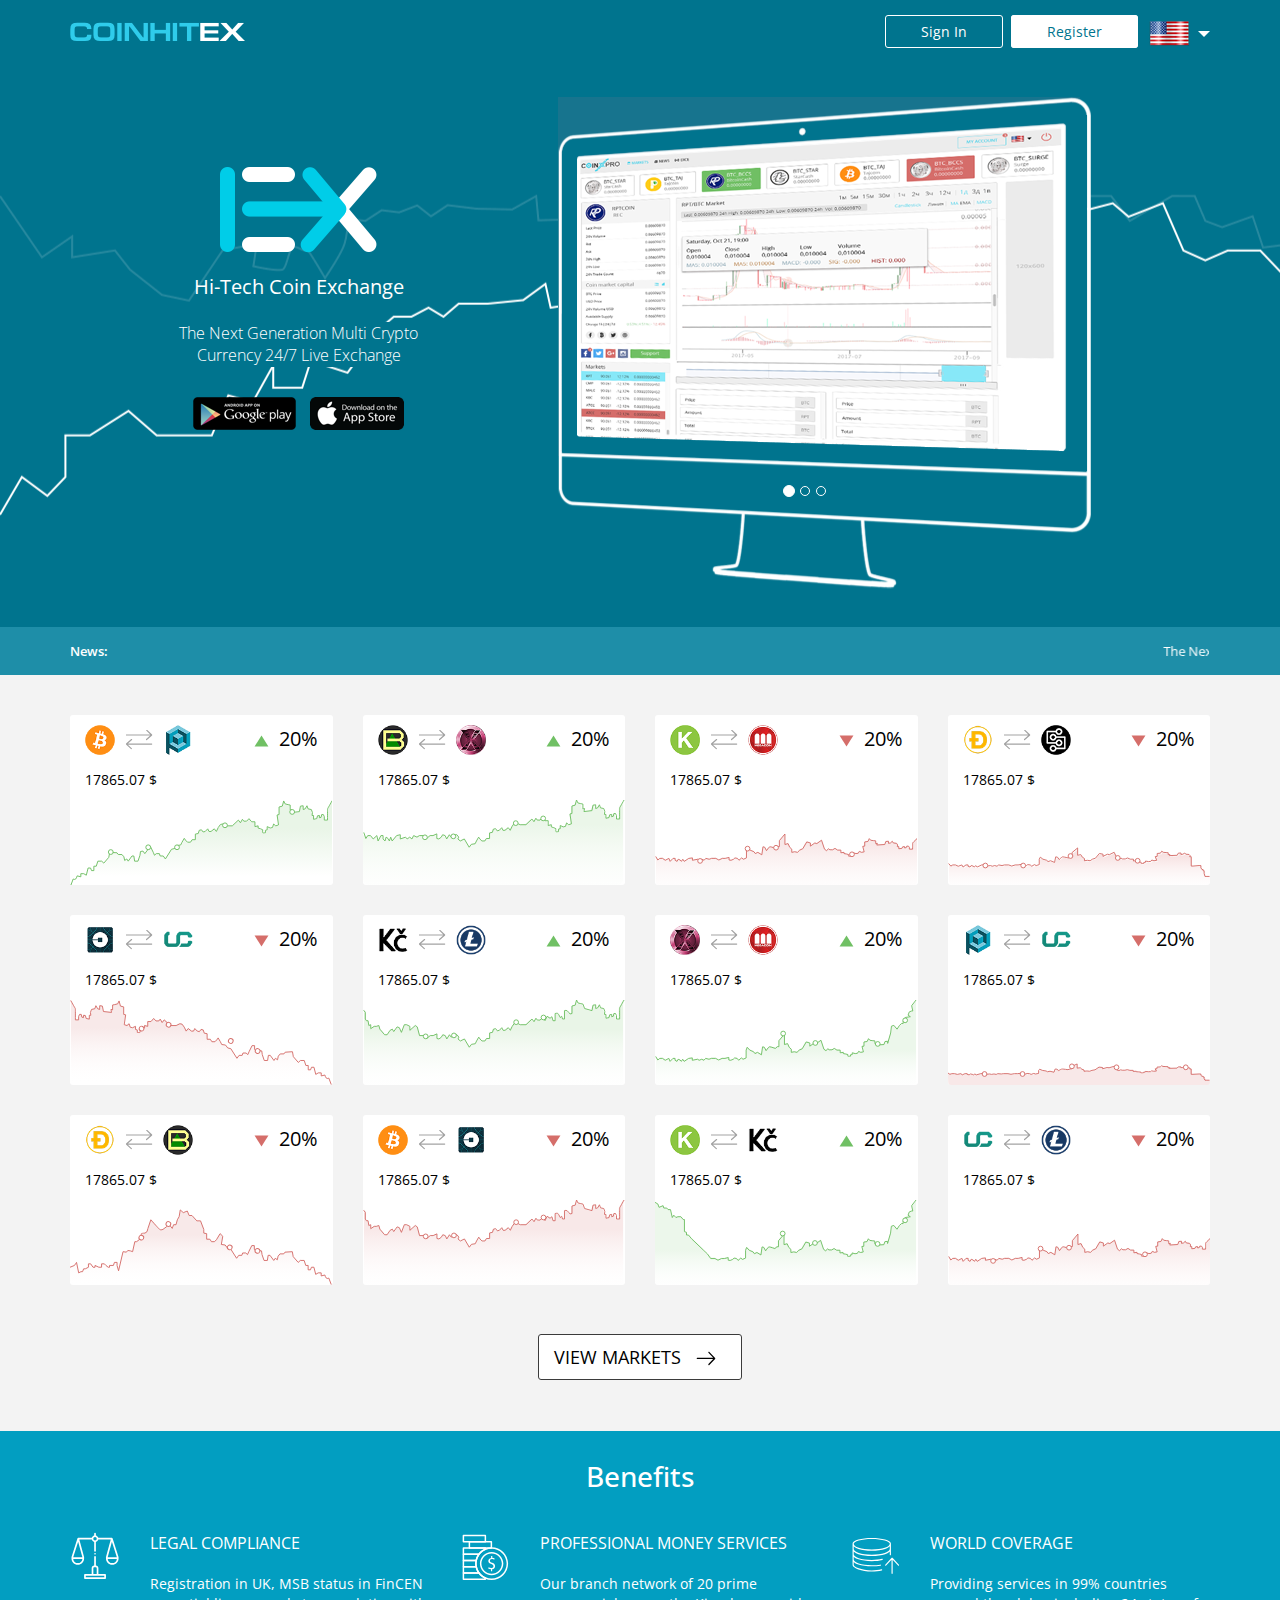
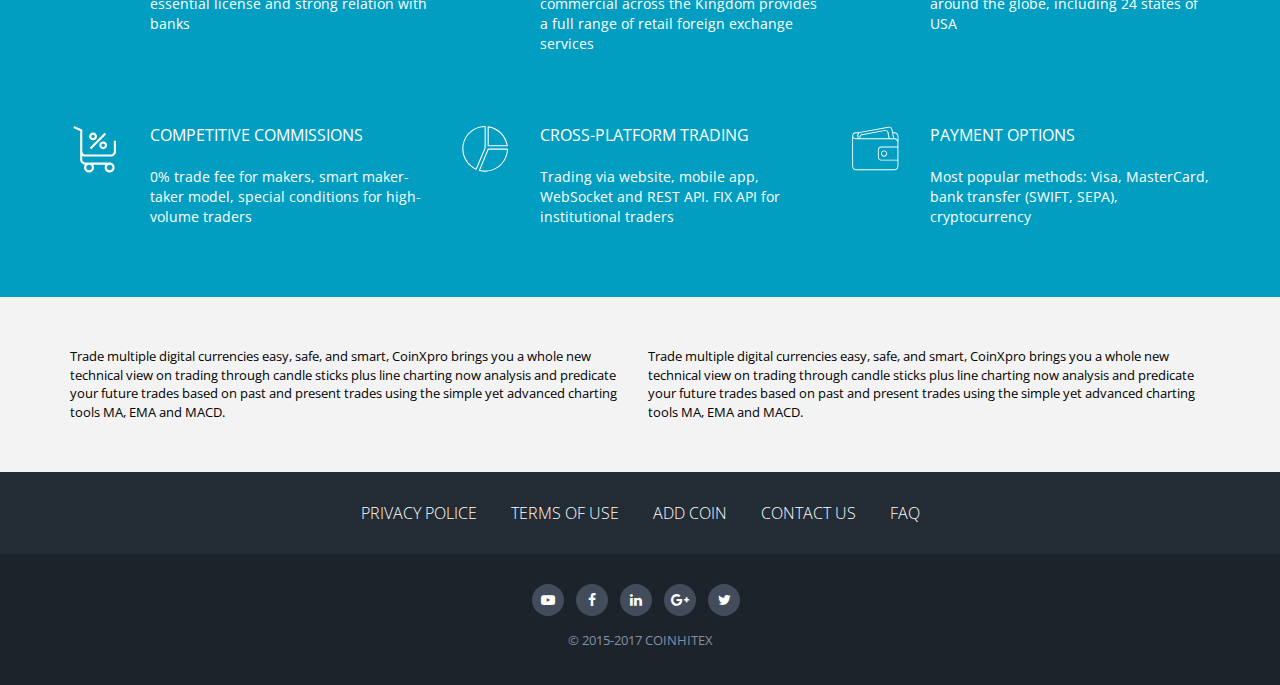
<file: index.html>
<!DOCTYPE html>
<html lang="en">
<head>
    <meta charset="utf-8">
    <meta http-equiv="X-UA-Compatible" content="IE=edge">
    <meta name="viewport" content="width=device-width, initial-scale=1">
    <title>Homepage</title>
    <link rel="stylesheet" href="css/vendor.css">
    <link rel="stylesheet" href="css/main.css">
    <link rel="stylesheet" href="https://cdnjs.cloudflare.com/ajax/libs/font-awesome/4.5.0/css/font-awesome.min.css" integrity="sha384-XdYbMnZ/QjLh6iI4ogqCTaIjrFk87ip+ekIjefZch0Y+PvJ8CDYtEs1ipDmPorQ+" crossorigin="anonymous">
    <link href="https://fonts.googleapis.com/css?family=Open+Sans:300,400,600,700,800" rel="stylesheet"> 
</head>
<body class="main">
<div class="section--header header--bg1">
    <div class="container">
        <div class="row">
            <div class="col-xs-5 col-sm-5 col-md-5">
                <div class="logo__bar">
                    <img src="assets/img/coinhitex_logo_1.png" alt="CoinHitex">
                </div>
            </div>
            <div class="col-xs-7 col-sm-7 col-md-7">
                <div class="menu__nav pull-right">
                    <a href="#" class="signin-lnk">Sign in</a>
                    <a href="#" class="signup-lnk">Register</a>
                    <a href="#lang-us" class="dropdown-toggle select-lng" data-toggle="dropdown" role="button" aria-haspopup="true" aria-expanded="false"><img
                            src="assets/img/lng-us-en.png" alt="U.S. Language"> <span class="caret caret-select"></span></a>
                    <ul class="dropdown-menu">
                        <li><a href="#lang-ru">Ru</a></li>
                    </ul>
                </div>
            </div>
        </div>
        <div class="row">
            <div class="col-sm-5 col-md-5">
                <div class="left--header--section">
                    <div class="slider__logo">
                        <img src="assets/img/main-logo-slider.png" alt="Coin Hitex">
                        <p>hi-tech coin exchange</p>
                    </div>
                    <div class="slider__text">
                        <p>the next generation multi crypto</p>
                        <p>currency 24/7 live exchange</p>
                    </div>
                    <div class="slider__mobile-stores">
                        <img src="assets/img/android-app-store-logoandroid-app-on-google-play-3hx3nu86.png" alt="Play Market">
                        <img src="assets/img/itunes-app-store-logo.png" alt="iTunes">
                    </div>
                </div>
            </div>
            <div class="col-sm-7 col-md-7 slider--container">
                <!-- Slider -->
                <div id="carousel-example-generic" class="carousel fade coin--slider" data-ride="carousel" style="background: none;">
                	<img src="assets/img/slider__border.png" style="position:  absolute; z-index:  8;">

                    <ol class="carousel-indicators coin--slider--indicators">
                        <li data-target="#carousel-example-generic" data-slide-to="0" class="active"></li>
                        <li data-target="#carousel-example-generic" data-slide-to="1"></li>
                        <li data-target="#carousel-example-generic" data-slide-to="2"></li>
                    </ol>
                    <!-- Обгортка для слайдів -->
                    <div class="carousel-inner coin--slider--inner" role="listbox">
                        <div class="item active coin__item">
                            <img src="assets/img/slider_img_new.svg" alt="COINHITEX">
                        </div>
                        <div class="item coin__item">
                            <img src="assets/img/slider_img_new.svg" alt="COINHITEX">
                        </div>
                        <div class="item coin__item">
                            <img src="assets/img/slider_img_new.svg" alt="COINHITEX">
                        </div>
                    </div>
                </div>
                <!-- //End Slider -->
            </div>
        </div>
    </div>
</div>
<div class="section--news">
    <div class="container">
        <div class="row">
            <div class="col-sm-12 col-md-12">
                <div class="header--news--box">
                    <span class="news__title pull-left">news:</span>
                    <span class="news__body">
                        <marquee width="96%" behaivor="alternative" direction="left" scrolldelay="1" class="news__marquee">
                            <a href="#" class="news--links">the next generation multi crypto currency 24/7 live exchange.</a><a href="#" class="news--links">the next generation multi crypto currency 24/7 live exchange.</a><a href="#" class="news--links">the next generation multi crypto currency 24/7 live exchange.</a>
                        </marquee>
                    </span>
                </div>
            </div>
        </div>
    </div>
</div>
<div class="section--currency">
    <div class="container">
        <div class="row">
            <div class="col-sm-4 col-ms-6 col-md-3">
                <div class="currency--container">
                    <ul class="currency__head">
                        <li>
                            <img src="assets/img/4.png" class="currency__coins__img" alt="bitcoin">
                            <img src="assets/img/hp-currency-arows.svg" class="currency__change__img" alt="change">
                            <img src="assets/img/2.png" class="currency__coins__img" alt="postcoin">
                        </li>
                        <li>
                            <img src="assets/img/hp-graph-arrup.svg" class="currency__rate__img" alt="down"><span>20%</span>
                        </li>
                    </ul>
                    <div class="currency__price">
                        <span>17865.07 $</span>
                    </div>
                    <div class="currency__chart">
                        <img src="assets/img/hp-graph-up-1.svg" alt="Up">
                    </div>
                </div>
            </div>
            <div class="col-sm-4 col-ms-6 col-md-3">
                <div class="currency--container">
                    <ul class="currency__head">
                        <li>
                            <img src="assets/img/5.png" class="currency__coins__img" alt="bitcoin">
                            <img src="assets/img/hp-currency-arows.svg" class="currency__change__img" alt="change">
                            <img src="assets/img/8.png" class="currency__coins__img" alt="postcoin">
                        </li>
                        <li>
                            <img src="assets/img/hp-graph-arrup.svg" class="currency__rate__img" alt="down"><span>20%</span>
                        </li>
                    </ul>
                    <div class="currency__price">
                        <span>17865.07 $</span>
                    </div>
                    <div class="currency__chart">
                        <img src="assets/img/hp-graph-up-2.svg" alt="Up">
                    </div>
                </div>
            </div>
            <div class="col-sm-4 col-ms-6 col-md-3">
                <div class="currency--container">
                    <ul class="currency__head">
                        <li>
                            <img src="assets/img/10.png" class="currency__coins__img" alt="bitcoin">
                            <img src="assets/img/hp-currency-arows.svg" class="currency__change__img" alt="change">
                            <img src="assets/img/3.png" class="currency__coins__img" alt="postcoin">
                        </li>
                        <li>
                            <img src="assets/img/hp-graph-arrdown.svg" class="currency__rate__img" alt="down"><span>20%</span>
                        </li>
                    </ul>
                    <div class="currency__price">
                        <span>17865.07 $</span>
                    </div>
                    <div class="currency__chart">
                        <img src="assets/img/hp-graph-down-1.svg" alt="Up">
                    </div>
                </div>
            </div>
            <div class="col-sm-4 col-ms-6 col-md-3">
                <div class="currency--container">
                    <ul class="currency__head">
                        <li>
                            <img src="assets/img/7.png" class="currency__coins__img" alt="bitcoin">
                            <img src="assets/img/hp-currency-arows.svg" class="currency__change__img" alt="change">
                            <img src="assets/img/9.png" class="currency__coins__img" alt="postcoin">
                        </li>
                        <li>
                            <img src="assets/img/hp-graph-arrdown.svg" class="currency__rate__img" alt="down"><span>20%</span>
                        </li>
                    </ul>
                    <div class="currency__price">
                        <span>17865.07 $</span>
                    </div>
                    <div class="currency__chart">
                        <img src="assets/img/hp-graph-down-2.svg" alt="Up">
                    </div>
                </div>
            </div>

            <div class="col-sm-4 col-ms-6 col-md-3">
                <div class="currency--container">
                    <ul class="currency__head">
                        <li>
                            <img src="assets/img/1.png" class="currency__coins__img" alt="bitcoin">
                            <img src="assets/img/hp-currency-arows.svg" class="currency__change__img" alt="change">
                            <img src="assets/img/6.png" class="currency__coins__img" alt="postcoin">
                        </li>
                        <li>
                            <img src="assets/img/hp-graph-arrdown.svg" class="currency__rate__img" alt="down"><span>20%</span>
                        </li>
                    </ul>
                    <div class="currency__price">
                        <span>17865.07 $</span>
                    </div>
                    <div class="currency__chart">
                        <img src="assets/img/hp-graph-down-3.svg" alt="Up">
                    </div>
                </div>
            </div>
            <div class="col-sm-4 col-ms-6 col-md-3">
                <div class="currency--container">
                    <ul class="currency__head">
                        <li>
                            <img src="assets/img/13.png" class="currency__coins__img" alt="bitcoin">
                            <img src="assets/img/hp-currency-arows.svg" class="currency__change__img" alt="change">
                            <img src="assets/img/12.png" class="currency__coins__img" alt="postcoin">
                        </li>
                        <li>
                            <img src="assets/img/hp-graph-arrup.svg" class="currency__rate__img" alt="down"><span>20%</span>
                        </li>
                    </ul>
                    <div class="currency__price">
                        <span>17865.07 $</span>
                    </div>
                    <div class="currency__chart">
                        <img src="assets/img/hp-graph-up-3.svg" alt="Up">
                    </div>
                </div>
            </div>
            <div class="col-sm-4 col-ms-6 col-md-3">
                <div class="currency--container">
                    <ul class="currency__head">
                        <li>
                            <img src="assets/img/8.png" class="currency__coins__img" alt="bitcoin">
                            <img src="assets/img/hp-currency-arows.svg" class="currency__change__img" alt="change">
                            <img src="assets/img/3.png" class="currency__coins__img" alt="postcoin">
                        </li>
                        <li>
                            <img src="assets/img/hp-graph-arrup.svg" class="currency__rate__img" alt="down"><span>20%</span>
                        </li>
                    </ul>
                    <div class="currency__price">
                        <span>17865.07 $</span>
                    </div>
                    <div class="currency__chart">
                        <img src="assets/img/hp-graph-up-4.svg" alt="Up">
                    </div>
                </div>
            </div>
            <div class="col-sm-4 col-ms-6 col-md-3">
                <div class="currency--container">
                    <ul class="currency__head">
                        <li>
                            <img src="assets/img/2.png" class="currency__coins__img" alt="bitcoin">
                            <img src="assets/img/hp-currency-arows.svg" class="currency__change__img" alt="change">
                            <img src="assets/img/6.png" class="currency__coins__img" alt="postcoin">
                        </li>
                        <li>
                            <img src="assets/img/hp-graph-arrdown.svg" class="currency__rate__img" alt="down"><span>20%</span>
                        </li>
                    </ul>
                    <div class="currency__price">
                        <span>17865.07 $</span>
                    </div>
                    <div class="currency__chart">
                        <img src="assets/img/hp-graph-down-4.svg" alt="Up">
                    </div>
                </div>
            </div>

            <div class="col-sm-4 col-ms-6 col-md-3">
                <div class="currency--container">
                    <ul class="currency__head">
                        <li>
                            <img src="assets/img/7.png" class="currency__coins__img" alt="bitcoin">
                            <img src="assets/img/hp-currency-arows.svg" class="currency__change__img" alt="change">
                            <img src="assets/img/5.png" class="currency__coins__img" alt="postcoin">
                        </li>
                        <li>
                            <img src="assets/img/hp-graph-arrdown.svg" class="currency__rate__img" alt="down"><span>20%</span>
                        </li>
                    </ul>
                    <div class="currency__price">
                        <span>17865.07 $</span>
                    </div>
                    <div class="currency__chart">
                        <img src="assets/img/hp-graph-down-5.svg" alt="Up">
                    </div>
                </div>
            </div>
            <div class="col-sm-4 col-ms-6 col-md-3">
                <div class="currency--container">
                    <ul class="currency__head">
                        <li>
                            <img src="assets/img/4.png" class="currency__coins__img" alt="bitcoin">
                            <img src="assets/img/hp-currency-arows.svg" class="currency__change__img" alt="change">
                            <img src="assets/img/1.png" class="currency__coins__img" alt="postcoin">
                        </li>
                        <li>
                            <img src="assets/img/hp-graph-arrdown.svg" class="currency__rate__img" alt="down"><span>20%</span>
                        </li>
                    </ul>
                    <div class="currency__price">
                        <span>17865.07 $</span>
                    </div>
                    <div class="currency__chart">
                        <img src="assets/img/hp-graph-down-6.svg" alt="Up">
                    </div>
                </div>
            </div>
            <div class="col-sm-4 col-ms-6 col-md-3">
                <div class="currency--container">
                    <ul class="currency__head">
                        <li>
                            <img src="assets/img/10.png" class="currency__coins__img" alt="bitcoin">
                            <img src="assets/img/hp-currency-arows.svg" class="currency__change__img" alt="change">
                            <img src="assets/img/13.png" class="currency__coins__img" alt="postcoin">
                        </li>
                        <li>
                            <img src="assets/img/hp-graph-arrup.svg" class="currency__rate__img" alt="down"><span>20%</span>
                        </li>
                    </ul>
                    <div class="currency__price">
                        <span>17865.07 $</span>
                    </div>
                    <div class="currency__chart">
                        <img src="assets/img/hp-graph-up-5.svg" alt="Up">
                    </div>
                </div>
            </div>
            <div class="col-sm-4 col-ms-6 col-md-3">
                <div class="currency--container">
                    <ul class="currency__head">
                        <li>
                            <img src="assets/img/6.png" class="currency__coins__img" alt="bitcoin">
                            <img src="assets/img/hp-currency-arows.svg" class="currency__change__img" alt="change">
                            <img src="assets/img/12.png" class="currency__coins__img" alt="postcoin">
                        </li>
                        <li>
                            <img src="assets/img/hp-graph-arrdown.svg" class="currency__rate__img" alt="down"><span>20%</span>
                        </li>
                    </ul>
                    <div class="currency__price">
                        <span>17865.07 $</span>
                    </div>
                    <div class="currency__chart">
                        <img src="assets/img/hp-graph-down-1.svg" alt="Up">
                    </div>
                </div>
            </div>
        </div>
        <div class="row">
            <div class="col-sm-4 col-md-4 col-sm-offset-4 col-md-offset-4">
                <div class="currency--link__btn">
                    <a href="#" class="link__btn">view markets <img src="assets/img/homepage-link-arrow.svg" height="20" width="40" alt="view markets"></a>
                </div>
            </div>
        </div>
    </div>
</div>
<div class="section--benefits">
    <div class="container">
        <div class="row">
            <div class="benefits--title">
                <h3 class="benefits__h3">benefits</h3>
            </div>
        </div>
        <div class="row">
            <ul class="benefits--list--top col-sm-12 col-md-12">
                <li class="col-sm-4 col-md-4">
                    <div class="list__title">legal compliance</div>
                    <div class="list__body">
                        Registration in UK, MSB status  in FinCEN essential license and strong relation with banks
                    </div>
                </li>
                <li class="col-sm-4 col-md-4">
                    <div class="list__title">professional money services</div>
                    <div class="list__body">
                        Our branch network of 20 prime commercial across the Kingdom provides a full range of retail foreign exchange services
                    </div>
                </li>
                <li class="col-sm-4 col-md-4">
                    <div class="list__title">world coverage</div>
                    <div class="list__body">
                        Providing services in 99% countries around the globe, including 24 states of USA
                    </div>
                </li>
            </ul>
        </div>
        <div class="row">
            <ul class="benefits--list--bottom">
                <li class="col-sm-4 col-md-4">
                    <div class="list__title">competitive commissions</div>
                    <div class="list__body">
                        0% trade fee for makers, smart maker-taker model, special conditions for high-volume traders
                    </div>
                </li>
                <li class="col-sm-4 col-md-4">
                    <div class="list__title">cross-platform trading</div>
                    <div class="list__body">
                        Trading via website, mobile app, WebSocket and REST API. FIX API for institutional traders
                    </div>
                </li>
                <li class="col-sm-4 col-md-4">
                    <div class="list__title">payment options</div>
                    <div class="list__body">
                        Most popular methods: Visa, MasterCard, bank transfer (SWIFT, SEPA), cryptocurrency
                    </div>
                </li>
            </ul>
        </div>
    </div>
</div>
<div class="section--legend">
    <div class="container">
        <div class="row">
            <ul class="legend--box col-sm-12 col-md-12">
                <li class="col-sm-6 col-md-6">
                    Trade multiple digital currencies easy, safe, and smart, CoinXpro brings you a whole new technical view on trading through candle sticks plus line charting now analysis and predicate your future trades based on past and present trades using the simple yet advanced charting tools MA, EMA and MACD.
                </li>
                <li class="col-sm-6 col-md-6">
                    Trade multiple digital currencies easy, safe, and smart, CoinXpro brings you a whole new technical view on trading through candle sticks plus line charting now analysis and predicate your future trades based on past and present trades using the simple yet advanced charting tools MA, EMA and MACD.
                </li>
            </ul>
        </div>
    </div>
</div>
<div class="section--footer--links">
    <div class="container">
        <div class="row">
            <div class="col-sm-12 col-md-12">
                <div class="footer__links__box">
                    <a href="#" class="footer__lnk">privacy police</a>
                    <a href="#" class="footer__lnk">terms of use</a>
                    <a href="#" class="footer__lnk">add coin</a>
                    <a href="#" class="footer__lnk">contact us</a>
                    <a href="#" class="footer__lnk">faq</a>
                </div>
            </div>
        </div>
    </div>
</div>
<div class="footer--main">
    <div class="container">
        <div class="row">
            <div class="footer__social">
                <span class="social__box" data-target="youtube.com">
                    <i class="fa fa-youtube-play"></i>
                </span>
                <span class="social__box">
                    <i class="fa fa-facebook"></i>
                </span>
                <span class="social__box">
                    <i class="fa fa-linkedin"></i>
                </span>
                <span class="social__box">
                    <i class="fa fa-google-plus"></i>
                </span>
                <span class="social__box">
                    <i class="fa fa-twitter"></i>
                </span>
            </div>
        </div>
        <div class="row">
            <div class="footer__copyrights">
                &copy 2015-2017 coinhitex
            </div>
        </div>
    </div>
</div>
<script src="js/vendor.js"></script>
<script src="js/jqs-1.2.1.js"></script>
<script src="js/jqpl-1.2.6.js"></script>
<script src="js/jq-tabs.js"></script>
<script src="js/main.js"></script>  
<script src="js/custom.js"></script>
</body>
</html>
</file>
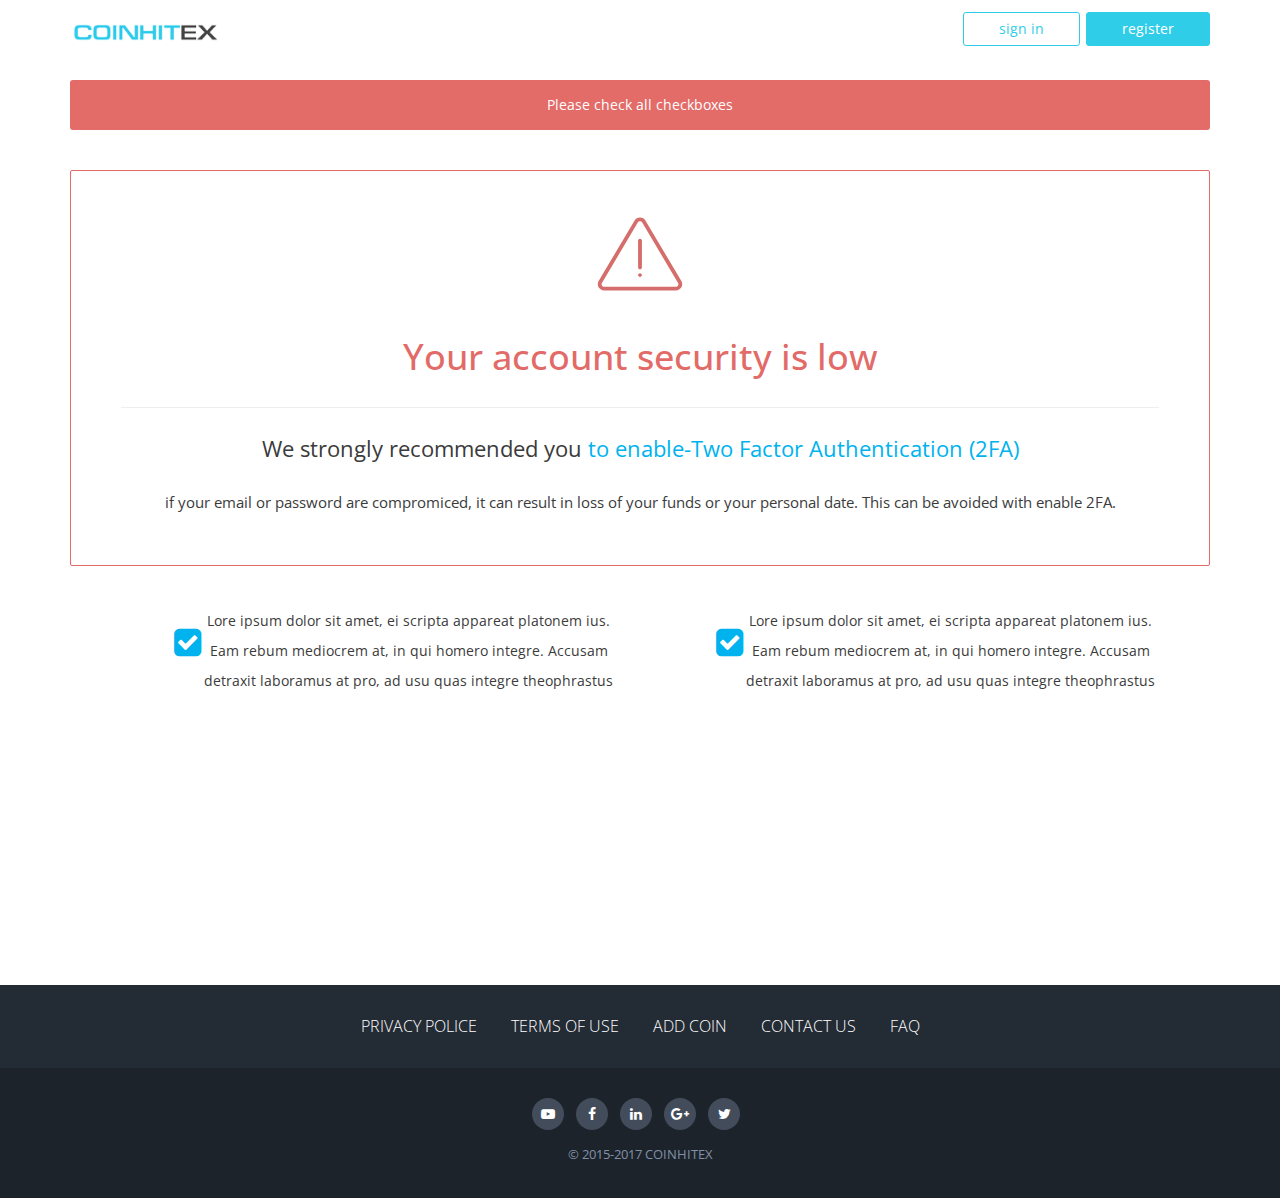
<file: acc-security-lbox.html>
<!DOCTYPE html>
<html lang="en">
<head>
    <meta charset="utf-8">
    <meta http-equiv="X-UA-Compatible" content="IE=edge">
    <meta name="viewport" content="width=device-width, initial-scale=1">
    <title>Account security :: Modal window</title>
    <link rel="stylesheet" href="css/vendor.css">
    <link rel="stylesheet" href="css/main.css">
    <link rel="stylesheet" href="https://cdnjs.cloudflare.com/ajax/libs/font-awesome/4.5.0/css/font-awesome.min.css" integrity="sha384-XdYbMnZ/QjLh6iI4ogqCTaIjrFk87ip+ekIjefZch0Y+PvJ8CDYtEs1ipDmPorQ+" crossorigin="anonymous">
    <link href="https://fonts.googleapis.com/css?family=Open+Sans:300,400,600,700,800" rel="stylesheet"> 
</head>
<body class="main">
<header class="header">
    <nav class="navbar navbar-default navbar-static-top">
        <div class="container">
            <div class="navbar-header" style="font-family: 'Open Sans', sans-serif">
                <button type="button" class="navbar-toggle collapsed" data-toggle="collapse" data-target="#navbar" aria-expanded="false" aria-controls="navbar">
                    <span class="sr-only">Toggle navigation</span>
                    <span class="icon-bar"></span>
                    <span class="icon-bar"></span>
                    <span class="icon-bar"></span>
                </button>
                <img src="assets/img/Logo.png" class="img-logo" alt="CoinHITEX">
            </div>
            <div id="navbar" class="navbar-collapse collapse">
                <div class="signin-buttons">
                    <ul class="nav navbar-nav navbar-right header-buttons">
                        <li><a href="signin.html" class="active">sign in</a></li>
                        <li><a href="signup.html" class="default">register</a></li>
                    </ul>
                </div>
            </div><!--/.nav-collapse -->
        </div>
    </nav>
</header>
<main>
    <div class="wrapper">
        <section class="acc-security">
            <div class="container">
                <div class="row">
                    <div class="col-xs-12 col-md-12">
                        <div class="acc-error-msg">
                            Please check all checkboxes
                        </div>
                    </div>
                </div>
                <div class="row">
                    <div class="col-xs-12 col-md-12">
                        <div class="acc-error-info">
                            <div class="acc-error_img">
                                <img src="assets/img/acc-error-img.svg" width="120" alt="Alert!">
                            </div>
                            <div class="acc-error_text">
                                Your account security is low
                            </div>
                            <hr>
                            <div class="acc-error_info">
                                <p><span>We strongly recommended you <a href="#2fa">to enable-Two Factor Authentication (2FA)</a></span></p>
                                <p>if your email or password are compromiced, it can result in loss of your funds or your personal date. This can be avoided with enable 2FA.</p>
                            </div>
                        </div>
                    </div>
                </div>
                <div class="row">
                    <div class="col-xs-12 col-md-12">
                        <div class="acc-error-checkboxes">
                            <!--
                                <div class="col-ms-6 col-sm-6 col-md-6">
                                    <input type="checkbox" id="chose1" name="chose1[]" checked style="margin-bottom: 10px;">
                                    
                                        <p>Lore ipsum dolor sit amet, ei scripta appareat platonem ius.</p>
                                        <p>Eam rebum mediocrem at, in qui homero integre. Accusam</p>
                                        <p>detraxit laboramus at pro, ad usu quas integre theophrastus</p>
                                    
                                </div>
                                <div class="col-ms-6 col-sm-6 col-md-6">
                                    <input type="checkbox" id="chose2" name="chose1[]" checked style="margin-bottom: 10px;">
                                    
                                        <p>Lore ipsum dolor sit amet, ei scripta appareat platonem ius.</p>
                                        <p>Eam rebum mediocrem at, in qui homero integre. Accusam</p>
                                        <p>detraxit laboramus at pro, ad usu quas integre theophrastus</p>
                                    
                                </div>
                            -->
                            <ul class="list-style">
                                <li></li>
                                <li>
                                    <input type="checkbox" id="chose1" name="chose1[]" checked>
                                    <label for="chose1">
                                        <p>Lore ipsum dolor sit amet, ei scripta appareat platonem ius.</p>
                                        <p>Eam rebum mediocrem at, in qui homero integre. Accusam</p>
                                        <p>detraxit laboramus at pro, ad usu quas integre theophrastus</p>
                                    </label>
                                </li>
                                <li></li>
                                <li>
                                    <input type="checkbox" id="chose2" name="chose1[]" checked>
                                    <label for="chose2">
                                        <p>Lore ipsum dolor sit amet, ei scripta appareat platonem ius.</p>
                                        <p>Eam rebum mediocrem at, in qui homero integre. Accusam</p>
                                        <p>detraxit laboramus at pro, ad usu quas integre theophrastus</p>
                                    </label>
                                </li>

                        </div>
                    </div>
                </div>
            </div>
        </section>
    </div><!--end wrapper-->
</main>
<div class="section--footer--links">
    <div class="container">
        <div class="row">
            <div class="col-sm-12 col-md-12">
                <div class="footer__links__box">
                    <a href="#" class="footer__lnk">privacy police</a>
                    <a href="#" class="footer__lnk">terms of use</a>
                    <a href="#" class="footer__lnk">add coin</a>
                    <a href="#" class="footer__lnk">contact us</a>
                    <a href="#" class="footer__lnk">faq</a>
                </div>
            </div>
        </div>
    </div>
</div>
<div class="footer--main">
    <div class="container">
        <div class="row">
            <div class="footer__social">
                <span class="social__box" data-target="youtube.com">
                    <i class="fa fa-youtube-play"></i>
                </span>
                <span class="social__box">
                    <i class="fa fa-facebook"></i>
                </span>
                <span class="social__box">
                    <i class="fa fa-linkedin"></i>
                </span>
                <span class="social__box">
                    <i class="fa fa-google-plus"></i>
                </span>
                <span class="social__box">
                    <i class="fa fa-twitter"></i>
                </span>
            </div>
        </div>
        <div class="row">
            <div class="footer__copyrights">
                &copy 2015-2017 coinhitex
            </div>
        </div>
    </div>
</div>

<div id="myModal-tfa" class="modal fade">
    <div class="modal-dialog">
        <div class="modal-content">
            <div class="modal-body">
                <div class="row">
                    <div class="col-xs-12 col-md-12">
                        <div class="modal-title-sec">Security</div>
                    </div>
                </div>
                <div class="row">
                    <div class="col-xs-12 col-md-12">
                        <img src="assets/img/modal_acc-sec-img.svg" width="120" alt="Modal">
                    </div>
                </div>
                <div class="row">
                    <div class="col-xs-12 col-md-12">
                        <div class="modal-sec_title">
                            Two-Factor Authentication is disabled
                        </div>
                        <div class="modal-sec_text">
                            <p>If your email or password are compromiced, it can result in loss of your funds or your personal data.</p>
                            <p>This can be avoided with enable 2FA</p>
                        </div>
                    </div>
                </div>
            </div>
            <div class="modal-footer">
                <a href="#" data-dismiss="modal">I'd like to proceed anyway</a>
            </div>
        </div>
    </div>
</div>
<script src="js/vendor.js"></script>
<script src="js/jqs-1.2.1.js"></script>
<script src="js/jqpl-1.2.6.js"></script>
<script src="js/jq-tabs.js"></script>
<script src="js/main.js"></script>
<script src="js/custom.js"></script>  
</body>
</html>
</file>
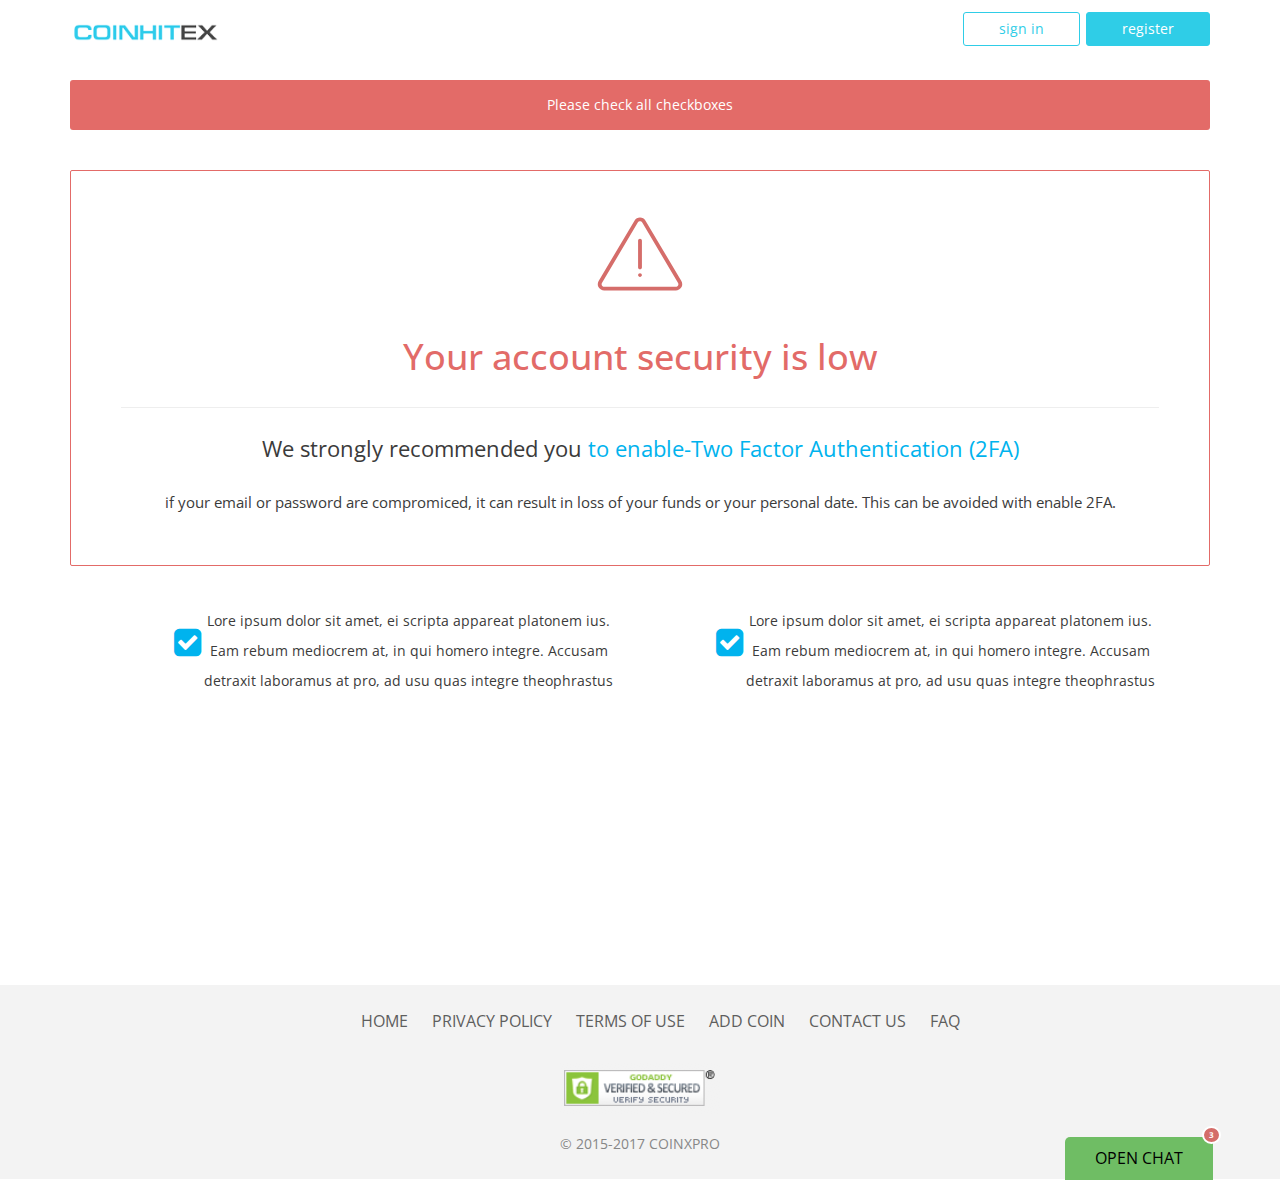
<file: acc-security.html>
<!DOCTYPE html>
<html lang="en">
<head>
    <meta charset="utf-8">
    <meta http-equiv="X-UA-Compatible" content="IE=edge">
    <meta name="viewport" content="width=device-width, initial-scale=1">
    <title>Account security</title>
    <link rel="stylesheet" href="css/vendor.css">
    <link rel="stylesheet" href="css/main.css">
    <link rel="stylesheet" href="https://cdnjs.cloudflare.com/ajax/libs/font-awesome/4.5.0/css/font-awesome.min.css" integrity="sha384-XdYbMnZ/QjLh6iI4ogqCTaIjrFk87ip+ekIjefZch0Y+PvJ8CDYtEs1ipDmPorQ+" crossorigin="anonymous">
    <link href="https://fonts.googleapis.com/css?family=Open+Sans:300,400,600,700,800" rel="stylesheet"> 
</head>
<body class="main">
<header class="header">
    <nav class="navbar navbar-default navbar-static-top">
        <div class="container">
            <div class="navbar-header" style="font-family: 'Open Sans', sans-serif">
                <button type="button" class="navbar-toggle collapsed" data-toggle="collapse" data-target="#navbar" aria-expanded="false" aria-controls="navbar">
                    <span class="sr-only">Toggle navigation</span>
                    <span class="icon-bar"></span>
                    <span class="icon-bar"></span>
                    <span class="icon-bar"></span>
                </button>
                <img src="assets/img/Logo.png" class="img-logo" alt="CoinHITEX">
            </div>
            <div id="navbar" class="navbar-collapse collapse">
                <div class="signin-buttons">
                    <ul class="nav navbar-nav navbar-right header-buttons">
                        <li><a href="signin.html" class="active">sign in</a></li>
                        <li><a href="signup.html" class="default">register</a></li>
                    </ul>
                </div>
            </div><!--/.nav-collapse -->
        </div>
    </nav>
</header>
<main>
    <div class="wrapper">
        <section class="acc-security">
            <div class="container">
                <div class="row">
                    <div class="col-xs-12 col-md-12">
                        <div class="acc-error-msg">
                            Please check all checkboxes
                        </div>
                    </div>
                </div>
                <div class="row">
                    <div class="col-xs-12 col-md-12">
                        <div class="acc-error-info">
                            <div class="acc-error_img">
                                <img src="assets/img/acc-error-img.svg" width="120" alt="Alert!">
                            </div>
                            <div class="acc-error_text">
                                Your account security is low
                            </div>
                            <hr>
                            <div class="acc-error_info">
                                <p><span>We strongly recommended you <a href="#2fa">to enable-Two Factor Authentication (2FA)</a></span></p>
                                <p>if your email or password are compromiced, it can result in loss of your funds or your personal date. This can be avoided with enable 2FA.</p>
                            </div>
                        </div>
                    </div>
                </div>
                <div class="row">
                    <div class="col-xs-12 col-md-12">
                        <div class="acc-error-checkboxes">
                            <ul class="list-style">
                                <li></li>
                                <li>
                                    <input type="checkbox" id="chose1" name="chose1[]" checked>
                                    <label for="chose1">
                                        <p>Lore ipsum dolor sit amet, ei scripta appareat platonem ius.</p>
                                        <p>Eam rebum mediocrem at, in qui homero integre. Accusam</p>
                                        <p>detraxit laboramus at pro, ad usu quas integre theophrastus</p>
                                    </label>
                                </li>
                                <li></li>
                                <li>
                                    <input type="checkbox" id="chose2" name="chose1[]" checked>
                                    <label for="chose2">
                                        <p>Lore ipsum dolor sit amet, ei scripta appareat platonem ius.</p>
                                        <p>Eam rebum mediocrem at, in qui homero integre. Accusam</p>
                                        <p>detraxit laboramus at pro, ad usu quas integre theophrastus</p>
                                    </label>
                                </li>
                            </ul>
                        </div>
                    </div>
                </div>
            </div>
        </section>
    </div><!--end wrapper-->
</main>
<footer class="footer">
    <div class="container">
        <div class="row">
            <div class="col-xs-12 col-md-12">
                <ul>
                    <li><a href="#">home</a></li>
                    <li><a href="#">privacy policy</a></li>
                    <li><a href="#">terms of use</a></li>
                    <li><a href="#">add coin</a></li>
                    <li><a href="#">contact us</a></li>
                    <li><a href="#">faq</a></li>
                </ul>
            </div>
        </div>
        <div class="row">
            <div class="col-xs-12 col-md-12">
                <div class="foot-banner-sm">
                    <img src="assets/img/footer-baner_small.png" alt="COIN X PRO">
                </div>
            </div>
        </div>
        <div class="row">
            <div class="col-xs-12 col-md-12">
                <span class="foot-copyrights">&copy; 2015-2017 coinxpro</span>
                <div class="chat-modal">
                    open chat <span class="badge">3</span>
                </div>
            </div>
        </div>
    </div>
</footer>
<script src="js/vendor.js"></script>
<script src="js/jqs-1.2.1.js"></script>
<script src="js/jqpl-1.2.6.js"></script>
<script src="js/jq-tabs.js"></script>
<script src="js/main.js"></script>
<script src="js/custom.js"></script>  
</body>
</html>
</file>
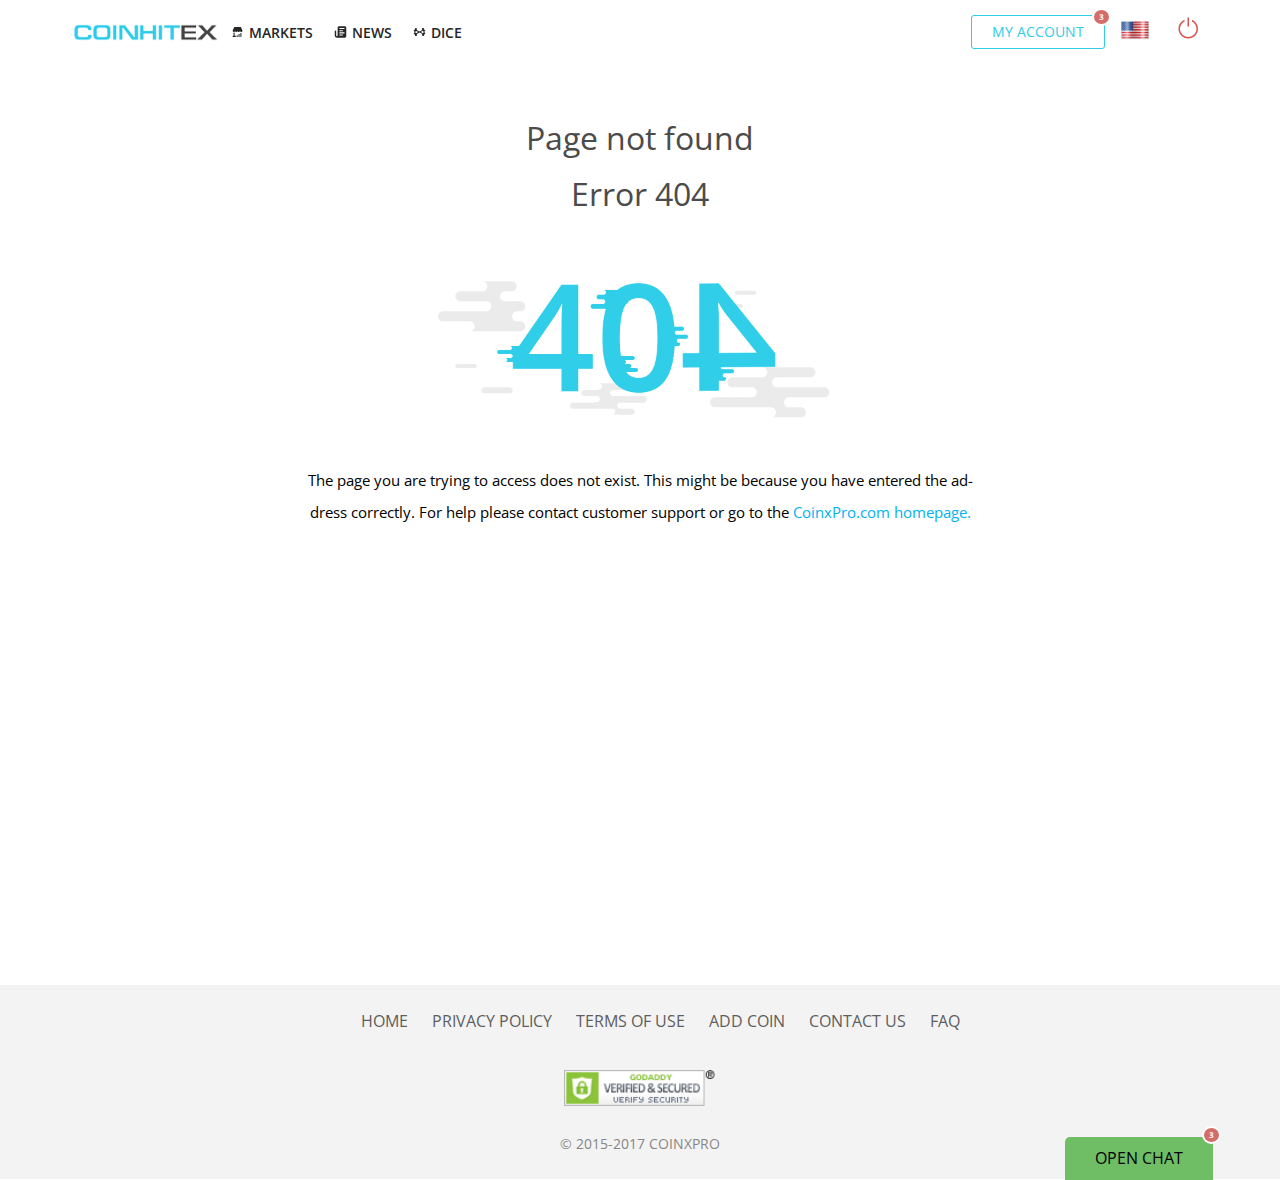
<file: error404.html>
<!DOCTYPE html>
<html lang="en">
<head>
    <meta charset="utf-8">
    <meta http-equiv="X-UA-Compatible" content="IE=edge">
    <meta name="viewport" content="width=device-width, initial-scale=1">
    <title>Error 404</title>
    <link rel="stylesheet" href="css/vendor.css">
    <link rel="stylesheet" href="css/main.css">
    <link rel="stylesheet" href="https://cdnjs.cloudflare.com/ajax/libs/font-awesome/4.5.0/css/font-awesome.min.css" integrity="sha384-XdYbMnZ/QjLh6iI4ogqCTaIjrFk87ip+ekIjefZch0Y+PvJ8CDYtEs1ipDmPorQ+" crossorigin="anonymous">
    <link href="https://fonts.googleapis.com/css?family=Open+Sans:300,400,600,700,800" rel="stylesheet"> 
</head>
<body class="main">
<header class="header">
    <nav class="navbar navbar-default navbar-static-top">
        <div class="container">
            <div class="navbar-header" style="font-family: 'Open Sans', sans-serif">
                <button type="button" class="navbar-toggle collapsed" data-toggle="collapse" data-target="#navbar" aria-expanded="false" aria-controls="navbar">
                    <span class="sr-only">Toggle navigation</span>
                    <span class="icon-bar"></span>
                    <span class="icon-bar"></span>
                    <span class="icon-bar"></span>
                </button>
                <img src="assets/img/Logo.png" class="img-logo" alt="CoinHITEX">
            </div>
            <div id="navbar" class="navbar-collapse collapse">
                <div class="left-nav-menu">
                    <ul class="nav navbar-nav navbar-left menu-main">
                        <li><a href="#markets"><img src="assets/img/img-market.svg" alt="Market"> markets</a></li>
                        <li><a href="#news"><img src="assets/img/img-list.svg" alt="News"> news</a></li>
                        <li><a href="#dice"><img src="assets/img/img-bone.svg" alt="Dice"> dice</a></li>
                    </ul>
                </div>
                <div class="signin-buttons">
                    <ul class="nav navbar-nav navbar-right acc-links">
                        <li class="my-acc"><a href="#myaccount">my account<span class="badge">3</span></a></li>
                        <li class="dropdown">
                            <a href="#lang-us" class="dropdown-toggle" data-toggle="dropdown" role="button" aria-haspopup="true" aria-expanded="false"><img
                                    src="assets/img/lang-us.png" width="30" alt="U.S. Language"> <span class="caret"></span></a>
                            <ul class="dropdown-menu">
                                <li><a href="#lang-ru">Ru</a></li>
                            </ul>
                        </li>
                        <li>
                            <form action="#" method="POST" name="logout-form">
                                <a href="#logout"><img src="assets/img/logout-btn.svg" width="45" alt="Logout"></a>
                            </form>
                        </li>
                    </ul>
                </div>
            </div><!--/.nav-collapse -->
        </div>
    </nav>
</header>
<main>
    <div class="wrapper">
        <section class="error-page">
            <div class="container">
                <div class="row">
                    <div class="404-page">
                        <div class="error-title">
                            <p>Page not found</p>
                            <p>Error 404</p>
                        </div>
                        <div class="error-img">
                            <img src="assets/img/error-page-404-logo.png" align="center" alt="Error 404">
                        </div>
                        <div class="error-msg">
                            <p>The page you are trying to access does not exist. This might be because you have entered the ad-</p>
                            <p>dress correctly. For help please contact customer support or go to the <a href="#">CoinxPro.com homepage.</a></p>
                        </div>
                    </div>
                </div>
            </div>
        </section>
    </div><!--end wrapper-->
</main>
<footer class="footer">
    <div class="container">
        <div class="row">
            <div class="col-xs-12 col-md-12">
                <ul>
                    <li><a href="#">home</a></li>
                    <li><a href="#">privacy policy</a></li>
                    <li><a href="#">terms of use</a></li>
                    <li><a href="#">add coin</a></li>
                    <li><a href="#">contact us</a></li>
                    <li><a href="#">faq</a></li>
                </ul>
            </div>
        </div>
        <div class="row">
            <div class="col-xs-12 col-md-12">
                <div class="foot-banner-sm">
                    <img src="assets/img/footer-baner_small.png" alt="COIN X PRO">
                </div>
            </div>
        </div>
        <div class="row">
            <div class="col-xs-12 col-md-12">
                <span class="foot-copyrights">&copy; 2015-2017 coinxpro</span>
                <div class="chat-modal">
                    open chat <span class="badge">3</span>
                </div>
            </div>
        </div>
    </div>
</footer>
<script src="js/vendor.js"></script>
<script src="js/jqs-1.2.1.js"></script>
<script src="js/jqpl-1.2.6.js"></script>
<script src="js/jq-tabs.js"></script>
<script src="js/main.js"></script>
<script src="js/custom.js"></script>  
</body>
</html>
</file>
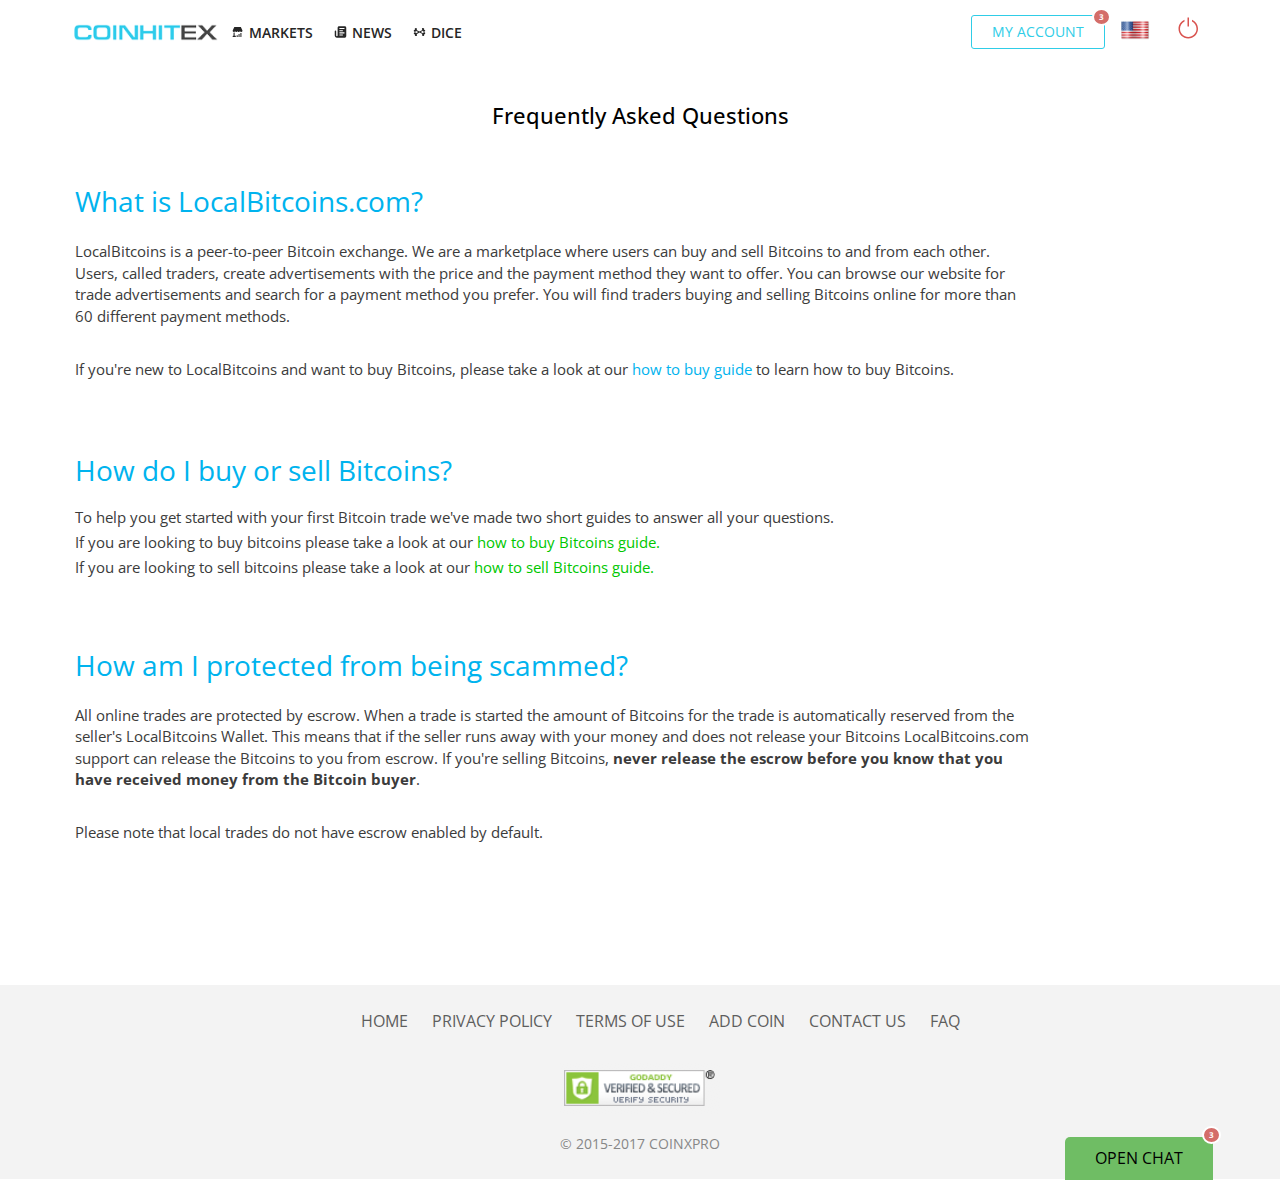
<file: faq.html>
<!DOCTYPE html>
<html lang="en">
<head>
    <meta charset="utf-8">
    <meta http-equiv="X-UA-Compatible" content="IE=edge">
    <meta name="viewport" content="width=device-width, initial-scale=1">
    <title>F.A.Q</title>
    <link rel="stylesheet" href="css/vendor.css">
    <link rel="stylesheet" href="css/main.css">
    <link rel="stylesheet" href="https://cdnjs.cloudflare.com/ajax/libs/font-awesome/4.5.0/css/font-awesome.min.css" integrity="sha384-XdYbMnZ/QjLh6iI4ogqCTaIjrFk87ip+ekIjefZch0Y+PvJ8CDYtEs1ipDmPorQ+" crossorigin="anonymous">
    <link href="https://fonts.googleapis.com/css?family=Open+Sans:300,400,600,700,800" rel="stylesheet"> 
</head>
<body class="main">
<header class="header">
    <nav class="navbar navbar-default navbar-static-top">
        <div class="container">
            <div class="navbar-header" style="font-family: 'Open Sans', sans-serif">
                <button type="button" class="navbar-toggle collapsed" data-toggle="collapse" data-target="#navbar" aria-expanded="false" aria-controls="navbar">
                    <span class="sr-only">Toggle navigation</span>
                    <span class="icon-bar"></span>
                    <span class="icon-bar"></span>
                    <span class="icon-bar"></span>
                </button>
                <img src="assets/img/Logo.png" class="img-logo" alt="CoinHITEX">
            </div>
            <div id="navbar" class="navbar-collapse collapse">
                <div class="left-nav-menu">
                    <ul class="nav navbar-nav navbar-left menu-main">
                        <li><a href="#markets"><img src="assets/img/img-market.svg" alt="Market"> markets</a></li>
                        <li><a href="#news"><img src="assets/img/img-list.svg" alt="News"> news</a></li>
                        <li><a href="#dice"><img src="assets/img/img-bone.svg" alt="Dice"> dice</a></li>
                    </ul>
                </div>
                <div class="signin-buttons">
                    <ul class="nav navbar-nav navbar-right acc-links">
                        <li class="my-acc"><a href="#myaccount">my account<span class="badge">3</span></a></li>
                        <li class="dropdown">
                            <a href="#lang-us" class="dropdown-toggle" data-toggle="dropdown" role="button" aria-haspopup="true" aria-expanded="false"><img
                                    src="assets/img/lang-us.png" width="30" alt="U.S. Language"> <span class="caret"></span></a>
                            <ul class="dropdown-menu">
                                <li><a href="#lang-ru">Ru</a></li>
                            </ul>
                        </li>
                        <li>
                            <form action="#" method="POST" name="logout-form">
                                <a href="#logout"><img src="assets/img/logout-btn.svg" width="45" alt="Logout"></a>
                            </form>
                        </li>
                    </ul>
                </div>
            </div><!--/.nav-collapse -->
        </div>
    </nav>
</header>
<main>
    <div class="wrapper">
        <section class="faq-content">
            <div class="container">
                <div class="row">
                    <div class="p-desc-title">
                        <span>Frequently Asked Questions</span>
                    </div>
                    <div class="main-box">
                        <div class="p-first">
                            <div class="p-title">
                                What is LocalBitcoins.com?
                            </div>
                            <div class="p-text">
                                <p>LocalBitcoins is a peer-to-peer Bitcoin exchange. We are a marketplace where users can buy and sell Bitcoins to and from each other. Users, called traders, create advertisements with the price and the payment method they want to offer. You can browse our website for trade advertisements and search for a payment method you prefer. You will find traders buying and selling Bitcoins online for more than 60 different payment methods.</p><br />
                               <p>If you're new to LocalBitcoins and want to buy Bitcoins, please take a look at our <a
                                       href="#buy-guide">how to buy guide</a> to learn how to buy Bitcoins.</p>
                            </div>
                        </div>
                        <div class="p-second">
                            <div class="p-title">
                                How do I buy or sell Bitcoins?
                            </div>
                            <div class="p-text center-text">
                                <p>To help you get started with your first Bitcoin trade we've made two short guides to answer all your questions.</p>
                                <p>If you are looking to buy bitcoins please take a look at our <span>how to buy Bitcoins guide.</span></p>
                                <p>If you are looking to sell bitcoins please take a look at our <span>how to sell Bitcoins guide.</span></p>
                            </div>
                        </div>
                        <div class="p-third">
                            <div class="p-title">
                                How am I protected from being scammed?
                            </div>
                            <div class="p-text">
                                <p>All online trades are protected by escrow. When a trade is started the amount of Bitcoins for the trade is automatically reserved from the seller's LocalBitcoins Wallet. This means that if the seller runs away with your money and does not release your Bitcoins LocalBitcoins.com support can release the Bitcoins to you from escrow. If you're selling Bitcoins, <b>never release the escrow before you know that you have received money from the Bitcoin buyer</b>.</p><br />
                                <p>Please note that local trades do not have escrow enabled by default.</p>
                            </div>
                        </div>
                    </div>
                </div>
            </div>
        </section>
    </div><!--end wrapper-->
</main>
<footer class="footer">
    <div class="container">
        <div class="row">
            <div class="col-xs-12 col-md-12">
                <ul>
                    <li><a href="#">home</a></li>
                    <li><a href="#">privacy policy</a></li>
                    <li><a href="#">terms of use</a></li>
                    <li><a href="#">add coin</a></li>
                    <li><a href="#">contact us</a></li>
                    <li><a href="#">faq</a></li>
                </ul>
            </div>
        </div>
        <div class="row">
            <div class="col-xs-12 col-md-12">
                <div class="foot-banner-sm">
                    <img src="assets/img/footer-baner_small.png" alt="COIN X PRO">
                </div>
            </div>
        </div>
        <div class="row">
            <div class="col-xs-12 col-md-12">
                <span class="foot-copyrights">&copy; 2015-2017 coinxpro</span>
                <div class="chat-modal">
                    open chat <span class="badge">3</span>
                </div>
            </div>
        </div>
    </div>
</footer>
<script src="js/jqs-1.2.1.js"></script>
<script src="js/jqpl-1.2.6.js"></script>
<script src="js/jq-tabs.js"></script>
<script src="js/main.js"></script>
<script src="js/custom.js"></script>  
</body>
</html>
</file>
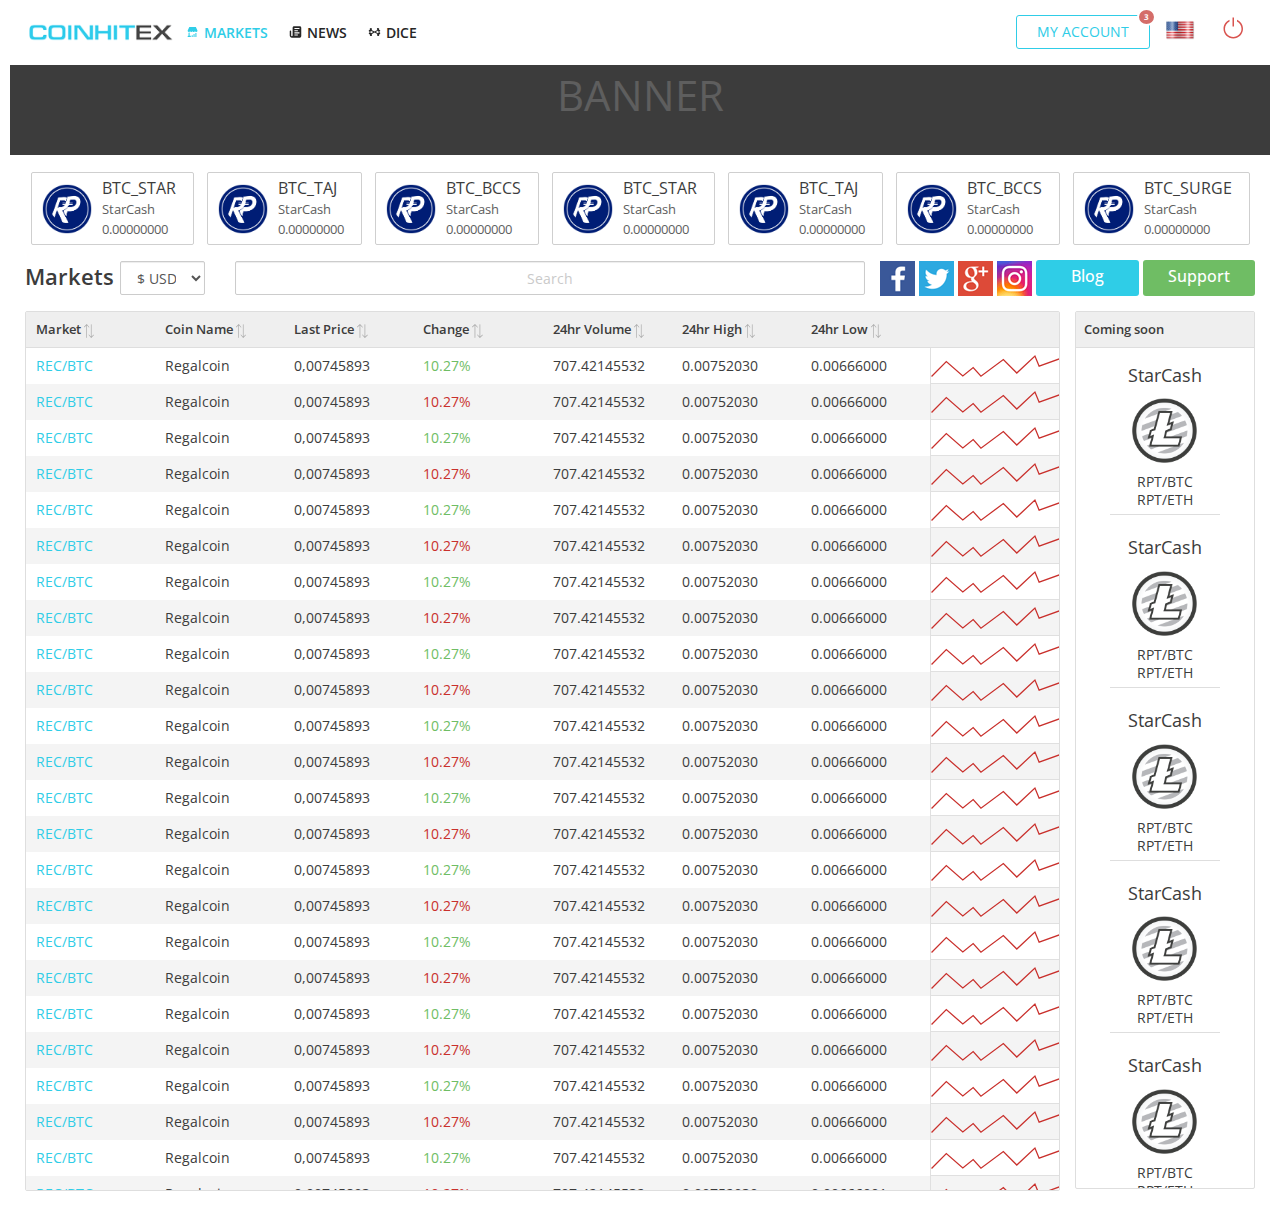
<file: market.html>
<!DOCTYPE html>
<html lang="en">
<head>
    <meta charset="utf-8">
    <meta http-equiv="X-UA-Compatible" content="IE=edge">
    <!--<meta name="viewport" content="width=device-width, initial-scale=1">-->
    <title>Market</title>
    <link rel="stylesheet" href="css/vendor.css">
    <link rel="stylesheet" href="css/main.css">
    <link rel="stylesheet" href="https://cdnjs.cloudflare.com/ajax/libs/font-awesome/4.5.0/css/font-awesome.min.css" integrity="sha384-XdYbMnZ/QjLh6iI4ogqCTaIjrFk87ip+ekIjefZch0Y+PvJ8CDYtEs1ipDmPorQ+" crossorigin="anonymous">
    <link href="https://fonts.googleapis.com/css?family=Open+Sans:300,400,600,700,800" rel="stylesheet"> 
    <style>
        html, body {
            width: 1260px;
            margin: 0 auto;
        }
    </style>
</head>
<body class="main">
<header class="header">
<nav class="navbar navbar-default navbar-static-top">
    <div class="container dash-navbar">
        <div class="navbar-header">
            <button type="button" class="navbar-toggle collapsed" data-toggle="collapse" data-target="#navbar" aria-expanded="false" aria-controls="navbar">
                <span class="sr-only">Toggle navigation</span>
                <span class="icon-bar"></span>
                <span class="icon-bar"></span>
                <span class="icon-bar"></span>
            </button>
            <img src="assets/img/Logo.png" class="img-logo" alt="CoinHITEX">
        </div>
        <div id="navbar" class="navbar-collapse collapse">
            <div class="left-nav-menu">
                <ul class="nav navbar-nav navbar-left menu-main">
                    <li><a href="#markets" class="active"><img src="assets/img/img-markets-on.svg" alt="Market"> markets</a></li>
                    <li><a href="#news"><img src="assets/img/img-list.svg" alt="News"> news</a></li>
                    <li><a href="#dice"><img src="assets/img/img-bone.svg" alt="Dice"> dice</a></li>
                </ul>
            </div>
            <div class="signin-buttons">
                <ul class="nav navbar-nav navbar-right acc-links">
                    <li class="my-acc"><a href="#myaccount">my account<span class="badge">3</span></a></li>
                    <li class="dropdown">
                        <a href="#lang-us" class="dropdown-toggle" data-toggle="dropdown" role="button" aria-haspopup="true" aria-expanded="false"><img
                                src="assets/img/lang-us.png" width="30" alt="U.S. Language"> <span class="caret"></span></a>
                        <ul class="dropdown-menu">
                            <li><a href="#lang-ru">Ru</a></li>
                        </ul>
                    </li>
                    <li>
                        <form action="#" method="POST" name="logout-form">
                            <a href="#logout"><img src="assets/img/logout-btn.svg" width="45" alt="Logout"></a>
                        </form>
                    </li>
                </ul>
            </div>
        </div><!--/.nav-collapse -->
    </div>
</nav>
</header>
<main>
<div class="wrapper">
    <div class="tophead-banner-section">
        Banner
    </div>
    <div class="market-content">
        <div class="container market-row">
            <div class="row">
                <!-- Top head coin-boxes -->
                <div class="market-top-coin-boxes">
                    <div class="m-coin-box">
                        <div class="m-coin-box-left">
                            <img src="assets/img/coin-box-img4.png" width="50" alt="Currency">
                        </div>
                        <div class="m-coin-box-right">
                            <p><span>BTC_STAR</span></p>
                            <p>StarCash</p>
                            <p>0.00000000</p>
                        </div>
                    </div>
                    <div class="m-coin-box">
                        <div class="m-coin-box-left">
                            <img src="assets/img/coin-box-img4.png" width="50" alt="Currency">
                        </div>
                        <div class="m-coin-box-right">
                            <p><span>BTC_TAJ</span></p>
                            <p>StarCash</p>
                            <p>0.00000000</p>
                        </div>
                    </div>
                    <div class="m-coin-box">
                        <div class="m-coin-box-left">
                            <img src="assets/img/coin-box-img4.png" width="50" alt="Currency">
                        </div>
                        <div class="m-coin-box-right">
                            <p><span>BTC_BCCS</span></p>
                            <p>StarCash</p>
                            <p>0.00000000</p>
                        </div>
                    </div>
                    <div class="m-coin-box">
                        <div class="m-coin-box-left">
                            <img src="assets/img/coin-box-img4.png" width="50" alt="Currency">
                        </div>
                        <div class="m-coin-box-right">
                            <p><span>BTC_STAR</span></p>
                            <p>StarCash</p>
                            <p>0.00000000</p>
                        </div>
                    </div>
                    <div class="m-coin-box">
                        <div class="m-coin-box-left">
                            <img src="assets/img/coin-box-img4.png" width="50" alt="Currency">
                        </div>
                        <div class="m-coin-box-right">
                            <p><span>BTC_TAJ</span></p>
                            <p>StarCash</p>
                            <p>0.00000000</p>
                        </div>
                    </div>
                    <div class="m-coin-box">
                        <div class="m-coin-box-left">
                            <img src="assets/img/coin-box-img4.png" width="50" alt="Currency">
                        </div>
                        <div class="m-coin-box-right">
                            <p><span>BTC_BCCS</span></p>
                            <p>StarCash</p>
                            <p>0.00000000</p>
                        </div>
                    </div>

                    <div class="m-coin-box">
                        <div class="m-coin-box-left">
                            <img src="assets/img/coin-box-img4.png" width="50" alt="Currency">
                        </div>
                        <div class="m-coin-box-right">
                            <p><span>BTC_SURGE</span></p>
                            <p>StarCash</p>
                            <p>0.00000000</p>
                        </div>
                    </div>
                </div>
                <!-- //End -->
            </div>
            <div class="row">
                <div class="col-xs-2 col-sm-2 col-md-2">
                    <!-- Currency select -->
                    <div class="market-inputs-row">
                        <span>Markets</span><select name="select-currency" id="sel-curr" class="form-control pull-right">
                        <option value="1">$ USD</option>
                        <option value="2">&euro; EUR</option>
                    </select>
                    </div>
                    <!-- //End -->
                </div>
                <div class="col-xs-6 col-sm-6 col-md-6">
                    <!-- Market search -->
                    <div class="market-inputs-row">
                        <form action="#" method="GET"><input type="text" class="form-control" placeholder="Search"></form>
                    </div>
                    <!-- //End-->
                </div>
                <div class="col-xs-4 col-sm-4 col-md-4">
                    <!-- Markets social btn, blog -->
                    <div class="market-inputs-row pull-right">
                        <div class="market-social-icons">
                            <a href="#"><img src="assets/img/icon-facebook.png" alt="COINHITEX"></a>
                            <a href="#"><img src="assets/img/icon-twitter.png" alt="COINHITEX"></a>
                            <a href="#"><img src="assets/img/icon-gplus.png" alt="COINHITEX"></a>
                            <a href="#"><img src="assets/img/Icon-inst.png" alt="COINHITEX"></a>
                        </div>
                        <div class="market-link-btns">
                            <a href="#" class="lnk-blog">Blog</a>
                            <a href="#" class="lnk-support">Support</a>
                        </div>
                    </div>
                    <!-- //End-->
                </div>
            </div>
            <div class="row">
                <!-- Main market-content -->
                <div class="col-xs-10 col-sm-10 col-md-10">
                    <div class="market-main-content">
                        <!-- Market table -->
                        <table>
                            <thead>
                            <tr>
                                <th>Market <img src="assets/img/two-arrows-m.svg" height="14" alt="arrows"></th>
                                <th>Coin Name <img src="assets/img/two-arrows-m.svg" height="14" alt="arrows"></th>
                                <th>Last Price <img src="assets/img/two-arrows-m.svg" height="14" alt="arrows"></th>
                                <th>Change <img src="assets/img/two-arrows-m.svg" height="14" alt="arrows"></th>
                                <th>24hr Volume <img src="assets/img/two-arrows-m.svg" height="14" alt="arrows"></th>
                                <th>24hr High <img src="assets/img/two-arrows-m.svg" height="14" alt="arrows"></th>
                                <th>24hr Low <img src="assets/img/two-arrows-m.svg" height="14" alt="arrows"></th>
                                <th></th>
                            </tr>
                            </thead>
                            <tbody>
                            <tr>
                                <td>REC/BTC</td>
                                <td>Regalcoin</td>
                                <td>0,00745893</td>
                                <td>10.27%</td>
                                <td>707.42145532</td>
                                <td>0.00752030</td>
                                <td>0.00666000</td>
                                <td style="padding: 0"><img src="assets/img/market-chart-simg.svg" width="140" height="36" alt="Coins Graphic" style="border-left: 1px solid #e0e0e0; border-bottom: 1px solid #e0e0e0;"></td>
                            </tr>
                            <tr class="active">
                                <td>REC/BTC</td>
                                <td>Regalcoin</td>
                                <td>0,00745893</td>
                                <td>10.27%</td>
                                <td>707.42145532</td>
                                <td>0.00752030</td>
                                <td>0.00666000</td>
                                <td style="padding: 0"><img src="assets/img/market-chart-simg.svg" width="140" height="36" alt="Coins Graphic" style="border-left: 1px solid #e0e0e0; border-bottom: 1px solid #e0e0e0;"></td>
                            </tr>
                            <tr>
                                <td>REC/BTC</td>
                                <td>Regalcoin</td>
                                <td>0,00745893</td>
                                <td>10.27%</td>
                                <td>707.42145532</td>
                                <td>0.00752030</td>
                                <td>0.00666000</td>
                                <td style="padding: 0"><img src="assets/img/market-chart-simg.svg" width="140" height="36" alt="Coins Graphic" style="border-left: 1px solid #e0e0e0; border-bottom: 1px solid #e0e0e0;"></td>
                            </tr>
                            <tr class="active">
                                <td>REC/BTC</td>
                                <td>Regalcoin</td>
                                <td>0,00745893</td>
                                <td>10.27%</td>
                                <td>707.42145532</td>
                                <td>0.00752030</td>
                                <td>0.00666000</td>
                                <td style="padding: 0"><img src="assets/img/market-chart-simg.svg" width="140" height="36" alt="Coins Graphic" style="border-left: 1px solid #e0e0e0; border-bottom: 1px solid #e0e0e0;"></td>
                            </tr>
                            <tr>
                                <td>REC/BTC</td>
                                <td>Regalcoin</td>
                                <td>0,00745893</td>
                                <td>10.27%</td>
                                <td>707.42145532</td>
                                <td>0.00752030</td>
                                <td>0.00666000</td>
                                <td style="padding: 0"><img src="assets/img/market-chart-simg.svg" width="140" height="36" alt="Coins Graphic" style="border-left: 1px solid #e0e0e0; border-bottom: 1px solid #e0e0e0;"></td>
                            </tr>
                            <tr class="active">
                                <td>REC/BTC</td>
                                <td>Regalcoin</td>
                                <td>0,00745893</td>
                                <td>10.27%</td>
                                <td>707.42145532</td>
                                <td>0.00752030</td>
                                <td>0.00666000</td>
                                <td style="padding: 0"><img src="assets/img/market-chart-simg.svg" width="140" height="36" alt="Coins Graphic" style="border-left: 1px solid #e0e0e0; border-bottom: 1px solid #e0e0e0;"></td>
                            </tr>
                            <tr>
                                <td>REC/BTC</td>
                                <td>Regalcoin</td>
                                <td>0,00745893</td>
                                <td>10.27%</td>
                                <td>707.42145532</td>
                                <td>0.00752030</td>
                                <td>0.00666000</td>
                                <td style="padding: 0"><img src="assets/img/market-chart-simg.svg" width="140" height="36" alt="Coins Graphic" style="border-left: 1px solid #e0e0e0; border-bottom: 1px solid #e0e0e0;"></td>
                            </tr>
                            <tr class="active">
                                <td>REC/BTC</td>
                                <td>Regalcoin</td>
                                <td>0,00745893</td>
                                <td>10.27%</td>
                                <td>707.42145532</td>
                                <td>0.00752030</td>
                                <td>0.00666000</td>
                                <td style="padding: 0"><img src="assets/img/market-chart-simg.svg" width="140" height="36" alt="Coins Graphic" style="border-left: 1px solid #e0e0e0; border-bottom: 1px solid #e0e0e0;"></td>
                            </tr>
                            <tr>
                                <td>REC/BTC</td>
                                <td>Regalcoin</td>
                                <td>0,00745893</td>
                                <td>10.27%</td>
                                <td>707.42145532</td>
                                <td>0.00752030</td>
                                <td>0.00666000</td>
                                <td style="padding: 0"><img src="assets/img/market-chart-simg.svg" width="140" height="36" alt="Coins Graphic" style="border-left: 1px solid #e0e0e0; border-bottom: 1px solid #e0e0e0;"></td>
                            </tr>
                            <tr class="active">
                                <td>REC/BTC</td>
                                <td>Regalcoin</td>
                                <td>0,00745893</td>
                                <td>10.27%</td>
                                <td>707.42145532</td>
                                <td>0.00752030</td>
                                <td>0.00666000</td>
                                <td style="padding: 0"><img src="assets/img/market-chart-simg.svg" width="140" height="36" alt="Coins Graphic" style="border-left: 1px solid #e0e0e0; border-bottom: 1px solid #e0e0e0;"></td>
                            </tr>
                            <tr>
                                <td>REC/BTC</td>
                                <td>Regalcoin</td>
                                <td>0,00745893</td>
                                <td>10.27%</td>
                                <td>707.42145532</td>
                                <td>0.00752030</td>
                                <td>0.00666000</td>
                                <td style="padding: 0"><img src="assets/img/market-chart-simg.svg" width="140" height="36" alt="Coins Graphic" style="border-left: 1px solid #e0e0e0; border-bottom: 1px solid #e0e0e0;"></td>
                            </tr>
                            <tr class="active">
                                <td>REC/BTC</td>
                                <td>Regalcoin</td>
                                <td>0,00745893</td>
                                <td>10.27%</td>
                                <td>707.42145532</td>
                                <td>0.00752030</td>
                                <td>0.00666000</td>
                                <td style="padding: 0"><img src="assets/img/market-chart-simg.svg" width="140" height="36" alt="Coins Graphic" style="border-left: 1px solid #e0e0e0; border-bottom: 1px solid #e0e0e0;"></td>
                            </tr>
                            <tr>
                                <td>REC/BTC</td>
                                <td>Regalcoin</td>
                                <td>0,00745893</td>
                                <td>10.27%</td>
                                <td>707.42145532</td>
                                <td>0.00752030</td>
                                <td>0.00666000</td>
                                <td style="padding: 0"><img src="assets/img/market-chart-simg.svg" width="140" height="36" alt="Coins Graphic" style="border-left: 1px solid #e0e0e0; border-bottom: 1px solid #e0e0e0;"></td>
                            </tr>
                            <tr class="active">
                                <td>REC/BTC</td>
                                <td>Regalcoin</td>
                                <td>0,00745893</td>
                                <td>10.27%</td>
                                <td>707.42145532</td>
                                <td>0.00752030</td>
                                <td>0.00666000</td>
                                <td style="padding: 0"><img src="assets/img/market-chart-simg.svg" width="140" height="36" alt="Coins Graphic" style="border-left: 1px solid #e0e0e0; border-bottom: 1px solid #e0e0e0;"></td>
                            </tr>
                            <tr>
                                <td>REC/BTC</td>
                                <td>Regalcoin</td>
                                <td>0,00745893</td>
                                <td>10.27%</td>
                                <td>707.42145532</td>
                                <td>0.00752030</td>
                                <td>0.00666000</td>
                                <td style="padding: 0"><img src="assets/img/market-chart-simg.svg" width="140" height="36" alt="Coins Graphic" style="border-left: 1px solid #e0e0e0; border-bottom: 1px solid #e0e0e0;"></td>
                            </tr>
                            <tr class="active">
                                <td>REC/BTC</td>
                                <td>Regalcoin</td>
                                <td>0,00745893</td>
                                <td>10.27%</td>
                                <td>707.42145532</td>
                                <td>0.00752030</td>
                                <td>0.00666000</td>
                                <td style="padding: 0"><img src="assets/img/market-chart-simg.svg" width="140" height="36" alt="Coins Graphic" style="border-left: 1px solid #e0e0e0; border-bottom: 1px solid #e0e0e0;"></td>
                            </tr>
                            <tr>
                                <td>REC/BTC</td>
                                <td>Regalcoin</td>
                                <td>0,00745893</td>
                                <td>10.27%</td>
                                <td>707.42145532</td>
                                <td>0.00752030</td>
                                <td>0.00666000</td>
                                <td style="padding: 0"><img src="assets/img/market-chart-simg.svg" width="140" height="36" alt="Coins Graphic" style="border-left: 1px solid #e0e0e0; border-bottom: 1px solid #e0e0e0;"></td>
                            </tr>
                            <tr class="active">
                                <td>REC/BTC</td>
                                <td>Regalcoin</td>
                                <td>0,00745893</td>
                                <td>10.27%</td>
                                <td>707.42145532</td>
                                <td>0.00752030</td>
                                <td>0.00666000</td>
                                <td style="padding: 0"><img src="assets/img/market-chart-simg.svg" width="140" height="36" alt="Coins Graphic" style="border-left: 1px solid #e0e0e0; border-bottom: 1px solid #e0e0e0;"></td>
                            </tr>
                            <tr>
                                <td>REC/BTC</td>
                                <td>Regalcoin</td>
                                <td>0,00745893</td>
                                <td>10.27%</td>
                                <td>707.42145532</td>
                                <td>0.00752030</td>
                                <td>0.00666000</td>
                                <td style="padding: 0"><img src="assets/img/market-chart-simg.svg" width="140" height="36" alt="Coins Graphic" style="border-left: 1px solid #e0e0e0; border-bottom: 1px solid #e0e0e0;"></td>
                            </tr>
                            <tr class="active">
                                <td>REC/BTC</td>
                                <td>Regalcoin</td>
                                <td>0,00745893</td>
                                <td>10.27%</td>
                                <td>707.42145532</td>
                                <td>0.00752030</td>
                                <td>0.00666000</td>
                                <td style="padding: 0"><img src="assets/img/market-chart-simg.svg" width="140" height="36" alt="Coins Graphic" style="border-left: 1px solid #e0e0e0; border-bottom: 1px solid #e0e0e0;"></td>
                            </tr>
                            <tr>
                                <td>REC/BTC</td>
                                <td>Regalcoin</td>
                                <td>0,00745893</td>
                                <td>10.27%</td>
                                <td>707.42145532</td>
                                <td>0.00752030</td>
                                <td>0.00666000</td>
                                <td style="padding: 0"><img src="assets/img/market-chart-simg.svg" width="140" height="36" alt="Coins Graphic" style="border-left: 1px solid #e0e0e0; border-bottom: 1px solid #e0e0e0;"></td>
                            </tr>
                            <tr class="active">
                                <td>REC/BTC</td>
                                <td>Regalcoin</td>
                                <td>0,00745893</td>
                                <td>10.27%</td>
                                <td>707.42145532</td>
                                <td>0.00752030</td>
                                <td>0.00666000</td>
                                <td style="padding: 0"><img src="assets/img/market-chart-simg.svg" width="140" height="36" alt="Coins Graphic" style="border-left: 1px solid #e0e0e0; border-bottom: 1px solid #e0e0e0;"></td>
                            </tr>
                            <tr>
                                <td>REC/BTC</td>
                                <td>Regalcoin</td>
                                <td>0,00745893</td>
                                <td>10.27%</td>
                                <td>707.42145532</td>
                                <td>0.00752030</td>
                                <td>0.00666000</td>
                                <td style="padding: 0"><img src="assets/img/market-chart-simg.svg" width="140" height="36" alt="Coins Graphic" style="border-left: 1px solid #e0e0e0; border-bottom: 1px solid #e0e0e0;"></td>
                            </tr>
                            <tr class="active">
                                <td>REC/BTC</td>
                                <td>Regalcoin</td>
                                <td>0,00745893</td>
                                <td>10.27%</td>
                                <td>707.42145532</td>
                                <td>0.00752030</td>
                                <td>0.00666001</td>
                                <td style="padding: 0"><img src="assets/img/market-chart-simg.svg" width="140" height="36" alt="Coins Graphic" style="border-left: 1px solid #e0e0e0; border-bottom: 1px solid #e0e0e0;"></td>
                            </tr>
                            <tr>
                                <td>REC/BTC</td>
                                <td>Regalcoin</td>
                                <td>0,00745893</td>
                                <td>10.27%</td>
                                <td>707.42145532</td>
                                <td>0.00752030</td>
                                <td>0.00666000</td>
                                <td style="padding: 0"><img src="assets/img/market-chart-simg.svg" width="140" height="36" alt="Coins Graphic" style="border-left: 1px solid #e0e0e0; border-bottom: 1px solid #e0e0e0;"></td>
                            </tr>
                            <tr class="active">
                                <td>REC/BTC</td>
                                <td>Regalcoin</td>
                                <td>0,00745893</td>
                                <td>10.27%</td>
                                <td>707.42145532</td>
                                <td>0.00752030</td>
                                <td>0.00666000</td>
                                <td style="padding: 0"><img src="assets/img/market-chart-simg.svg" width="140" height="36" alt="Coins Graphic" style="border-left: 1px solid #e0e0e0; border-bottom: 1px solid #e0e0e0;"></td>
                            </tr>
                            <tr>
                                <td>REC/BTC</td>
                                <td>Regalcoin</td>
                                <td>0,00745893</td>
                                <td>10.27%</td>
                                <td>707.42145532</td>
                                <td>0.00752030</td>
                                <td>0.00666000</td>
                                <td style="padding: 0"><img src="assets/img/market-chart-simg.svg" width="140" height="36" alt="Coins Graphic" style="border-left: 1px solid #e0e0e0; border-bottom: 1px solid #e0e0e0;"></td>
                            </tr>
                            <tr class="active">
                                <td>REC/BTC</td>
                                <td>Regalcoin</td>
                                <td>0,00745893</td>
                                <td>10.27%</td>
                                <td>707.42145532</td>
                                <td>0.00752030</td>
                                <td>0.00666000</td>
                                <td style="padding: 0"><img src="assets/img/market-chart-simg.svg" width="140" height="36" alt="Coins Graphic" style="border-left: 1px solid #e0e0e0; border-bottom: 1px solid #e0e0e0;"></td>
                            </tr>
                            <tr>
                                <td>REC/BTC</td>
                                <td>Regalcoin</td>
                                <td>0,00745893</td>
                                <td>10.27%</td>
                                <td>707.42145532</td>
                                <td>0.00752030</td>
                                <td>0.00666000</td>
                                <td style="padding: 0"><img src="assets/img/market-chart-simg.svg" width="140" height="36" alt="Coins Graphic" style="border-left: 1px solid #e0e0e0; border-bottom: 1px solid #e0e0e0;"></td>
                            </tr>
                            <tr class="active">
                                <td>REC/BTC</td>
                                <td>Regalcoin</td>
                                <td>0,00745893</td>
                                <td>10.27%</td>
                                <td>707.42145532</td>
                                <td>0.00752030</td>
                                <td>0.00666001</td>
                                <td style="padding: 0"><img src="assets/img/market-chart-simg.svg" width="140" height="36" alt="Coins Graphic" style="border-left: 1px solid #e0e0e0; border-bottom: 1px solid #e0e0e0;"></td>
                            </tr>
                        </table>
                            
                    </div>
                </div>
                <div class="col-xs-2 col-sm-2 col-md-2">
                    <div class="market-right-col">
                        <div class="market-right-main-box">
                            <div class="market-right-thead">
                                Coming soon
                            </div>
                            <div class="market-right-box">
                                <div class="coin-right-box">
                                    <div class="box-title">
                                        StarCash
                                    </div>
                                    <div class="box-img">
                                        <img src="assets/img/coin-box-img3.png" alt="Currency">
                                    </div>
                                    <div class="box-text">
                                        <p>RPT/BTC</p>
                                        <p>RPT/ETH</p>
                                    </div>
                                </div>
                                <div class="coin-right-box">
                                    <div class="box-title">
                                        StarCash
                                    </div>
                                    <div class="box-img">
                                        <img src="assets/img/coin-box-img3.png" alt="Currency">
                                    </div>
                                    <div class="box-text">
                                        <p>RPT/BTC</p>
                                        <p>RPT/ETH</p>
                                    </div>
                                </div>
                                <div class="coin-right-box">
                                    <div class="box-title">
                                        StarCash
                                    </div>
                                    <div class="box-img">
                                        <img src="assets/img/coin-box-img3.png" alt="Currency">
                                    </div>
                                    <div class="box-text">
                                        <p>RPT/BTC</p>
                                        <p>RPT/ETH</p>
                                    </div>
                                </div>
                                <div class="coin-right-box">
                                    <div class="box-title">
                                        StarCash
                                    </div>
                                    <div class="box-img">
                                        <img src="assets/img/coin-box-img3.png" alt="Currency">
                                    </div>
                                    <div class="box-text">
                                        <p>RPT/BTC</p>
                                        <p>RPT/ETH</p>
                                    </div>
                                </div>
                                <div class="coin-right-box">
                                    <div class="box-title">
                                        StarCash
                                    </div>
                                    <div class="box-img">
                                        <img src="assets/img/coin-box-img3.png" alt="Currency">
                                    </div>
                                    <div class="box-text">
                                        <p>RPT/BTC</p>
                                        <p>RPT/ETH</p>
                                    </div>
                                </div>
                                <div class="coin-right-box">
                                    <div class="box-title">
                                        StarCash
                                    </div>
                                    <div class="box-img">
                                        <img src="assets/img/coin-box-img3.png" alt="Currency">
                                    </div>
                                    <div class="box-text">
                                        <p>RPT/BTC</p>
                                        <p>RPT/ETH</p>
                                    </div>
                                </div>
                            </div>
                        </div>
                    </div>
                </div>
                <!-- //End-->
            </div>
        </div>
    </div>
</div><!--end wrapper-->
</main>

<script src="js/vendor.js"></script>
<script src="js/jqs-1.2.1.js"></script>
<script src="js/jqpl-1.2.6.js"></script>
<script src="js/jq-tabs.js"></script>
<script src="js/main.js"></script>
<script src="js/custom.js"></script>  
</body>
</html>
</file>
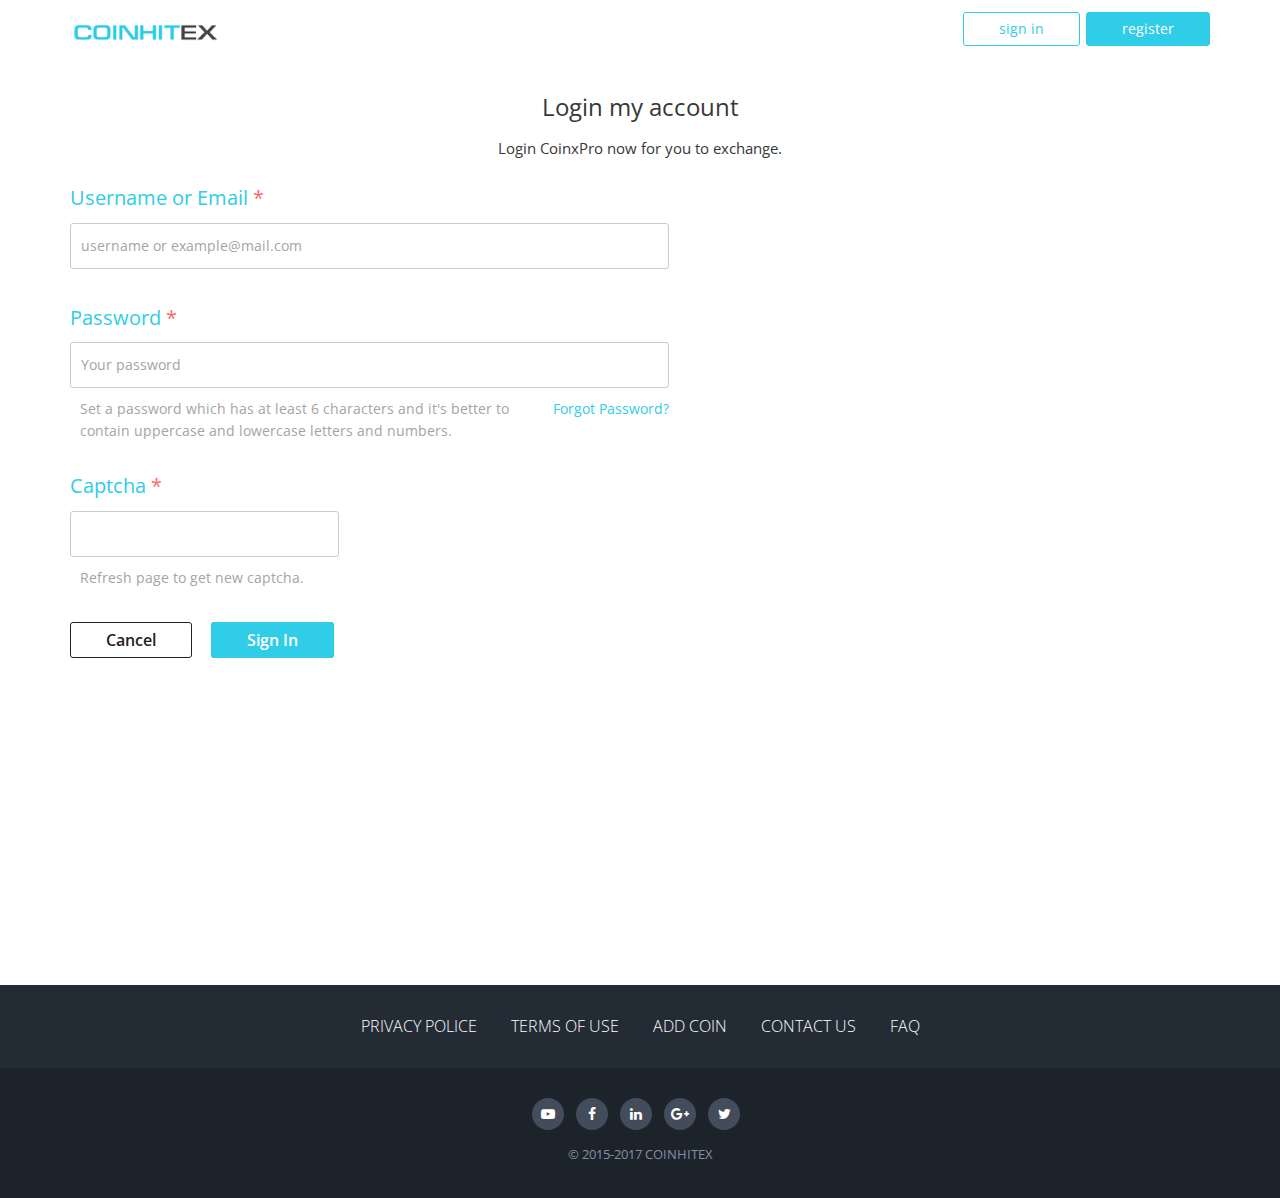
<file: signin.html>
<!DOCTYPE html>
<html lang="en">
<head>
    <meta charset="utf-8">
    <meta http-equiv="X-UA-Compatible" content="IE=edge">
    <meta name="viewport" content="width=device-width, initial-scale=1">
    <title>Sign in</title>
    <link rel="stylesheet" href="css/vendor.css">
    <link rel="stylesheet" href="css/main.css">
    <link rel="stylesheet" href="https://cdnjs.cloudflare.com/ajax/libs/font-awesome/4.5.0/css/font-awesome.min.css" integrity="sha384-XdYbMnZ/QjLh6iI4ogqCTaIjrFk87ip+ekIjefZch0Y+PvJ8CDYtEs1ipDmPorQ+" crossorigin="anonymous">
    <link href="https://fonts.googleapis.com/css?family=Open+Sans:300,400,600,700,800" rel="stylesheet"> 
</head>
<body class="main">
<header class="header">
    <nav class="navbar navbar-default navbar-static-top">
        <div class="container">
            <div class="navbar-header" style="font-family: 'Open Sans', sans-serif">
                <button type="button" class="navbar-toggle collapsed" data-toggle="collapse" data-target="#navbar" aria-expanded="false" aria-controls="navbar">
                    <span class="sr-only">Toggle navigation</span>
                    <span class="icon-bar"></span>
                    <span class="icon-bar"></span>
                    <span class="icon-bar"></span>
                </button>
                <img src="assets/img/Logo.png" class="img-logo" alt="CoinHITEX">
            </div>
            <div id="navbar" class="navbar-collapse collapse">
                <div class="signin-buttons">
                    <ul class="nav navbar-nav navbar-right header-buttons">
                        <li><a href="signin.html" class="active">sign in</a></li>
                        <li><a href="signup.html" class="default">register</a></li>
                    </ul>
                </div>
            </div><!--/.nav-collapse -->
        </div>
    </nav>
</header>
<main>
    <div class="wrapper">
        <section class="main-content">
            <div class="container">
                <div class="row">
                    <div class="col-xs-12 col-md-12">
                        <div class="content-title">
                            <p><span class="title-header">Login my account</span></p>
                            <p>Login CoinxPro now for you to exchange.</p>
                        </div>
                    </div>
                </div>
                <div class="row">
                    <div class="col-xs-12 col-md-12 pull-left">
                        <div class="content-form">
                            <form class="form-login" action="#" method="POST">
                                <div class="form-label">
                                    Username or Email <span>*</span>
                                </div>
                                <div class="form-inputs">
                                    <input type="text" placeholder="username or example@mail.com">
                                </div>
                                <div class="form-label">
                                    Password <span>*</span>
                                </div>
                                <div class="form-inputs">
                                    <input type="password" placeholder="Your password">
                                </div>
                                <div class="form-label-desc">
                                    <span class="hint-text">
                                        <p>Set a password which has at least 6 characters and it's better to</p>
                                        <p>contain uppercase and lowercase letters and numbers.</p>
                                    </span>
                                    <span class="forgot-pass pull-right">
                                        <a href="#">Forgot Password?</a>
                                    </span>
                                </div>
                                <div class="form-label">
                                    Captcha <span>*</span>
                                </div>
                                <div class="form-inputs captcha">
                                    <input type="text" placeholder="">
                                </div>
                                <div class="form-label-desc">
                                    <span class="hint-text">
                                        Refresh page to get new captcha.
                                    </span>
                                </div>
                                <div class="form-buttons">
                                    <a href="#" class="cancel">cancel</a> <a href="#" class="signin">sign in</a>
                                </div>
                            </form>
                        </div>
                    </div>
                </div>
            </div>
        </section>
    </div><!--end wrapper-->
</main>
<div class="section--footer--links">
    <div class="container">
        <div class="row">
            <div class="col-sm-12 col-md-12">
                <div class="footer__links__box">
                    <a href="#" class="footer__lnk">privacy police</a>
                    <a href="#" class="footer__lnk">terms of use</a>
                    <a href="#" class="footer__lnk">add coin</a>
                    <a href="#" class="footer__lnk">contact us</a>
                    <a href="#" class="footer__lnk">faq</a>
                </div>
            </div>
        </div>
    </div>
</div>
<div class="footer--main">
    <div class="container">
        <div class="row">
            <div class="footer__social">
                <span class="social__box" data-target="youtube.com">
                    <i class="fa fa-youtube-play"></i>
                </span>
                <span class="social__box">
                    <i class="fa fa-facebook"></i>
                </span>
                <span class="social__box">
                    <i class="fa fa-linkedin"></i>
                </span>
                <span class="social__box">
                    <i class="fa fa-google-plus"></i>
                </span>
                <span class="social__box">
                    <i class="fa fa-twitter"></i>
                </span>
            </div>
        </div>
        <div class="row">
            <div class="footer__copyrights">
                &copy 2015-2017 coinhitex
            </div>
        </div>
    </div>
</div>
<script src="js/vendor.js"></script>
<script src="js/jqs-1.2.1.js"></script>
<script src="js/jqpl-1.2.6.js"></script>
<script src="js/jq-tabs.js"></script>
<script src="js/main.js"></script>
<script src="js/custom.js"></script>  
</body>
</html>
</file>
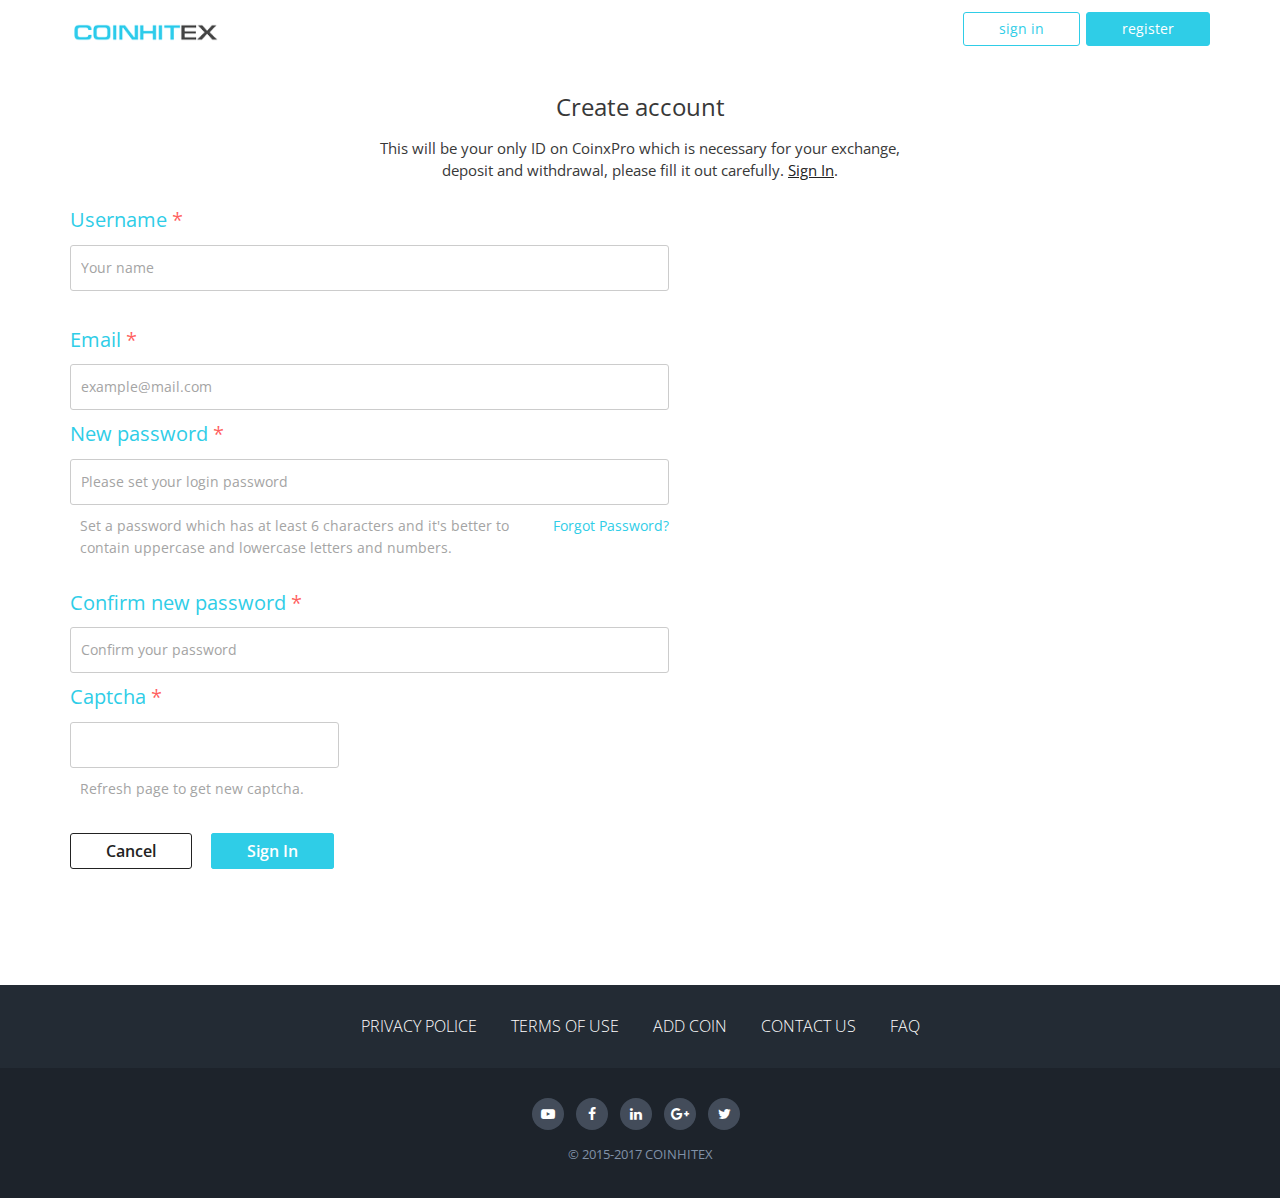
<file: signup.html>
<!DOCTYPE html>
<html lang="en">
<head>
    <meta charset="utf-8">
    <meta http-equiv="X-UA-Compatible" content="IE=edge">
    <meta name="viewport" content="width=device-width, initial-scale=1">
    <title>Sign Up</title>
    <link rel="stylesheet" href="css/vendor.css">
    <link rel="stylesheet" href="css/main.css">
    <link rel="stylesheet" href="https://cdnjs.cloudflare.com/ajax/libs/font-awesome/4.5.0/css/font-awesome.min.css" integrity="sha384-XdYbMnZ/QjLh6iI4ogqCTaIjrFk87ip+ekIjefZch0Y+PvJ8CDYtEs1ipDmPorQ+" crossorigin="anonymous">
    <link href="https://fonts.googleapis.com/css?family=Open+Sans:300,400,600,700,800" rel="stylesheet"> 
</head>
<body class="main">
<header class="header">
    <nav class="navbar navbar-default navbar-static-top">
        <div class="container">
            <div class="navbar-header" style="font-family: 'Open Sans', sans-serif">
                <button type="button" class="navbar-toggle collapsed" data-toggle="collapse" data-target="#navbar" aria-expanded="false" aria-controls="navbar">
                    <span class="sr-only">Toggle navigation</span>
                    <span class="icon-bar"></span>
                    <span class="icon-bar"></span>
                    <span class="icon-bar"></span>
                </button>
                <img src="assets/img/Logo.png" class="img-logo" alt="CoinHITEX">
            </div>
            <div id="navbar" class="navbar-collapse collapse">
                <div class="signin-buttons">
                    <ul class="nav navbar-nav navbar-right header-buttons">
                        <li><a href="signin.html" class="active">sign in</a></li>
                        <li><a href="signup.html" class="default">register</a></li>
                    </ul>
                </div>
            </div><!--/.nav-collapse -->
        </div>
    </nav>
</header>
<main>
    <div class="wrapper">
        <section class="main-content">
            <div class="container">
                <div class="row">
                    <div class="col-xs-12 col-md-12">
                        <div class="content-title">
                            <p><span class="title-header">Create account</span></p>
                            <p>This will be your only ID on CoinxPro which is necessary for your exchange,</p>
                            <p>deposit and withdrawal, please fill it out carefully. <a href="signin.html">Sign In</a>. </p>
                        </div>
                    </div>
                </div>
                <div class="row">
                    <div class="col-xs-12 col-md-12 pull-left">
                        <div class="content-form">
                            <form class="form-login" action="#" method="POST">
                                <div class="form-label">
                                    Username <span>*</span>
                                </div>
                                <div class="form-inputs">
                                    <input type="text" placeholder="Your name">
                                </div>
                                <div class="form-label">
                                    Email <span>*</span>
                                </div>
                                <div class="form-inputs">
                                    <input type="email" placeholder="example@mail.com">
                                </div>
                                <div class="form-label">
                                   New password <span>*</span>
                                </div>
                                <div class="form-inputs">
                                    <input type="password" placeholder="Please set your login password">
                                </div>
                                <div class="form-label-desc">
                                    <span class="hint-text">
                                        <p>Set a password which has at least 6 characters and it's better to</p>
                                        <p>contain uppercase and lowercase letters and numbers.</p>
                                    </span>
                                    <span class="forgot-pass pull-right">
                                        <a href="#">Forgot Password?</a>
                                    </span>
                                </div>
                                <div class="form-label">
                                    Confirm new password <span>*</span>
                                </div>
                                <div class="form-inputs">
                                    <input type="password" placeholder="Confirm your password">
                                </div>
                                <div class="form-label">
                                    Captcha <span>*</span>
                                </div>
                                <div class="form-inputs captcha">
                                    <input type="text" placeholder="">
                                </div>
                                <div class="form-label-desc">
                                    <span class="hint-text">
                                        Refresh page to get new captcha.
                                    </span>
                                </div>
                                <div class="form-buttons">
                                    <a href="#" class="cancel">cancel</a> <a href="#" class="signin">sign in</a>
                                </div>
                            </form>
                        </div>
                    </div>
                </div>
            </div>
        </section>
    </div><!--end wrapper-->
</main>
<div class="section--footer--links">
    <div class="container">
        <div class="row">
            <div class="col-sm-12 col-md-12">
                <div class="footer__links__box">
                    <a href="#" class="footer__lnk">privacy police</a>
                    <a href="#" class="footer__lnk">terms of use</a>
                    <a href="#" class="footer__lnk">add coin</a>
                    <a href="#" class="footer__lnk">contact us</a>
                    <a href="#" class="footer__lnk">faq</a>
                </div>
            </div>
        </div>
    </div>
</div>
<div class="footer--main">
    <div class="container">
        <div class="row">
            <div class="footer__social">
                <span class="social__box" data-target="youtube.com">
                    <i class="fa fa-youtube-play"></i>
                </span>
                <span class="social__box">
                    <i class="fa fa-facebook"></i>
                </span>
                <span class="social__box">
                    <i class="fa fa-linkedin"></i>
                </span>
                <span class="social__box">
                    <i class="fa fa-google-plus"></i>
                </span>
                <span class="social__box">
                    <i class="fa fa-twitter"></i>
                </span>
            </div>
        </div>
        <div class="row">
            <div class="footer__copyrights">
                &copy 2015-2017 coinhitex
            </div>
        </div>
    </div>
</div>
<script src="js/vendor.js"></script>
<script src="js/jqs-1.2.1.js"></script>
<script src="js/jqpl-1.2.6.js"></script>
<script src="js/jq-tabs.js"></script>
<script src="js/main.js"></script>
<script src="js/custom.js"></script>  
</body>
</html>
</file>
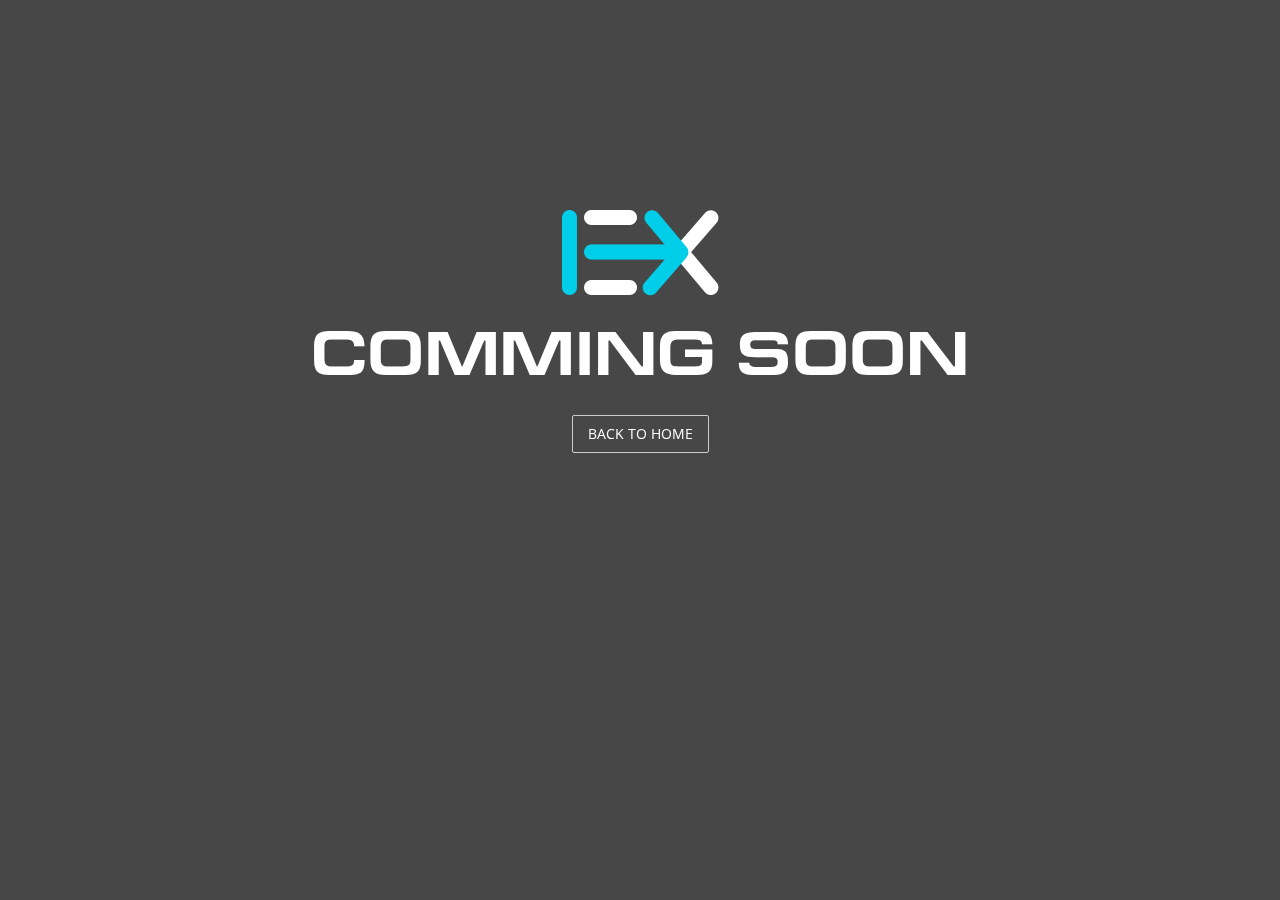
<file: soon.html>
<!DOCTYPE html>
<html lang="en">
<head>
    <meta charset="utf-8">
    <meta http-equiv="X-UA-Compatible" content="IE=edge">
    <meta name="viewport" content="width=device-width, initial-scale=1">
    <title>Comming soon</title>
    <link rel="stylesheet" href="css/vendor.css">
    <link rel="stylesheet" href="css/main.css">
    <link rel="stylesheet" href="https://cdnjs.cloudflare.com/ajax/libs/font-awesome/4.5.0/css/font-awesome.min.css" integrity="sha384-XdYbMnZ/QjLh6iI4ogqCTaIjrFk87ip+ekIjefZch0Y+PvJ8CDYtEs1ipDmPorQ+" crossorigin="anonymous">
    <link href="https://fonts.googleapis.com/css?family=Open+Sans:300,400,600,700,800" rel="stylesheet"> 
</head>
<body class="main">

<div id="csModal" class="modal coming--soon fade">
    <div class="modal-dialog">
        <div class="modal-content comming-soon">
            <div class="modal-body">
                <img src="assets/img/main-logo-slider.png" alt="Coin Hitex">
                <p class="cs-face">comming soon</p>
                <p>
                    <button type="button" class="btn btn-default link-home" data-dismiss="modal" aria-hidden="true">back to home</button>
                </p>
            </div>
        </div>
    </div>
</div>
<script src="js/vendor.js"></script>
<script src="js/jqs-1.2.1.js"></script>
<script src="js/jqpl-1.2.6.js"></script>
<script src="js/jq-tabs.js"></script>
<script src="js/main.js"></script>
<script src="js/custom.js"></script>  
</body>
</html>
</file>
<file: css/main.css>
@import "mobile_grid.css";

@font-face {
  font-family: 'Europe_mt';
  src: url('../assets/fonts/EuropeExtendedC-Bold.otf');
}

html {
  width: 100%;
  font-size: 16px; }

body {
  width: 100%;
  font-family: 'Open Sans', sans-serif;
  color: #000;
  background: #fff;
  overflow-x: hidden;
  min-height: 100vh !important; }

img {
  max-width: 100%; }

main {
  min-height: 100vh; }

.header .navbar-default {
  background: #fff !important;
  border-bottom: 0 !important; }
  .header .navbar-default .navbar-header, .header .navbar-default .img-logo {
    font-family: "Open Sans", sans-serif !important;
    height: 65px; }

.navbar-default .navbar-header, .navbar-default .img-logo {
  font-family: Verdana, "Open Sans", sans-serif !important; }

.navbar-default .header-buttons {
  position: relative;
  margin-top: 12px; }
  .navbar-default .header-buttons li {
    padding-left: 6px; }
  .navbar-default .header-buttons .active, .navbar-default .header-buttons .default, .navbar-default .header-buttons .default:hover {
    font-size: 14px;
    color: #2fcde7;
    padding: 6px 35px;
    border: 1px solid #2fcde7;
    border-radius: 3px;
    text-align: center; }
  .navbar-default .header-buttons .default, .navbar-default .header-buttons .active:hover {
    background: #2fcde7;
    color: #fff;
    border: 1px solid #2fcde7; }

.signin-buttons .navbar-right {
  margin-right: 0 !important; }

.main-content, .my-acc-resetpass {
  margin-bottom: 80px; }
  .main-content .content-title, .my-acc-resetpass .content-title {
    margin: 10px auto;
    text-align: center;
    color: #383838;
    font-size: 15px;
    font-family: 'Open Sans', sans-serif;
    line-height: 17px; }
    .main-content .content-title p:nth-child(1), .my-acc-resetpass .content-title p:nth-child(1) {
      line-height: 24px;
      padding-bottom: 10px; }
    .main-content .content-title p:nth-child(2), .main-content .content-title p:nth-child(3), .my-acc-resetpass .content-title p:nth-child(2), .my-acc-resetpass .content-title p:nth-child(3) {
      line-height: 12px; }
      .main-content .content-title p:nth-child(2) a, .main-content .content-title p:nth-child(2) a:link, .main-content .content-title p:nth-child(2) a:visited, .main-content .content-title p:nth-child(3) a, .main-content .content-title p:nth-child(3) a:link, .main-content .content-title p:nth-child(3) a:visited, .my-acc-resetpass .content-title p:nth-child(2) a, .my-acc-resetpass .content-title p:nth-child(2) a:link, .my-acc-resetpass .content-title p:nth-child(2) a:visited, .my-acc-resetpass .content-title p:nth-child(3) a, .my-acc-resetpass .content-title p:nth-child(3) a:link, .my-acc-resetpass .content-title p:nth-child(3) a:visited {
        color: #222222;
        text-decoration: underline; }
      .main-content .content-title p:nth-child(2) a:hover, .main-content .content-title p:nth-child(3) a:hover, .my-acc-resetpass .content-title p:nth-child(2) a:hover, .my-acc-resetpass .content-title p:nth-child(3) a:hover {
        color: #5e5e5e;
        text-decoration: none; }
    .main-content .content-title .title-header, .my-acc-resetpass .content-title .title-header {
      font-size: 24px; }
  .main-content .content-form, .my-acc-resetpass .content-form {
    width: 70%; }
    .main-content .content-form .form-login, .my-acc-resetpass .content-form .form-login {
      margin-top: 20px; }
      .main-content .content-form .form-login .form-label, .my-acc-resetpass .content-form .form-login .form-label {
        font-size: 20px;
        color: #2fcde7;
        margin: 10px 0; }
        .main-content .content-form .form-login .form-label span, .my-acc-resetpass .content-form .form-login .form-label span {
          color: rgba(255, 0, 0, 0.64); }
      .main-content .content-form .form-login .form-inputs input, .my-acc-resetpass .content-form .form-login .form-inputs input {
        width: 75%;
        border-radius: 3px;
        padding: 12px 10px;
        border: 1px solid #cccccc; }
        .main-content .content-form .form-login .form-inputs input::placeholder, .my-acc-resetpass .content-form .form-login .form-inputs input::placeholder {
          color: #a4a4a4; }
      .main-content .content-form .form-login .form-label:nth-child(3), .my-acc-resetpass .content-form .form-login .form-label:nth-child(3) {
        margin-top: 35px; }
      .main-content .content-form .form-login .captcha, .my-acc-resetpass .content-form .form-login .captcha {
        width: 45%; }
      .main-content .content-form .form-login .form-label-desc, .my-acc-resetpass .content-form .form-login .form-label-desc {
        margin: 5px 0 25px;
        font-size: 14px;
        color: #a4a4a4; }
      .main-content .content-form .form-login .form-label-desc, .my-acc-resetpass .content-form .form-login .form-label-desc {
        width: 75%;
        margin-top: 15px;
        line-height: 12px; }
        .main-content .content-form .form-login .form-label-desc .hint-text, .my-acc-resetpass .content-form .form-login .form-label-desc .hint-text {
          padding-left: 10px; }
        .main-content .content-form .form-login .form-label-desc span, .my-acc-resetpass .content-form .form-login .form-label-desc span {
          display: inline-block; }
        .main-content .content-form .form-login .form-label-desc .forgot-pass a, .main-content .content-form .form-login .form-label-desc .forgot-pass a:active, .main-content .content-form .form-login .form-label-desc .forgot-pass a:link, .main-content .content-form .form-login .form-label-desc .forgot-pass a:visited, .my-acc-resetpass .content-form .form-login .form-label-desc .forgot-pass a, .my-acc-resetpass .content-form .form-login .form-label-desc .forgot-pass a:active, .my-acc-resetpass .content-form .form-login .form-label-desc .forgot-pass a:link, .my-acc-resetpass .content-form .form-login .form-label-desc .forgot-pass a:visited {
          color: #2fcde7;
          text-decoration: none; }
        .main-content .content-form .form-login .form-label-desc .forgot-pass a:hover, .my-acc-resetpass .content-form .form-login .form-label-desc .forgot-pass a:hover {
          text-decoration: underline; }
      .main-content .content-form .form-login .form-buttons, .my-acc-resetpass .content-form .form-login .form-buttons {
        padding-top: 20px; }
        .main-content .content-form .form-login .form-buttons .cancel, .my-acc-resetpass .content-form .form-login .form-buttons .cancel {
          color: #222222;
          background: #fff;
          font-size: 16px;
          font-family: "Open Sans", sans-serif;
          font-weight: 600;
          padding: 6px 35px;
          border: 1px solid #222222;
          border-radius: 3px;
          text-decoration: none;
          text-transform: capitalize;
          margin-right: 15px; }
        .main-content .content-form .form-login .form-buttons .cancel:hover, .my-acc-resetpass .content-form .form-login .form-buttons .cancel:hover {
          background: #484848;
          color: #fff;
          border: 1px solid #484848;
          text-decoration: none; }
        .main-content .content-form .form-login .form-buttons .signin, .my-acc-resetpass .content-form .form-login .form-buttons .signin {
          color: #fff;
          background: #2fcde7;
          padding: 6px 35px;
          font-size: 16px;
          font-family: "Open Sans", sans-serif;
          font-weight: 600;
          border: 1px solid #2fcde7;
          border-radius: 3px;
          text-decoration: none;
          text-transform: capitalize; }
        .main-content .content-form .form-login .form-buttons .signin:hover, .my-acc-resetpass .content-form .form-login .form-buttons .signin:hover {
          background: #fff;
          color: #2fcde7;
          border: 1px solid #2fcde7;
          text-decoration: none; }

.footer {
  background: #f3f3f3;
  padding: 25px 0;
  text-align: center;
  text-transform: uppercase; }
  .footer .foot-banner-sm {
    margin: 10px auto; }
  .footer ul {
    list-style: none; }
    .footer ul li {
      display: inline-block; }
      .footer ul li a, .footer ul li a:active, .footer ul li a:link, .footer ul li a:visited {
        font-size: 16px;
        color: #5e5e5e;
        padding: 5px 10px;
        text-decoration: none; }
      .footer ul li a:hover {
        color: #222222;
        text-decoration: none; }
  .footer .foot-copyrights {
    color: #878787; }
  .footer .foot-banner-sm {
    padding: 10px; }
  .footer .chat-modal {
    position: absolute;
    padding: 10px 30px;
    font-size: 16px;
    font-family: 'Open Sans', sans-serif;
    text-transform: uppercase;
    border-radius: 5px 5px 0 0;
    background: #6FBD64;
    right: 1%;
    bottom: -130%;
    cursor: pointer;
    z-index: 10; }
    .footer .chat-modal span {
      position: absolute;
      font-size: 8px;
      padding: 3px 5px;
      top: -25%;
      right: -5%;
      background: #d46d69;
      color: #fff;
      border: 2px solid #fff;
      z-index: 99;
      border-radius: 50% !important; }

.left-nav-menu {
  margin: auto 10px; }
  .left-nav-menu .menu-main {
    margin-top: 7.5px !important; }
    .left-nav-menu .menu-main .active {
      color: #2fcde7 !important;
      text-decoration: none !important; }
    .left-nav-menu .menu-main a, .left-nav-menu .menu-main a:active, .left-nav-menu .menu-main a:link, .left-nav-menu .menu-main a:visited {
      padding: 15px 10px !important;
      color: #262626;
      font-size: 14px;
      font-family: "Open Sans", sans-serif;
      font-weight: 600;
      text-transform: uppercase;
      text-decoration: none; }
    .left-nav-menu .menu-main a:hover {
      color: #2fcde7 !important;
      text-decoration: none; }
    .left-nav-menu .menu-main img {
      width: 15px; }

.acc-links {
  margin: 10px auto -10px; }
  .acc-links span {
    position: absolute;
    font-size: 8px;
    padding: 3px 5px;
    top: -25%;
    right: -5%;
    background: #d46d69;
    color: #fff;
    border: 2px solid #fff;
    z-index: 99;
    border-radius: 50% !important; }
  .acc-links li:nth-child(2) {
    margin-top: -10px !important; }
  .acc-links .my-acc {
    margin: auto;
    padding-top: 5px; }
    .acc-links .my-acc a, .acc-links .my-acc a:active, .acc-links .my-acc a:link, .acc-links .my-acc a:visited {
      font-size: 14px;
      color: #2fcde7;
      padding: 6px 20px;
      font-weight: 400;
      border: 1px solid #2fcde7;
      border-radius: 3px;
      text-align: center;
      text-transform: uppercase; }
    .acc-links .my-acc a:hover {
      background: #2fcde7 !important;
      color: #fff !important;
      border: 1px solid #2fcde7 !important; }

.error-page {
  margin: auto;
  padding: 30px 0;
  text-align: center;
  font-family: 'Open Sans', sans-serif; }
  .error-page .error-title {
    color: #4b4b4b;
    font-size: 32px;
    font-weight: 400;
    margin-bottom: 25px; }
  .error-page .error-msg {
    margin: 40px auto 60px;
    font-size: 15px; }
    .error-page .error-msg a, .error-page .error-msg a:active, .error-page .error-msg a:visited, .error-page .error-msg a:link {
      color: #00b3ee;
      text-decoration: none; }
    .error-page .error-msg a:hover {
      color: #4b4b4b;
      text-decoration: underline; }

.acc-security .acc-error-msg {
  margin: -5px auto 40px;
  width: 100%;
  background: rgba(214, 40, 36, 0.69);
  border-radius: 3px;
  text-align: center;
  padding: 15px 0;
  font-size: 14px;
  font-family: "Open Sans", sans-serif;
  font-weight: 400;
  color: #fff; }

.acc-security .acc-error-info {
  border: 1px solid rgba(214, 40, 36, 0.69);
  padding: 20px 50px;
  border-radius: 2px; }
  .acc-security .acc-error-info .acc-error_img {
    text-align: center;
    margin: 15px auto 0; }
  .acc-security .acc-error-info .acc-error_text {
    font-size: 36px;
    color: rgba(214, 40, 36, 0.69);
    padding: 5px 10px;
    font-family: "Open Sans", sans-serif;
    font-weight: 500;
    text-align: center; }
  .acc-security .acc-error-info .acc-error_info {
    text-align: center;
    font-size: 15px;
    padding: 5px;
    color: #3b3b3b; }
    .acc-security .acc-error-info .acc-error_info p:last-child {
      line-height: 55px; }
    .acc-security .acc-error-info .acc-error_info span {
      font-size: 22px;
      font-family: "Open Sans", sans-serif;
      font-weight: 400;
      padding: 10px 5px; }
      .acc-security .acc-error-info .acc-error_info span a {
        color: #00b3ee; }
      .acc-security .acc-error-info .acc-error_info span a:hover {
        color: #262626; }

.acc-security .acc-error-checkboxes {
  margin: 40px auto 45px;
  text-align: center;
  display: table; }
  .acc-security .acc-error-checkboxes .list-style {
    list-style: none; }
    .acc-security .acc-error-checkboxes .list-style li {
      display: inline-block;
      padding: 5px 45px; }
      .acc-security .acc-error-checkboxes .list-style li input[type=checkbox] {
        display: none; }
      .acc-security .acc-error-checkboxes .list-style li input[type=checkbox]:checked + label:before {
        content: '\f14a';
        color: #00b3ee;
        font-size: 32px; }
      .acc-security .acc-error-checkboxes .list-style li label {
        padding-left: 2.1875rem;
        position: relative;
        color: #3b3b3b;
        font-weight: normal;
        text-decoration: none; }
      .acc-security .acc-error-checkboxes .list-style li label:before {
        position: absolute;
        font-family: FontAwesome;
        content: '\f096';
        font-size: 32px;
        top: .625rem;
        color: #acacac;
        left: .3125rem; }
      .acc-security .acc-error-checkboxes .list-style li label a {
        color: #2f313e;
        font-family: "Open Sans",sans-serif;
        font-size: 14px;
        font-weight: 700;
        line-height: 2.625rem;
        text-decoration: underline; }
      .acc-security .acc-error-checkboxes .list-style li label a:hover {
        text-decoration: none;
        color: #1a1a1a; }
      .acc-security .acc-error-checkboxes .list-style li:hover {
        cursor: pointer; }
    .acc-security .acc-error-checkboxes .list-style li:nth-child(1), .acc-security .acc-error-checkboxes .list-style li:nth-child(3) {
      padding: 25px 0 0 0;
      vertical-align: top; }

.faq-content {
  margin: auto auto 40px; }
  .faq-content .p-desc-title {
    padding: 15px 0;
    text-align: center; }
    .faq-content .p-desc-title span {
      font-family: "Open Sans", sans-serif;
      font-size: 22px;
      font-weight: 500; }
  .faq-content .main-box {
    width: 85%;
    padding: 20px 20px; }
    .faq-content .main-box .p-title {
      font-size: 28px;
      color: #00b3ee;
      font-family: "Open Sans", sans-serif;
      font-weight: 400;
      padding: 5px 0 15px; }
    .faq-content .main-box .p-text {
      font-size: 15px;
      color: #3b3b3b;
      padding: 5px 0; }
      .faq-content .main-box .p-text a, .faq-content .main-box .p-text a:visited {
        color: #00b3ee;
        text-decoration: none; }
      .faq-content .main-box .p-text a:hover {
        color: #3b3b3b;
        text-decoration: underline; }
    .faq-content .main-box .center-text {
      line-height: 15px; }
      .faq-content .main-box .center-text span {
        color: #00c700; }
    .faq-content .main-box .p-first {
      margin: 10px 0; }
    .faq-content .main-box .p-second {
      margin: 50px 0; }
    .faq-content .main-box .p-third {
      margin: 20px 0 40px; }

.modal .fade .in {
  background-color: rgba(0, 0, 0, 0.71) !important; }

.modal-dialog {
  width: 80%;
  top: 15%; }
  .modal-dialog .modal-content {
    width: 100%;
    padding: 30px 50px;
    text-align: center; }
    .modal-dialog .modal-content .modal-title-sec {
      font-size: 20px;
      font-family: "Open Sans", sans-serif;
      font-weight: 500;
      color: #3b3b3b;
      margin: 0 auto 45px; }
    .modal-dialog .modal-content .modal-sec_title {
      font-size: 32px;
      font-family: "Open Sans", sans-serif;
      padding: 10px 0;
      color: #3b3b3b;
      font-weight: 500; }
    .modal-dialog .modal-content .modal-sec_text {
      margin: 20px auto 50px;
      color: #3b3b3b;
      line-height: 10px;
      text-align: center; }
    .modal-dialog .modal-content .modal-footer {
      border: 0;
      text-align: center; }
      .modal-dialog .modal-content .modal-footer a, .modal-dialog .modal-content .modal-footer a:visited {
        background: #00b3ee;
        color: #fff;
        padding: 10px 30px;
        font-size: 12px;
        font-family: "Open Sans", sans-serif;
        text-decoration: none;
        border-radius: 3px; }
      .modal-dialog .modal-content .modal-footer a:hover {
        background: #fff;
        color: #00b3ee;
        border: 1px solid #00b3ee; }

.my-acc-resetpass {
  margin: auto;
  padding: 10px 0;
  text-align: center;
  font-family: 'Open Sans', sans-serif; }
  .my-acc-resetpass .nav-tabs > li {
    padding-right: 8px; }
  .my-acc-resetpass .nav-tabs > li > a {
    padding: 7px 35px;
    color: #3b3b3b;
    background: #f4f4f4;
    border: 1px solid #ddd; }
  .my-acc-resetpass .nav-tabs .active > a {
    color: #00b3ee; }
  .my-acc-resetpass .nav-tabs .badge, .my-acc-resetpass .nav-tabs .active .badge {
    position: relative;
    font-size: 8px;
    padding: 3px 5px;
    top: -45%;
    right: -24%;
    background: #d46d69;
    color: #fff;
    border: 2px solid #fff;
    z-index: 99;
    border-radius: 50% !important; }
  .my-acc-resetpass .widget .tabdiv .tab-content .widget .active div.tab-content {
    /*** banner boxes ***/ }
    .my-acc-resetpass .widget .tabdiv .tab-content .widget .active div.tab-content div.info-container, .my-acc-resetpass .widget .tabdiv .tab-content .widget .active div.tab-content div.row-title,
    .my-acc-resetpass .widget .tabdiv .tab-content .widget .active div.tab-content div.how-it-work_title, .my-acc-resetpass .widget .tabdiv .tab-content .widget .active div.tab-content div.how-it-work_content {
      position: relative;
      display: block;
      background: #f1f1f1;
      width: auto;
      padding: 25px 0;
      color: #3b3b3b; }
      .my-acc-resetpass .widget .tabdiv .tab-content .widget .active div.tab-content div.info-container span, .my-acc-resetpass .widget .tabdiv .tab-content .widget .active div.tab-content div.row-title span,
      .my-acc-resetpass .widget .tabdiv .tab-content .widget .active div.tab-content div.how-it-work_title span, .my-acc-resetpass .widget .tabdiv .tab-content .widget .active div.tab-content div.how-it-work_content span {
        font-size: 20px;
        font-family: 'Open Sans', sans-serif;
        font-weight: 500;
        padding: 4px; }
      .my-acc-resetpass .widget .tabdiv .tab-content .widget .active div.tab-content div.info-container p, .my-acc-resetpass .widget .tabdiv .tab-content .widget .active div.tab-content div.row-title p,
      .my-acc-resetpass .widget .tabdiv .tab-content .widget .active div.tab-content div.how-it-work_title p, .my-acc-resetpass .widget .tabdiv .tab-content .widget .active div.tab-content div.how-it-work_content p {
        font-size: 15px; }
      .my-acc-resetpass .widget .tabdiv .tab-content .widget .active div.tab-content div.info-container .submenu-generator, .my-acc-resetpass .widget .tabdiv .tab-content .widget .active div.tab-content div.row-title .submenu-generator,
      .my-acc-resetpass .widget .tabdiv .tab-content .widget .active div.tab-content div.how-it-work_title .submenu-generator, .my-acc-resetpass .widget .tabdiv .tab-content .widget .active div.tab-content div.how-it-work_content .submenu-generator {
        margin: 30px auto 5px; }
        .my-acc-resetpass .widget .tabdiv .tab-content .widget .active div.tab-content div.info-container .submenu-generator input, .my-acc-resetpass .widget .tabdiv .tab-content .widget .active div.tab-content div.row-title .submenu-generator input,
        .my-acc-resetpass .widget .tabdiv .tab-content .widget .active div.tab-content div.how-it-work_title .submenu-generator input, .my-acc-resetpass .widget .tabdiv .tab-content .widget .active div.tab-content div.how-it-work_content .submenu-generator input {
          width: 40%;
          background: #fff;
          padding: 7px 15px;
          border: 1px solid #e7e7e7;
          border-radius: 3px; }
        .my-acc-resetpass .widget .tabdiv .tab-content .widget .active div.tab-content div.info-container .submenu-generator a, .my-acc-resetpass .widget .tabdiv .tab-content .widget .active div.tab-content div.row-title .submenu-generator a,
        .my-acc-resetpass .widget .tabdiv .tab-content .widget .active div.tab-content div.how-it-work_title .submenu-generator a, .my-acc-resetpass .widget .tabdiv .tab-content .widget .active div.tab-content div.how-it-work_content .submenu-generator a {
          font-size: 16px;
          padding: 5px 20px 6px;
          border-radius: 3px;
          text-align: center;
          text-transform: uppercase;
          background: #2fcde7;
          color: #fff;
          border: 1px solid #2fcde7; }
        .my-acc-resetpass .widget .tabdiv .tab-content .widget .active div.tab-content div.info-container .submenu-generator a:hover, .my-acc-resetpass .widget .tabdiv .tab-content .widget .active div.tab-content div.row-title .submenu-generator a:hover,
        .my-acc-resetpass .widget .tabdiv .tab-content .widget .active div.tab-content div.how-it-work_title .submenu-generator a:hover, .my-acc-resetpass .widget .tabdiv .tab-content .widget .active div.tab-content div.how-it-work_content .submenu-generator a:hover {
          text-decoration: none;
          background: #fff;
          color: #2fcde7; }
    .my-acc-resetpass .widget .tabdiv .tab-content .widget .active div.tab-content div.row-title {
      background: none;
      margin: 25px auto 0;
      padding: 0; }
      .my-acc-resetpass .widget .tabdiv .tab-content .widget .active div.tab-content div.row-title span {
        font-family: "Open Sans", sans-serif;
        font-weight: 600;
        color: #3b3b3b; }
    .my-acc-resetpass .widget .tabdiv .tab-content .widget .active div.tab-content div.how-it-work_title, .my-acc-resetpass .widget .tabdiv .tab-content .widget .active div.tab-content div.how-it-work_content {
      background: none;
      margin: 0 auto; }
      .my-acc-resetpass .widget .tabdiv .tab-content .widget .active div.tab-content div.how-it-work_title ul, .my-acc-resetpass .widget .tabdiv .tab-content .widget .active div.tab-content div.how-it-work_content ul {
        border: none;
        display: inline-block !important;
        list-style: none; }
      .my-acc-resetpass .widget .tabdiv .tab-content .widget .active div.tab-content div.how-it-work_title ul > li, .my-acc-resetpass .widget .tabdiv .tab-content .widget .active div.tab-content div.how-it-work_content ul > li {
        display: inline-block;
        line-height: 15px;
        width: 30%;
        max-width: 30%; }
      .my-acc-resetpass .widget .tabdiv .tab-content .widget .active div.tab-content div.how-it-work_title ul > li:nth-child(2):before, .my-acc-resetpass .widget .tabdiv .tab-content .widget .active div.tab-content div.how-it-work_title ul > li:nth-child(3):before, .my-acc-resetpass .widget .tabdiv .tab-content .widget .active div.tab-content div.how-it-work_content ul > li:nth-child(2):before, .my-acc-resetpass .widget .tabdiv .tab-content .widget .active div.tab-content div.how-it-work_content ul > li:nth-child(3):before {
        position: relative;
        content: " ";
        display: inline-block;
        height: 2px;
        width: 100px;
        background: #e7e7e7;
        margin-left: -200px;
        margin-right: 80px; }
      .my-acc-resetpass .widget .tabdiv .tab-content .widget .active div.tab-content div.how-it-work_title img, .my-acc-resetpass .widget .tabdiv .tab-content .widget .active div.tab-content div.how-it-work_content img {
        width: 140px; }
    .my-acc-resetpass .widget .tabdiv .tab-content .widget .active div.tab-content div.how-it-work_content {
      padding: 4px 0;
      float: left;
      text-align: justify; }
      .my-acc-resetpass .widget .tabdiv .tab-content .widget .active div.tab-content div.how-it-work_content p {
        font-size: 14px; }
      .my-acc-resetpass .widget .tabdiv .tab-content .widget .active div.tab-content div.how-it-work_content span {
        font-size: 24px;
        font-weight: 600; }
    .my-acc-resetpass .widget .tabdiv .tab-content .widget .active div.tab-content div.stats-page {
      margin: 20px auto;
      width: 100%; }
      .my-acc-resetpass .widget .tabdiv .tab-content .widget .active div.tab-content div.stats-page .lnk-active, .my-acc-resetpass .widget .tabdiv .tab-content .widget .active div.tab-content div.stats-page .lnk-active:active, .my-acc-resetpass .widget .tabdiv .tab-content .widget .active div.tab-content div.stats-page .lnk-active:link, .my-acc-resetpass .widget .tabdiv .tab-content .widget .active div.tab-content div.stats-page .lnk-active:visited {
        font-size: 16px;
        color: #fff;
        padding: 6px 30px;
        background: #2fcde7;
        border: 1px solid #2fcde7;
        border-radius: 3px 0 0 3px;
        text-align: center;
        text-decoration: none;
        text-transform: uppercase; }
      .my-acc-resetpass .widget .tabdiv .tab-content .widget .active div.tab-content div.stats-page .lnk-inactive, .my-acc-resetpass .widget .tabdiv .tab-content .widget .active div.tab-content div.stats-page .lnk-inactive:active, .my-acc-resetpass .widget .tabdiv .tab-content .widget .active div.tab-content div.stats-page .lnk-inactive:link .lnk-inactive:visited {
        font-size: 16px;
        color: #2fcde7;
        padding: 6px 20px;
        background: #fff;
        border: 1px solid #2fcde7;
        border-radius: 0 3px 3px 0;
        text-align: center;
        text-decoration: none;
        text-transform: uppercase; }
      .my-acc-resetpass .widget .tabdiv .tab-content .widget .active div.tab-content div.stats-page .sub-tab {
        margin: 10px auto;
        padding: 15px 0;
        width: 100%; }
        .my-acc-resetpass .widget .tabdiv .tab-content .widget .active div.tab-content div.stats-page .sub-tab div {
          display: none; }
        .my-acc-resetpass .widget .tabdiv .tab-content .widget .active div.tab-content div.stats-page .sub-tab div.active, .my-acc-resetpass .widget .tabdiv .tab-content .widget .active div.tab-content div.stats-page .sub-tab #daily.active > div, .my-acc-resetpass .widget .tabdiv .tab-content .widget .active div.tab-content div.stats-page .sub-tab #daily.active > div > div {
          display: block !important; }
    .my-acc-resetpass .widget .tabdiv .tab-content .widget .active div.tab-content div.banner-box {
      margin: 35px auto 30px;
      border: 1px solid #dedede;
      padding: 0; }
      .my-acc-resetpass .widget .tabdiv .tab-content .widget .active div.tab-content div.banner-box .banner-box_left {
        padding: 65px 20px 65px 65px; }
        .my-acc-resetpass .widget .tabdiv .tab-content .widget .active div.tab-content div.banner-box .banner-box_left div {
          max-width: 100%;
          height: 300px;
          background: #2fcde7; }
      .my-acc-resetpass .widget .tabdiv .tab-content .widget .active div.tab-content div.banner-box .small-box div {
        margin: auto;
        width: 350px; }
      .my-acc-resetpass .widget .tabdiv .tab-content .widget .active div.tab-content div.banner-box .small-box > div:nth-child(1) {
        background: #6FBD64; }
      .my-acc-resetpass .widget .tabdiv .tab-content .widget .active div.tab-content div.banner-box .banner-box_right {
        background: #f4f4f4;
        padding: 15px 20px;
        color: #3c3c3c; }
        .my-acc-resetpass .widget .tabdiv .tab-content .widget .active div.tab-content div.banner-box .banner-box_right .banner--textarea .html-form {
          position: absolute;
          width: 94.5%; }
        .my-acc-resetpass .widget .tabdiv .tab-content .widget .active div.tab-content div.banner-box .banner-box_right .copy-buttons {
          width: 100%;
          margin: 10px auto 10px;
          padding: 0; }
          .my-acc-resetpass .widget .tabdiv .tab-content .widget .active div.tab-content div.banner-box .banner-box_right .copy-buttons .nav-pills {
            border: 0;
            margin: 0;
            padding: 0; }
          .my-acc-resetpass .widget .tabdiv .tab-content .widget .active div.tab-content div.banner-box .banner-box_right .copy-buttons li {
            margin: 0;
            width: 50%; }
        .my-acc-resetpass .widget .tabdiv .tab-content .widget .active div.tab-content div.banner-box .banner-box_right .copy-buttons > div {
          width: 50%; }
        .my-acc-resetpass .widget .tabdiv .tab-content .widget .active div.tab-content div.banner-box .banner-box_right label {
          font-size: 18px;
          font-family: 'Open Sans', sans-serif;
          font-weight: 400;
          padding-top: 5px;
          float: left; }
        .my-acc-resetpass .widget .tabdiv .tab-content .widget .active div.tab-content div.banner-box .banner-box_right .copy-buttons ul > li.active a {
          font-size: 16px;
          color: #fff;
          padding: 6px 30px;
          background: #31cde7;
          border: 1px solid #31cde7;
          border-radius: 3px 0 0 3px;
          text-align: center;
          text-decoration: none;
          text-transform: uppercase;
        }
        .my-acc-resetpass .widget .tabdiv .tab-content .widget .active div.tab-content div.banner-box .banner-box_right .copy-buttons ul > li a {
          font-size: 16px;
          color: #2fcde7;
          padding: 6px 30px;
          background: #fff;
          border: 1px solid #2fcde7;
          border-radius: 0 3px 3px 0;
          text-align: center;
          text-decoration: none;
          text-transform: uppercase;
        }
        .my-acc-resetpass .widget .tabdiv .tab-content .widget .active div.tab-content div.banner-box .banner-box_right .custom-select {
          display: inline-block;
          width: 100%;
          height: calc(2.25rem + 2px);
          padding: .375rem 1.75rem .375rem .75rem;
          line-height: 1.5;
          color: #495057;
          vertical-align: middle;
          background: #fff url("data:image/svg+xml;charset=utf8,%3Csvg xmlns='http://www.w3.org/2000/svg' viewBox='0 0 4 5'%3E%3Cpath fill='%23333' d='M2 0L0 2h4zm0 5L0 3h4z'/%3E%3C/svg%3E") no-repeat right 0.75rem center;
          background-size: 8px 10px;
          border: 1px solid #ced4da;
          border-radius: 2px;
          -webkit-appearance: none;
          -moz-appearance: none;
          appearance: none; }
          .my-acc-resetpass .widget .tabdiv .tab-content .widget .active div.tab-content div.banner-box .banner-box_right .custom-select:focus {
            border-color: #80bdff;
            outline: 0; }
            .my-acc-resetpass .widget .tabdiv .tab-content .widget .active div.tab-content div.banner-box .banner-box_right .custom-select:focus::-ms-value {
              color: #495057;
              background-color: #fff; }
          .my-acc-resetpass .widget .tabdiv .tab-content .widget .active div.tab-content div.banner-box .banner-box_right .custom-select[multiple] {
            height: auto;
            background-image: none; }
          .my-acc-resetpass .widget .tabdiv .tab-content .widget .active div.tab-content div.banner-box .banner-box_right .custom-select:disabled {
            color: #868e96;
            background-color: #e9ecef; }
          .my-acc-resetpass .widget .tabdiv .tab-content .widget .active div.tab-content div.banner-box .banner-box_right .custom-select::-ms-expand {
            opacity: 0; }
        .my-acc-resetpass .widget .tabdiv .tab-content .widget .active div.tab-content div.banner-box .banner-box_right .export-code {
          margin: auto 0 5px;
          width: 100%;
          height: 270px;
          padding: 25px 30px;
          overflow: hidden;
          font-size: 18px;
          resize: none;
          text-align: left;
          border: 1px solid #dedede;
          border-radius: 3px; }
        .my-acc-resetpass .widget .tabdiv .tab-content .widget .active div.tab-content div.banner-box .banner-box_right .default {
          font-size: 16px;
          color: #fff;
          background: #2fcde7;
          padding: 6px 20px;
          border: 1px solid #2fcde7;
          border-radius: 3px;
          text-align: center;
          text-transform: uppercase;
          text-decoration: none; }
  .my-acc-resetpass .tab-content span.menu-title {
    font-size: 20px;
    font-weight: 400;
    color: #262626; }
  .my-acc-resetpass .widget {
    width: 100%;
    margin: 20px auto 0;
    padding: 10px 0;
    background: #fff;
    border: none;
    text-align: left; }
  .my-acc-resetpass .widget ul {
    border-bottom: 1px solid #dedede;
    padding: 0 0 6px;
    width: 100%; }
  .my-acc-resetpass .widget a {
    color: #222;
    text-decoration: none; }
  .my-acc-resetpass .widget a:hover {
    color: #009;
    text-decoration: underline; }
  .my-acc-resetpass .tabnav li {
    position: relative;
    display: inline;
    list-style: none;
    padding-right: 5px; }
    .my-acc-resetpass .tabnav li .badge {
      position: absolute;
      font-size: 8px;
      padding: 3px 5px;
      top: -18px;
      right: 1%;
      background: #d46d69;
      color: #fff;
      border: 2px solid #fff;
      z-index: 99;
      border-radius: 50% !important; }
  .my-acc-resetpass .widget div.tab-content {
    text-align: center; }
  .my-acc-resetpass .widget div.tab-content__seperator {
    height: 1px;
    padding: 15px; }
  .my-acc-resetpass .widget div.tab-content .balances--main__box {
    width: 100%;
    padding: 0; }
  .my-acc-resetpass .widget div.tab-content .balances--main__box .balances--header .balances--header-left,
  .my-acc-resetpass .widget div.tab-content .balances--main__box .balances--header .balances--header-right {
    display: inline-block;
    width: 100%;
    margin: auto;
    vertical-align: middle; }
  .my-acc-resetpass .widget div.tab-content .balances--main__box .balances--header .balances--header-left {
    text-align: left;
    padding-top: 10px;
    font-size: 14px;
    color: #3b3b3b;
    font-family: "Open Sans", sans-serif;
    font-weight: 400; }
  .my-acc-resetpass .widget div.tab-content .balances--main__box .balances--header .balances--header-right {
    text-align: right;
    padding-top: 5px; }
    .my-acc-resetpass .widget div.tab-content .balances--main__box .balances--header .balances--header-right form {
      margin-top: -6px;
      width: 70%; }
    .my-acc-resetpass .widget div.tab-content .balances--main__box .balances--header .balances--header-right form input[name='search_value'] {
      position: relative;
      width: 100%;
      border: 1px solid #cfcfcf;
      border-radius: 2px;
      padding: 5px 12px 5px 45px;
      background: url("../assets/img/search-main-icon.svg") no-repeat;
      background-position: 3px 0px;
      background-size: contain; }
      .my-acc-resetpass .widget div.tab-content .balances--main__box .balances--header .balances--header-right form input[name='search_value']::placeholder {
        color: #cdcdcd;
        text-align: center; }
      .my-acc-resetpass .widget div.tab-content .balances--main__box .balances--header .balances--header-right form input[name='search_value']:focus {
        outline: none;
        border-bottom: 1px solid #2fcde7; }
    .my-acc-resetpass .widget div.tab-content .balances--main__box .balances--header .balances--header-right a, .my-acc-resetpass .widget div.tab-content .balances--main__box .balances--header .balances--header-right a:active, .my-acc-resetpass .widget div.tab-content .balances--main__box .balances--header .balances--header-right a:visited, .my-acc-resetpass .widget div.tab-content .balances--main__box .balances--header .balances--header-right a:link {
      background: #2fcde7;
      color: #fff;
      border: 1px solid #2fcde7;
      border-radius: 3px;
      padding: 6px 30px;
      text-decoration: none; }
  .my-acc-resetpass .widget div.tab-content .balances--main__box .balances--content {
    width: 100%;
    margin: 30px auto 10px;
    border: 1px solid #cfcfcf;
    border-radius: 2px;
    padding: 0; }
  .my-acc-resetpass .widget div.tab-content .balances--main__box .balances--content .balances__table__header {
    background: #f4f4f4;
    padding: 10px 15px 5px;
    color: #3b3b3b;
    font-family: "Open Sans", sans-serif;
    font-weight: 600; }
  .my-acc-resetpass .widget div.tab-content .balances--main__box .market-main-content {
    padding-right: 15px;
    position: relative;
    margin-top: 10px; }
  .my-acc-resetpass .widget div.tab-content .balances--main__box .market-main-content table {
    height: 660px; }
  .my-acc-resetpass .widget div.tab-content .balances--main__box .market-main-content table > thead {
    width: 100%; }
  .my-acc-resetpass .widget div.tab-content .drawal--history {
    padding-left: 0 !important;
    padding-right: 0;
    width: 100%; }
    .my-acc-resetpass .widget div.tab-content .drawal--history .lnk-inactive {
      padding: 6px 10px !important; }
  .my-acc-resetpass .widget div.tab-content .drawal--history .drawal--history__box {
    margin: 15px auto 20px;
    text-align: left !important;
    border: 1px solid #cfcfcf;
    border-radius: 3px; }
  .my-acc-resetpass .widget div.tab-content .drawal--history .drawal--history__box .box__title {
    padding: 10px 15px;
    background: #f3f3f3;
    font-family: "Open Sans", sans-serif;
    font-weight: 600;
    color: #3c3c3c; }
.my-acc-resetpass .widget div.tab-content .drawal--history .trade--history .box__title div.row > div:nth-child(3),
.my-acc-resetpass .widget div.tab-content .drawal--history .trade--history .box__content div.row > div:nth-child(3),
.my-acc-resetpass .widget div.tab-content .drawal--history .trade--history .box__title div.row > div:nth-child(7) {
  text-align: center;
}
.my-acc-resetpass .widget div.tab-content .drawal--history .drawal--history__box .box__title div.row > div:nth-child(7) {
  text-align: center;
}
  .my-acc-resetpass .widget div.tab-content .drawal--history .drawal--history__box .box__content {
    padding: 0 15px;
    height: 500px;
    overflow-y: scroll; }
  .my-acc-resetpass .widget div.tab-content .drawal--history .drawal--history__box .box__content .row-drawal-history {
    padding: 14px 0;
    color: #808080; }
.my-acc-resetpass .widget div.tab-content .drawal--history .drawal--history__box .box__content .row-drawal-history > div:nth-child(7) {
  text-align: center;
}
  .my-acc-resetpass .widget div.tab-content .drawal--history .drawal--history__box .box__content .row-drawal-history:nth-child(even) {
    background: #f3f3f3; }
  .my-acc-resetpass .widget div.tab-content .balances--main__box .market-main-content .balance--window {
    position: absolute;
    display: block;
    top: 0;
    right: 0;
    height: 100%;
    width: 80%;
    background-color: #fff;
    border: 1px solid #cfcfcf;
    z-index: 99; }
  .my-acc-resetpass .widget div.tab-content .balances--main__box .market-main-content .window--hidden {
    display: none; }
  .my-acc-resetpass .widget div.tab-content .balances--main__box .market-main-content .window--open {
    display: block; }
  .my-acc-resetpass .widget div.tab-content .balances--main__box .market-main-content .balance--window .close-btn {
    position: absolute;
    cursor: pointer;
    top: 14px;
    right: 15px;
    font-size: 22px;
    font-stretch: ultra-expanded;
    font-family: "Open Sans", sans-serif;
    font-weight: 400; }
  .my-acc-resetpass .widget div.tab-content .balances--main__box .market-main-content .deposit--window--box .deposit--top {
    position: relative; }
  .my-acc-resetpass .widget div.tab-content .balances--main__box .market-main-content .stu--frame .deposit--body,
  .my-acc-resetpass .widget div.tab-content .balances--main__box .market-main-content .stu--frame .deposit--body .withdrawal--window {
    padding-top: 0 !important; }
  .my-acc-resetpass .widget div.tab-content .balances--main__box .market-main-content .stu--frame .deposit--body .withdrawal--window .drwl-row:nth-child(2) {
    padding-top: 25px; }
  .my-acc-resetpass .widget div.tab-content .balances--main__box .market-main-content .stu--frame .deposit--body .withdrawal--window .drwl-row:nth-child(3) {
    padding-top: 45px; }
  .my-acc-resetpass .widget div.tab-content .balances--main__box .market-main-content .deposit--window--box .deposit--title {
    padding-top: 30px;
    font-size: 14px;
    color: #3b3b3b;
    font-family: "Open Sans", sans-serif;
    font-weight: 400;
    text-align: center;
    line-height: 25px; }
  .my-acc-resetpass .widget div.tab-content .balances--main__box .market-main-content .deposit--window--box .deposit--title .title--desc {
    display: block;
    padding-top: 30px; }
  .my-acc-resetpass .widget div.tab-content .balances--main__box .market-main-content .deposit--window--box .deposit--body {
    padding: 35px 50px 15px;
    text-align: left; }
    .my-acc-resetpass .widget div.tab-content .balances--main__box .market-main-content .deposit--window--box .deposit--body img {
      width: 110px; }
    .my-acc-resetpass .widget div.tab-content .balances--main__box .market-main-content .deposit--window--box .deposit--body .qrcode--title {
      padding: 0 40px 55px;
      color: #d7d7d7; }
    .my-acc-resetpass .widget div.tab-content .balances--main__box .market-main-content .deposit--window--box .deposit--body .qrcode--adress {
      margin: 10px auto; }
      .my-acc-resetpass .widget div.tab-content .balances--main__box .market-main-content .deposit--window--box .deposit--body .qrcode--adress .input-group-addon {
        padding: 8px 16px;
        font-family: "Open Sans", sans-serif;
        font-weight: 400;
        background-color: #f7f7f7;
        cursor: pointer; }
      .my-acc-resetpass .widget div.tab-content .balances--main__box .market-main-content .deposit--window--box .deposit--body .qrcode--adress .input-group-addon:first-child {
        cursor: default;
        border-radius: 3px 0 0 3px; }
      .my-acc-resetpass .widget div.tab-content .balances--main__box .market-main-content .deposit--window--box .deposit--body .qrcode--adress .input-group-addon:last-child {
        border-radius: 0 3px 3px 0; }
      .my-acc-resetpass .widget div.tab-content .balances--main__box .market-main-content .deposit--window--box .deposit--body .qrcode--adress input {
        height: 40px;
        border-right: 0; }
    .my-acc-resetpass .widget div.tab-content .balances--main__box .market-main-content .deposit--window--box .deposit--body .body__content {
      margin-bottom: 50px;
      vertical-align: top;
      color: #3b3b3b; }
    .my-acc-resetpass .widget div.tab-content .balances--main__box .market-main-content .deposit--window--box .deposit--body .list-style, .my-acc-resetpass .widget div.tab-content .balances--main__box .market-main-content .deposit--window--box .deposit--body .content-style {
      display: inline-block;
      margin-bottom: 45px;
      color: #3b3b3b; }
    .my-acc-resetpass .widget div.tab-content .balances--main__box .market-main-content .deposit--window--box .deposit--body .list-style span {
      border: 1px solid #2fcde7;
      padding: 5px 12px;
      border-radius: 50%;
      color: #2fcde7;
      font-size: 17px; }
  .my-acc-resetpass .widget div.tab-content .balances--main__box .market-main-content .deposit--window--box .deposit--body .withdrawal--window {
    color: #3c3c3c;
    padding: 10px 0;
    text-align: left;
    font-size: 16px; }
    .my-acc-resetpass .widget div.tab-content .balances--main__box .market-main-content .deposit--window--box .deposit--body .withdrawal--window .drwl-row {
      padding: 15px 0 20px;
      vertical-align: middle; }
    .my-acc-resetpass .widget div.tab-content .balances--main__box .market-main-content .deposit--window--box .deposit--body .withdrawal--window .drwl-inputs {
      padding: 9px 8px;
      height: auto;
      font-size: 14px;
      color: #5e5e5e;
      border-radius: 3px; }
      .my-acc-resetpass .widget div.tab-content .balances--main__box .market-main-content .deposit--window--box .deposit--body .withdrawal--window .drwl-inputs::placeholder {
        padding: 8px;
        color: #cfcfcf; }
    .my-acc-resetpass .widget div.tab-content .balances--main__box .market-main-content .deposit--window--box .deposit--body .withdrawal--window .drwl-inputs:last-child {
      border-radius: 3px; }
    .my-acc-resetpass .widget div.tab-content .balances--main__box .market-main-content .deposit--window--box .deposit--body .withdrawal--window .drwl-addon {
      border-radius: 0 3px 3px 0;
      cursor: pointer; }
    .my-acc-resetpass .widget div.tab-content .balances--main__box .market-main-content .deposit--window--box .deposit--body .withdrawal--window .stu-frame {
      border-left: 0;
      word-spacing: 10px;
      padding: 6px 22px; }
      .my-acc-resetpass .widget div.tab-content .balances--main__box .market-main-content .deposit--window--box .deposit--body .withdrawal--window .stu-frame select {
        border: 0;
        background: transparent;
        outline: none;
        cursor: pointer; }
    .my-acc-resetpass .widget div.tab-content .balances--main__box .market-main-content .deposit--window--box .deposit--body .withdrawal--window .stu-frame-ddm {
      min-width: 95px;
      width: 95px;
      padding: 5px 0 5px 20px; }
    .my-acc-resetpass .widget div.tab-content .balances--main__box .market-main-content .deposit--window--box .deposit--body .withdrawal--window .drwl-form-label {
      font-size: 16px;
      font-family: "Open Sans", sans-serif;
      font-weight: 600;
      color: #3c3c3c; }
    .my-acc-resetpass .widget div.tab-content .balances--main__box .market-main-content .deposit--window--box .deposit--body .withdrawal--window .input-label {
      padding-top: 8px !important; }
    .my-acc-resetpass .widget div.tab-content .balances--main__box .market-main-content .deposit--window--box .deposit--body .withdrawal--window .default {
      background: #2fcde7;
      color: #fff;
      padding: 8px 40px;
      text-decoration: none;
      font-size: 16px;
      font-family: "Open Sans", sans-serif;
      font-weight: 600;
      border-radius: 3px; }
      .my-acc-resetpass .widget div.tab-content .balances--main__box .market-main-content .deposit--window--box .deposit--body .withdrawal--window .default:hover {
        text-decoration: none; }
    .my-acc-resetpass .widget div.tab-content .balances--main__box .market-main-content .deposit--window--box .deposit--body .withdrawal--window .about-fee {
      font-size: 16px;
      text-decoration: underline;
      padding-top: 8px; }
    .my-acc-resetpass .widget div.tab-content .balances--main__box .market-main-content .deposit--window--box .deposit--body .withdrawal--window .drwl-row .input-group, .my-acc-resetpass .widget div.tab-content .balances--main__box .market-main-content .deposit--window--box .deposit--body .withdrawal--window .drwl-row .inputs-row {
      margin-top: -10px; }
    .my-acc-resetpass .widget div.tab-content .balances--main__box .market-main-content .deposit--window--box .deposit--body .withdrawal--window .google-auth-tip {
      font-size: 14px;
      margin-top: 15px;
      margin-bottom: 0;
      color: #cfcfcf; }
  .my-acc-resetpass .widget div.tab-content .balances--main__box .balances--tooltips {
    font-size: 14px;
    color: #5e5e5e;
    padding-top: 30px;
    text-align: left;
    padding-bottom: 20px; }
    .my-acc-resetpass .widget div.tab-content .balances--main__box .balances--tooltips img {
      width: 15px;
      padding: 0 2px 2px; }
  .my-acc-resetpass .widget div.tab-content .balances--main__box .market-main-content table > thead th:nth-child(2) {
    padding-left: 0; }
  .my-acc-resetpass .widget div.tab-content .balances--main__box .market-main-content table > thead th:nth-child(3) {
    text-align: center;
    padding-right: 20px; }
  .my-acc-resetpass .widget div.tab-content .balances--main__box .market-main-content table > thead th:nth-child(5) {
    padding-left: 20px; }
  .my-acc-resetpass .widget div.tab-content .balances--main__box .market-main-content table > thead th:nth-child(6) {
    padding-left: 15px; }
  .my-acc-resetpass .widget div.tab-content .balances--main__box .market-main-content table > tbody tr {
    width: 100%; }
  .my-acc-resetpass .widget div.tab-content .balances--main__box .market-main-content table > tbody tr:nth-child(even) {
    background-color: #f4f4f4; }
  .my-acc-resetpass .widget div.tab-content .balances--main__box .market-main-content table > tbody td:first-child {
    text-align: left;
    text-transform: uppercase; }
  .my-acc-resetpass .widget div.tab-content .balances--main__box .market-main-content table > tbody td:nth-child(2) {
    text-align: left;
    padding-left: 0;
    font-size: 12px;
    text-transform: capitalize; }
  .my-acc-resetpass .widget div.tab-content .balances--main__box .market-main-content table > tbody td:nth-child(3) {
    padding-left: 0; }
    .my-acc-resetpass .widget div.tab-content .balances--main__box .market-main-content table > tbody td:nth-child(3) img {
      padding: 0 2px 2px;
      width: 15px !important; }
  .my-acc-resetpass .widget div.tab-content .balances--main__box .market-main-content table > tbody td:nth-child(7) {
    padding-right: 0;
    text-align: right; }
  .my-acc-resetpass .widget div.tab-content .balances--main__box .market-main-content table > tbody td:last-child {
    padding-left: 0; }
  .my-acc-resetpass .widget div.tab-content .balances--main__box .market-main-content table > tbody td {
    font-size: 13px;
    color: #3b3b3b; }
  .my-acc-resetpass .widget div.tab-content .balances--main__box .market-main-content table > tbody td img {
    width: 19px; }
  .my-acc-resetpass .widget div.tab-content .balances--main__box .market-main-content table > tbody td button.balance-btn-deposit, .my-acc-resetpass .widget div.tab-content .balances--main__box .market-main-content table > tbody td button.balance-btn-drwl, .my-acc-resetpass .widget div.tab-content .balances--main__box .market-main-content table > tbody td button.balance-btn-stu {
    padding: 6px 15px; }
  .my-acc-resetpass .widget div.tab-content .balances--main__box .market-main-content table > tbody td button.balance-btn-deposit {
    background-color: #2fcde7;
    color: #fff;
    border: 1px solid #2fcde7;
    border-radius: 2px;
    padding-left: 25px;
    padding-right: 25px; }
  .my-acc-resetpass .widget div.tab-content .balances--main__box .market-main-content table > tbody td button.balance-btn-drwl {
    background-color: #6FBD64;
    color: #fff;
    border: 1px solid #6FBD64;
    border-radius: 2px; }
  .my-acc-resetpass .widget div.tab-content .balances--main__box .market-main-content table > tbody td button.balance-btn-stu {
    background-color: #fff;
    border: 1px solid #3b3b3b;
    border-radius: 2px;
    color: #3b3b3b; }
  .my-acc-resetpass .tabnav li a {
    text-decoration: none;
    text-transform: capitalize;
    color: #262626;
    padding: 7px 40px;
    outline: none;
    background: #f4f4f4;
    border-left: 1px solid #dedede;
    border-top: 1px solid #dedede;
    border-right: 1px solid #dedede;
    border-radius: 3px 3px 0 0; }
  .my-acc-resetpass .tabnav li a:hover, .my-acc-resetpass .tabnav li a:active, .my-acc-resetpass .tabnav li.ui-tabs-selected a {
    background: #fff;
    color: #2fcde7;
    text-decoration: none;
    border-left: 1px solid #dedede;
    border-top: 1px solid #dedede;
    border-right: 1px solid #dedede;
    border-radius: 3px 3px 0 0;
    border-bottom: 2px solid #fff; }
  .my-acc-resetpass .tabdiv {
    margin-top: 2px;
    background: #fff;
    padding: 5px; }
  #ticket,#history {
    margin-top: 25px;}
  .my-acc-resetpass .tabdiv li {
    margin-left: 20px; }
  .my-acc-resetpass .ui-tabs-hide {
    display: none; }
  .my-acc-resetpass #featuredvid {
    text-align: center; }
  .my-acc-resetpass .fvid {
    margin-bottom: 5px; }
  .my-acc-resetpass .vidselector li {
    text-align: left;
    list-style: none;
    padding: 5px;
    background: #ffffff;
    border: 1px solid #dedbd1;
    text-transform: uppercase;
    margin-bottom: 5px; }
  .my-acc-resetpass .widget .allifiate-submenu {
    padding: 15px 0; }
    .my-acc-resetpass .widget .allifiate-submenu ul {
      list-style: none;
      border-bottom: 2px solid #e7e7e7;
      padding: 4px 100px; }
      .my-acc-resetpass .widget .allifiate-submenu ul li {
        display: inline-block;
        width: 33%; }
        .my-acc-resetpass .widget .allifiate-submenu ul li a {
          color: #3b3b3b !important;
          text-decoration: none !important;
          padding: 5px 40px;
          outline: none !important; }
        .my-acc-resetpass .widget .allifiate-submenu ul li a:hover, .my-acc-resetpass .widget .allifiate-submenu ul li .ui-tabs-active {
          color: #2fcde7 !important;
          text-decoration: none;
          border-bottom: 2px solid #2fcde7 !important; }
      .my-acc-resetpass .widget .allifiate-submenu ul .ui-tabs-selected a {
        color: #2fcde7 !important;
        border-bottom: 2px solid #2fcde7 !important; }
      .my-acc-resetpass .widget .allifiate-submenu ul li:focus {
        border: 0 !important;
        background: transparent !important;
        outline: none !important; }
    .my-acc-resetpass .widget .allifiate-submenu div[aria-hidden=true] {
      display: none; }
    .my-acc-resetpass .widget .allifiate-submenu .active > div.info-container, .my-acc-resetpass .widget .allifiate-submenu .active > div.row-title,
    .my-acc-resetpass .widget .allifiate-submenu .active > div.how-it-work_title, .my-acc-resetpass .widget .allifiate-submenu .active > div.how-it-work_content {
      position: relative;
      display: block;
      background: #f1f1f1;
      width: auto;
      margin: 15px auto;
      padding: 25px 0;
      color: #3b3b3b; }
      .my-acc-resetpass .widget .allifiate-submenu .active > div.info-container span, .my-acc-resetpass .widget .allifiate-submenu .active > div.row-title span,
      .my-acc-resetpass .widget .allifiate-submenu .active > div.how-it-work_title span, .my-acc-resetpass .widget .allifiate-submenu .active > div.how-it-work_content span {
        font-size: 20px;
        font-family: 'Open Sans', sans-serif;
        font-weight: 500;
        padding: 4px; }
      .my-acc-resetpass .widget .allifiate-submenu .active > div.info-container p, .my-acc-resetpass .widget .allifiate-submenu .active > div.row-title p,
      .my-acc-resetpass .widget .allifiate-submenu .active > div.how-it-work_title p, .my-acc-resetpass .widget .allifiate-submenu .active > div.how-it-work_content p {
        font-size: 15px; }
      .my-acc-resetpass .widget .allifiate-submenu .active > div.info-container .submenu-generator, .my-acc-resetpass .widget .allifiate-submenu .active > div.row-title .submenu-generator,
      .my-acc-resetpass .widget .allifiate-submenu .active > div.how-it-work_title .submenu-generator, .my-acc-resetpass .widget .allifiate-submenu .active > div.how-it-work_content .submenu-generator {
        margin: 30px auto 5px; }
        .my-acc-resetpass .widget .allifiate-submenu .active > div.info-container .submenu-generator input, .my-acc-resetpass .widget .allifiate-submenu .active > div.row-title .submenu-generator input,
        .my-acc-resetpass .widget .allifiate-submenu .active > div.how-it-work_title .submenu-generator input, .my-acc-resetpass .widget .allifiate-submenu .active > div.how-it-work_content .submenu-generator input {
          width: 40%;
          background: #fff;
          padding: 7px 15px;
          border: 1px solid #e7e7e7;
          border-radius: 3px; }
        .my-acc-resetpass .widget .allifiate-submenu .active > div.info-container .submenu-generator a, .my-acc-resetpass .widget .allifiate-submenu .active > div.row-title .submenu-generator a,
        .my-acc-resetpass .widget .allifiate-submenu .active > div.how-it-work_title .submenu-generator a, .my-acc-resetpass .widget .allifiate-submenu .active > div.how-it-work_content .submenu-generator a {
          font-size: 16px;
          padding: 5px 20px;
          border-radius: 3px;
          text-align: center;
          text-transform: uppercase;
          background: #2fcde7;
          color: #fff;
          border: 1px solid #2fcde7; }
        .my-acc-resetpass .widget .allifiate-submenu .active > div.info-container .submenu-generator a:hover, .my-acc-resetpass .widget .allifiate-submenu .active > div.row-title .submenu-generator a:hover,
        .my-acc-resetpass .widget .allifiate-submenu .active > div.how-it-work_title .submenu-generator a:hover, .my-acc-resetpass .widget .allifiate-submenu .active > div.how-it-work_content .submenu-generator a:hover {
          text-decoration: none;
          background: #fff;
          color: #2fcde7; }
    .my-acc-resetpass .widget .allifiate-submenu .active > div.row-title {
      background: none;
      margin: 5px auto 0;
      padding: 0; }
      .my-acc-resetpass .widget .allifiate-submenu .active > div.row-title span {
        font-family: "Open Sans", sans-serif;
        font-weight: 600;
        color: #3b3b3b; }
    .my-acc-resetpass .widget .allifiate-submenu .active > div.how-it-work_title, .my-acc-resetpass .widget .allifiate-submenu .active > div.how-it-work_content {
      background: none;
      margin: 0 auto; }
      .my-acc-resetpass .widget .allifiate-submenu .active > div.how-it-work_title ul, .my-acc-resetpass .widget .allifiate-submenu .active > div.how-it-work_content ul {
        border: none; }
      .my-acc-resetpass .widget .allifiate-submenu .active > div.how-it-work_title ul > li, .my-acc-resetpass .widget .allifiate-submenu .active > div.how-it-work_content ul > li {
        line-height: 15px; }
      .my-acc-resetpass .widget .allifiate-submenu .active > div.how-it-work_title ul > li:nth-child(2):before, .my-acc-resetpass .widget .allifiate-submenu .active > div.how-it-work_title ul > li:nth-child(3):before, .my-acc-resetpass .widget .allifiate-submenu .active > div.how-it-work_content ul > li:nth-child(2):before, .my-acc-resetpass .widget .allifiate-submenu .active > div.how-it-work_content ul > li:nth-child(3):before {
        position: relative;
        content: " ";
        display: inline-block;
        height: 2px;
        width: 100px;
        background: #e7e7e7;
        margin-left: -110px; }
      .my-acc-resetpass .widget .allifiate-submenu .active > div.how-it-work_title img, .my-acc-resetpass .widget .allifiate-submenu .active > div.how-it-work_content img {
        width: 140px; }
    .my-acc-resetpass .widget .allifiate-submenu .active > div.how-it-work_content {
      padding: 4px 0;
      float: left;
      text-align: justify; }
      .my-acc-resetpass .widget .allifiate-submenu .active > div.how-it-work_content p {
        font-size: 14px; }
      .my-acc-resetpass .widget .allifiate-submenu .active > div.how-it-work_content span {
        font-size: 24px;
        font-weight: 600; }
    .my-acc-resetpass .widget .allifiate-submenu .active > div.stats-page ul {
      border: none !important; }
    .my-acc-resetpass .widget .allifiate-submenu .active > div.stats-page {
      margin: 20px auto;
      width: 100%; }
      .my-acc-resetpass .widget .allifiate-submenu .active > div.stats-page .lnk-active, .my-acc-resetpass .widget .allifiate-submenu .active > div.stats-page .lnk-active:active, .my-acc-resetpass .widget .allifiate-submenu .active > div.stats-page .lnk-active:link, .my-acc-resetpass .widget .allifiate-submenu .active > div.stats-page .lnk-active:visited {
        font-size: 16px;
        color: #fff;
        padding: 6px 30px;
        background: #2fcde7;
        border: 1px solid #2fcde7;
        border-radius: 3px 0 0 3px;
        text-align: center;
        text-decoration: none;
        text-transform: uppercase; }
      .my-acc-resetpass .widget .allifiate-submenu .active > div.stats-page .lnk-inactive, .my-acc-resetpass .widget .allifiate-submenu .active > div.stats-page .lnk-inactive:active, .my-acc-resetpass .widget .allifiate-submenu .active > div.stats-page .lnk-inactive:link .lnk-inactive:visited {
        font-size: 16px;
        color: #2fcde7;
        padding: 6px 20px;
        background: #fff;
        border: 1px solid #2fcde7;
        border-radius: 0 3px 3px 0;
        text-align: center;
        text-decoration: none;
        text-transform: uppercase; }
      .my-acc-resetpass .widget .allifiate-submenu .active > div.stats-page .sub-tab {
        margin: 10px auto;
        padding: 15px 0;
        width: 100%; }
        .my-acc-resetpass .widget .allifiate-submenu .active > div.stats-page .sub-tab div {
          display: none; }
        .my-acc-resetpass .widget .allifiate-submenu .active > div.stats-page .sub-tab div.active, .my-acc-resetpass .widget .allifiate-submenu .active > div.stats-page .sub-tab #daily.active > div, .my-acc-resetpass .widget .allifiate-submenu .active > div.stats-page .sub-tab #daily.active > div > div {
          display: block !important; }
  .my-acc-resetpass .widget .tabdiv .tab-content .widget .active div.tab-content div.stats-page .container > ul {
    border: none; }
  .my-acc-resetpass .widget .tabdiv .tab-content .widget {
    width: 100%;
    margin: 0 auto;
    padding: 10px 0;
    background: #fff;
    text-align: center; }
  .my-acc-resetpass .widget .tabdiv .tab-content .widget a {
    color: #222;
    text-decoration: none; }
  .my-acc-resetpass .widget .tabdiv .tab-content .widget a:hover {
    color: #12a8d6;
    text-decoration: underline; }
  .my-acc-resetpass .widget .tabdiv .tab-content .tabnav li.ui-tabs-selected a {
    border: none;
    background: none; }
  .my-acc-resetpass .widget .tabdiv .tab-content .tabnav li {
    width: 33%;
    display: inline;
    list-style: none;
    padding-right: 5px; }
  .my-acc-resetpass .widget .tabdiv .tab-content .tabnav li a {
    text-decoration: none;
    text-transform: capitalize;
    color: #222;
    padding: 7px 35px;
    outline: none;
    background: none;
    border: none; }
  .my-acc-resetpass .widget .tabdiv .tab-content .tabnav li a:hover, .my-acc-resetpass .widget .tabdiv .tab-content .tabnav li a:active, .my-acc-resetpass .widget .tabdiv .tab-content .tabnav li.ui-tabs-selected a {
    background: #fff;
    color: #2fcde7;
    text-decoration: none;
    border-bottom: 2px solid #2fcde7; }
  .my-acc-resetpass .widget .tabdiv .tab-content .tabdiv {
    margin-top: 2px;
    background: #fff;
    padding: 5px; }
  .my-acc-resetpass .widget .tabdiv .tab-content .tabdiv li {
    margin-left: 20px; }
  .my-acc-resetpass .widget .tabdiv .tab-content .ui-tabs-hide {
    display: none; }
  .my-acc-resetpass .widget .tabdiv .tab-content #featuredvid {
    text-align: center; }
  .my-acc-resetpass .widget .tabdiv .tab-content .fvid {
    margin-bottom: 5px; }
  .my-acc-resetpass .widget .tabdiv .tab-content .vidselector li {
    text-align: left;
    list-style: none;
    padding: 5px;
    background: #ffffff;
    text-transform: uppercase;
    margin-bottom: 5px; }
  .my-acc-resetpass .tab-content .widget .tab-content .rp-left-col .rp-left_title {
    width: 70%;
    text-align: left;
    padding: 20px 0 25px;
    font-family: 'Open Sans', sans-serif;
    font-size: 15px;
    font-weight: 500;
    color: #3b3b3b;
    border-bottom: 1px solid #dedede; }
  .my-acc-resetpass .tab-content .widget .tab-content .rp-left-col .content-form {
    width: 70%;
    text-align: left; }
    .my-acc-resetpass .tab-content .widget .tab-content .rp-left-col .content-form .form-label-desc, .my-acc-resetpass .tab-content .widget .tab-content .rp-left-col .content-form input {
      width: 100%; }
    .my-acc-resetpass .tab-content .widget .tab-content .rp-left-col .content-form .form-buttons {
      margin: 20px 0 30px; }
    .my-acc-resetpass .tab-content .widget .tab-content .rp-left-col .content-form .form-buttons .cancel:hover {
      background: #262626;
      color: #fff;
      border: 1px solid #262626;
      text-decoration: none; }
    .my-acc-resetpass .tab-content .widget .tab-content .rp-left-col .content-form .form-buttons .signin {
      color: #fff; }
      .my-acc-resetpass .tab-content .widget .tab-content .rp-left-col .content-form .form-buttons .signin:hover {
        text-decoration: none;
        color: #2fcde7; }
  .my-acc-resetpass .tab-content .widget .tab-content .rp-right-col {
    margin: 5px auto; }
    .my-acc-resetpass .tab-content .widget .tab-content .rp-right-col .rp-banner {
      width: 300px;
      height: 250px;
      background: #e5e5e5; }
    .my-acc-resetpass .tab-content .widget .tab-content .rp-right-col span {
      font-size: 22px;
      color: #9d9d9d;
      text-align: center;
      display: inline-block;
      vertical-align: middle;
      line-height: 250px; }

.my-acc-resetpass .widget .tabdiv .tab-content .widget .active div.tab-content div.stats-page div.container ul > li {
  margin-left: 0; }
  .my-acc-resetpass .widget .tabdiv .tab-content .widget .active div.tab-content div.stats-page div.container ul > li a, .my-acc-resetpass .widget .tabdiv .tab-content .widget .active div.tab-content div.stats-page div.container ul > li a:active, .my-acc-resetpass .widget .tabdiv .tab-content .widget .active div.tab-content div.stats-page div.container ul > li a:link, .my-acc-resetpass .widget .tabdiv .tab-content .widget .active div.tab-content div.stats-page div.container ul > li a:visited {
    font-size: 16px;
    color: #2fcde7;
    padding: 6px 30px;
    background: #fff;
    border: 1px solid #2fcde7;
    text-align: center;
    text-decoration: none;
    text-transform: uppercase; }

.my-acc-resetpass .widget .tabdiv .tab-content .widget .active div.tab-content div.stats-page div.container ul > li.active a, .my-acc-resetpass .widget .tabdiv .tab-content .widget .active div.tab-content div.stats-page div.container ul > li.active a:active, .my-acc-resetpass .widget .tabdiv .tab-content .widget .active div.tab-content div.stats-page div.container ul > li.active a:link, .my-acc-resetpass .widget .tabdiv .tab-content .widget .active div.tab-content div.stats-page div.container ul > li.active a:visited {
  font-size: 16px;
  color: #fff;
  padding: 6px 30px;
  background: #2fcde7;
  border: 1px solid #2fcde7;
  text-align: center;
  text-decoration: none;
  text-transform: uppercase; }

.ico {
  font-style: normal;
  padding: 0 2px;
  color: #fff;
  border-radius: 50%;
  margin-right: 15px; }

.ico-checked {
  background: #6FBD64; }

.ico-tools {
  background: #efac4c; }

.ico-deliv {
  background: #d46d69; }

.tfa-dis {
  width: 75% !important; }
  .tfa-dis .rp-info_icon {
    display: inline-block;
    font-size: 22px;
    font-stretch: ultra-expanded;
    vertical-align: top; }
  .tfa-dis .rp-info_text {
    display: inline-block;
    padding-left: 15px;
    line-height: 12px; }
    .tfa-dis .rp-info_text .top_text {
      color: #c5c5c5;
      line-height: 12px; }
      .tfa-dis .rp-info_text .top_text p:first-child {
        color: #3b3b3b;
        font-weight: 600; }
    .tfa-dis .rp-info_text .bot_text {
      padding-top: 10px; }
      .tfa-dis .rp-info_text .bot_text .group-checkboxes {
        font-weight: normal !important; }
        .tfa-dis .rp-info_text .bot_text .group-checkboxes p {
          line-height: 20px; }
        .tfa-dis .rp-info_text .bot_text .group-checkboxes input[type=checkbox] {
          display: none; }
        .tfa-dis .rp-info_text .bot_text .group-checkboxes input[type=checkbox]:checked + label:before {
          content: '\f14a';
          color: #00b3ee;
          font-size: 24px;
          font-weight: normal; }
        .tfa-dis .rp-info_text .bot_text .group-checkboxes input[type=checkbox]:checked + label:after {
          position: relative;
          width: 200px;
          top: 5px;
          left: 50px;
          content: '\f05d  Confirmed';
          font-family: FontAwesome, sans-serif;
          font-size: 15px;
          font-weight: normal;
          color: #6FBD64;
          text-align: left;
          float: right; }
        .tfa-dis .rp-info_text .bot_text .group-checkboxes label {
          width: 370px;
          padding-left: 2.1875rem;
          padding-top: 6px;
          position: relative;
          color: #3b3b3b;
          font-weight: normal;
          text-decoration: none; }
        .tfa-dis .rp-info_text .bot_text .group-checkboxes label:before {
          position: absolute;
          font-family: FontAwesome;
          content: '\f096';
          font-weight: normal;
          font-size: 26px;
          top: .625rem;
          color: #acacac;
          left: .3125rem; }
        .tfa-dis .rp-info_text .bot_text .group-checkboxes input[type=checkbox] + label:after {
          position: relative;
          width: 200px;
          top: 5px;
          left: 50px;
          content: '\f05d  Disable';
          color: #d46d69;
          font-family: FontAwesome, sans-serif;
          font-size: 15px;
          font-weight: normal;
          text-align: left;
          float: right; }
    .tfa-dis .rp-info_text .label-button-acc {
      position: relative;
      margin-top: -30px;
      width: 140px;
      background: #6FBD64;
      padding: 14px 5px;
      text-align: center;
      border-radius: 2px;
      color: #fff; }
      .tfa-dis .rp-info_text .label-button-acc .badge {
        position: absolute;
        font-size: 8px;
        top: -18%;
        right: -6%;
        background: #d46d69;
        border: 2px solid #fff;
        padding: 3px 5px; }
    .tfa-dis .rp-info_text .btt-red {
      background: #d46d69; }
    .tfa-dis .rp-info_text .btt-blue {
      background: #2fcde7;
      padding: 14px 5px !important; }

.tfa-dis-acc {
  width: 100% !important; }

.tfa-dis-acc .rp-info_text, .tfa-dis-accb .rp-info_text {
  width: 95%; }

.tfa-dis-acc .rp-info_icon, .tfa-dis-accb .rp-info_icon {
  width: 4%; }

.tfa-dis-accb {
  width: 100% !important;
  border: none !important; }
  .tfa-dis-accb .rp-info_text div.label-button-acc {
    position: relative;
    top: -40px;
    width: 140px;
    padding: 12px 5px;
    text-align: center;
    border-radius: 2px;
    color: #fff; }

.tfa {
  text-align: left;
  color: #3b3b3b; }
  .tfa .rp-left_title {
    border: 0 !important; }
  .tfa .rp-left_content {
    padding: 15px 0;
    color: #3b3b3b;
    line-height: 25px; }
    .tfa .rp-left_content i {
      font-size: 20px;
      padding-right: 15px; }
  .tfa .rp-guide_box {
    text-align: left;
    padding: 30px 0 0; }
    .tfa .rp-guide_box .guide-box_txt {
      line-height: 12px; }
    .tfa .rp-guide_box p:first-child span {
      padding: 15px 0;
      font-family: 'Open Sans', sans-serif;
      font-weight: 600;
      line-height: 35px; }
  .tfa .guide_text {
    padding: 15px 0 0;
    color: #3b3b3b; }
    .tfa .guide_text span {
      padding-bottom: 10px;
      font-family: 'Open Sans', sans-serif;
      font-weight: 600; }
  .tfa .content-form .input-group input {
    height: auto;
    padding: 12px 10px !important; }
  .tfa .content-form .input-group button {
    height: auto;
    background: #00b3ee;
    color: #fff; }
    .tfa .content-form .input-group button i {
      font-size: 25px;
      padding: 4px 20px;
      font-weight: 200 !important; }
  .tfa .rp-banner {
    height: 600px !important;
    text-align: center; }
    .tfa .rp-banner span {
      font-size: 52px !important;
      line-height: 600px !important; }

@media (max-width: 770px) {
  .news-content .main-news-box, .dice-content .main-news-box {
    margin: auto !important; }
  .news-content .news-content-right .news-search-box,
  .news-content .news-content-right .select-form-curr {
    width: 85%; }
  .news-content .markets-show table tbody,
  .dice-content .markets-show table tbody {
    width: 220px; }
  .news-content .news-page-banners .rp-banner,
  .dice-content .news-page-banners .rp-banner {
    width: 100% !important;
    height: auto !important; }
  .news-content .markets-show table tbody td {
    padding: 4px;
    font-size: 10px; } }

.news-content, .dice-content {
  margin: auto auto 40px; }
  .news-content .p-desc-title, .dice-content .p-desc-title {
    padding: 5px 0;
    text-align: center;
    font-family: "Open Sans", sans-serif !important;
    font-weight: 300; }
    .news-content .p-desc-title span, .dice-content .p-desc-title span {
      font-family: "Open Sans", sans-serif;
      font-size: 22px;
      font-weight: 500; }
  .news-content .main-news-box, .dice-content .main-news-box {
    
    border: 1px solid #d5d5d5;
    padding: 20px 10px;
    height: 1175px;
    overflow-y: scroll;
    resize: none;
    overflow-x: hidden;
    font-family: "Open Sans", sans-serif;
    font-size: 15px; }
  .news-content ::-webkit-scrollbar, .dice-content ::-webkit-scrollbar {
    width: 12px;
    padding: 0 4px; }
  .news-content ::-webkit-scrollbar-track, .dice-content ::-webkit-scrollbar-track {
    -webkit-box-shadow: inset 0 0 6px rgba(0, 0, 0, 0.3); }
  .news-content ::-webkit-scrollbar-thumb, .dice-content ::-webkit-scrollbar-thumb {
    -webkit-border-radius: 30px;
    border-radius: 30px;
    background: rgba(191, 191, 191, 0.8); }
  .news-content ::-webkit-scrollbar-thumb:window-inactive, .dice-content ::-webkit-scrollbar-thumb:window-inactive {
    background: rgba(72, 72, 72, 0.4); }
  .news-content p span, .dice-content p span {
    font-size: 28px;
    color: #262626;
    padding: 5px 0 15px;
    font-weight: 400; }
  .news-content .date-box, .dice-content .date-box {
    color: #a4a4a4;
    font-size: 14px;
    padding: 10px 0 5px; }
  .news-content .news-center-col, .dice-content .news-center-col {
    margin: auto -15px; }
  .news-content .news-content-right .news-search-box form input, .dice-content .news-content-right .news-search-box form input {
    width: 115%;
    padding: 10px 5px 10px;
    text-align: center;
    color: #262626;
    border-radius: 2px;
    border: 1px solid #dedede; }
    .news-content .news-content-right .news-search-box form input::placeholder, .dice-content .news-content-right .news-search-box form input::placeholder {
      color: #a4a4a4; }
  .news-content .news-content-right .select-form-curr, .dice-content .news-content-right .select-form-curr {
    margin-top: 35px;
    font-family: "Open Sans", sans-serif; }
    .news-content .news-content-right .select-form-curr form select, .dice-content .news-content-right .select-form-curr form select {
      width: 115%;
      height: 50px;
      color: #929292; }
  .dice-content .table--header {
    margin-top: 30px;
    width: 115%;
    padding: 5px;
    font-weight: bold;
  }
  .dice-content .table--thead {
    width: 115%;
    background: #f3f3f3;
    display: flex;
    padding: 5px;
  }
  .dice-content .table--thead > div {
    display: inline-block;
    width: 25%;
    padding: 3px 5px;
    font-size: 12px;
    font-weight: bold;
  }
.dice-content .table--thead > div:nth-child(2), .dice-content .table--thead > div:nth-child(3) {
  margin-left: -15px;
}
.dice-content .table--thead > div:nth-child(4) {
  margin-left: -10px;
}

  .news-content .markets-show, .dice-content .markets-show {
    width: 100%; }
    .news-content .markets-show table, .dice-content .markets-show table {
       }
    .dice-content .markets-show table thead {
      display: block;  }
    .dice-content .markets-show table thead tr:last-child th {
      font-size: 12px; width: 25%; border: 0 !important;  }
    .news-content .markets-show table tbody, .dice-content .markets-show table tbody {
      max-height: 400px;
      display: block;
      overflow-y: scroll; }
  .news-content .news-page-banners .rp-banner, .dice-content .news-page-banners .rp-banner {
    width: 300px;
    height: 250px;
    background: #e5e5e5;
    margin: 25px 0 0; }

.main-dice-box {
  margin: auto -65px 30px auto;
  border: 1px solid #d5d5d5;
  padding: 20px 0;
  font-family: "Open Sans", sans-serif;
  font-size: 15px;
  text-align: center; }

.main-dice-box div.top-title-box {
  width: 100%;
  padding: 4px 0; }

.main-dice-box div.top-title-box > div {
  width: 19%;
  display: inline-block;
  font-size: 18px;
  font-family: "Open Sans", sans-serif;
  color: #2fcde7;
  text-align: left; }

.main-dice-box div.top-title-box > div:last-child {
  text-align: right;
  color: #5e5e5e;
  padding-right: 10px; }

.main-dice-box div.top-body-box > div {
  margin: 10px auto 35px;
  width: 19%;
  display: inline-block; }
  .main-dice-box div.top-body-box > div input, .main-dice-box div.top-body-box > div select {
    height: 46px !important;
    padding: 10px 6px !important; }

.main-dice-box div.top-body-box div:nth-child(4), .main-dice-box div.top-body-box div:nth-child(5) {
  text-align: center; }
  .main-dice-box div.top-body-box div:nth-child(4) a, .main-dice-box div.top-body-box div:nth-child(4) a:link, .main-dice-box div.top-body-box div:nth-child(4) a:visited, .main-dice-box div.top-body-box div:nth-child(4) a:active, .main-dice-box div.top-body-box div:nth-child(5) a, .main-dice-box div.top-body-box div:nth-child(5) a:link, .main-dice-box div.top-body-box div:nth-child(5) a:visited, .main-dice-box div.top-body-box div:nth-child(5) a:active {
    width: 240px;
    font-size: 14px;
    color: #fff;
    background: #2fcde7;
    padding: 12px 60px;
    font-weight: 400;
    border: 1px solid #2fcde7;
    border-radius: 3px;
    text-align: center;
    text-decoration: none; }

.main-dice-box div.bottom-box {
  width: 100%;
  background: #f3f3f3;
  padding: 3px 15px;
  border-top: 1px solid #bdbdbd;
  text-align: left;  }
  .main-dice-box div.bottom-box span {
    font-size: 18px;
    font-family: "Open Sans", sans-serif;
    color: #5e5e5e; }

.main-dice-box div.history-rates-box table.history-rates {
  margin: auto auto -20px; }
  .main-dice-box div.history-rates-box table.history-rates thead > tr > th {
    font-family: "Open Sans", sans-serif;
    font-size: 16px;
    font-weight: 600;
    color: #3c3c3c;
    padding-left: 15px; }
  .main-dice-box div.history-rates-box table.history-rates tbody > tr > td {
    padding: 4px 6px;
    color: #3c3c3c; }
  .main-dice-box div.history-rates-box table.history-rates tbody > tr:hover {
    cursor: pointer;
    background-color: #2fcde7 !important; }

.dice-body-footer {
  margin-top: 40px;
  padding-top: 20px;
  width: 100%;
  font-size: 13px;
  color: #5e5e5e; }
  .dice-body-footer p {
    margin: 0; }
  .dice-body-footer span {
    font-family: "Open Sans", sans-serif;
    font-weight: 600 !important;
    font-size: 14px !important;
    color: #5e5e5e !important; }

.header .dash-navbar, footer .dash-navbar {
  width: 100%; }

.tophead-banner-section {
  margin: -20px auto;
  width: 100%;
  background: #3c3c3c;
  height: 90px;
  color: #5e5e5e;
  text-align: center;
  font-size: 42px;
  font-family: "Open Sans", sans-serif;
  font-weight: 400;
  text-transform: uppercase;
  vertical-align: middle; }

.market-content {
  width: 100%;
  margin: 25px auto 20px;
  padding: 10px 0; }

.market-content .market-row {
  width: 100% !important; }

.market-content .market-top-coin-boxes {
  width: 100%;
  padding: 2px 10px;
  text-align: center;
  margin-bottom: 14px; }

.market-content .market-top-coin-boxes div {
  display: inline-block;
  vertical-align: middle;
  padding-right: 7px; }
  .market-content .market-top-coin-boxes div img {
    padding-bottom: 10px; }

.market-content .market-top-coin-boxes .m-coin-box {
  border: 1px solid #cfcfcf;
  border-radius: 2px;
  padding: 10px 10px 0 10px;
  font-family: "Open Sans", sans-serif;
  font-size: 13px;
  color: #5e5e5e;
  text-align: left;
  margin-right: 9px;
  position: relative; }
  .market-content .market-top-coin-boxes .m-coin-box:hover {
    cursor: pointer; }

.market-content .market-top-coin-boxes .m-coin-box:last-child {
  margin-right: 0; }

.market-content .market-top-coin-boxes .m-coin-box p {
  line-height: 10px; }

.market-content .market-top-coin-boxes .m-coin-box span {
  font-size: 16px;
  font-weight: 400;
  color: #3c3c3c; }

.market-content .market-inputs-row {
  vertical-align: middle; }

.market-content .market-inputs-row select {
  width: 47%; }

.market-content .market-inputs-row input {
  width: 105%; }
  .market-content .market-inputs-row input::placeholder {
    text-align: center;
    color: #cacaca; }

.market-content .market-inputs-row select, .market-content .market-inputs-row input {
  border-radius: 2px; }

.market-content .market-inputs-row:first-child span {
  font-size: 22px;
  font-family: "Open Sans", sans-serif;
  color: #3c3c3c;
  font-weight: 600; }

.market-content .market-inputs-row .market-social-icons, .market-content .market-inputs-row .market-link-btns {
  display: inline-block; }

.market-content .market-inputs-row .market-social-icons .fa {
  display: inline-block;
  width: 34px;
  height: 33px;
  margin: 0 1px;
  line-height: 36px;
  font-size: 18px;
  text-align: center;
  color: #fff;
  background-color: #3b5998;
  border-color: #3b5998; }

.market-content .market-inputs-row .market-social-icons .fa .badge {
  position: relative;
  font-size: 8px;
  padding: 3px 5px;
  top: -45%;
  right: -24%;
  background: #d46d69;
  color: #fff;
  border: 2px solid #fff;
  z-index: 99;
  border-radius: 50% !important; }

.market-content .market-inputs-row .market-social-icons .twt {
  background: #2fcde7; }

.market-content .market-inputs-row .market-social-icons .ggp {
  background: #c9302c; }

.market-content .market-inputs-row .market-social-icons .isg {
  background: #337ab7; }

.market-content .market-inputs-row .market-link-btns .lnk-blog {
  color: #fff;
  background: #2fcde7;
  padding: 5px 35px 9px;
  font-size: 16px;
  font-family: "Open Sans", sans-serif;
  font-weight: 500;
  border-radius: 3px;
  text-decoration: none;
  text-transform: capitalize; }
  .market-content .market-inputs-row .market-link-btns .lnk-blog:hover {
    background: #2aaec7; }

.market-content .market-inputs-row .market-link-btns .lnk-support {
  color: #fff;
  background: #6FBD64;
  padding: 5px 25px 9px;
  font-size: 16px;
  font-family: "Open Sans", sans-serif;
  font-weight: 500;
  border-radius: 3px;
  text-decoration: none;
  text-transform: capitalize; }
  .market-content .market-inputs-row .market-link-btns .lnk-support:hover {
    background: #5fa656; }

.market-main-content {
  margin-top: 15px;
  /* decorations */ }
  .market-main-content table {
    display: flex;
    flex-flow: column;
    height: 880px;
    width: calc(100% + 15px); }
  .market-main-content table thead {
    /* head takes the height it requires,
    and it's not scaled when table is resized */
    flex: 0 0 auto;
    width: 100%; }
  .market-main-content table tbody {
    /* body takes all the remaining available space */
    flex: 1 1 auto;
    display: block;
    overflow-y: scroll;
    overflow-x: hidden; }
  .market-main-content table tbody tr {
    width: 100%; }
  .market-main-content table thead,
  .market-main-content table tbody tr {
    display: table;
    table-layout: fixed; }
  .market-main-content table tbody tr.active {
    background: #f4f4f4; }
  .market-main-content table tbody tr td:first-child, .market-main-content table tbody tr.active td:first-child {
    color: #2fcde7; }
  .market-main-content table tbody tr td:nth-child(4) {
    color: #6FBD64; }
  .market-main-content table tbody tr.active td:nth-child(4) {
    color: #c9302c; }
  .market-main-content table {
    border: 1px solid #dedede;
    border-radius: 2px; }
  .market-main-content table td, .market-main-content table th {
    padding: 8px 0 8px 10px;
    border: none;
    color: #3c3c3c; }
  .market-main-content table th {
    background: #efefef;
    border-bottom: 1px solid #dedede;
    font-size: 13px;
    font-weight: 600; }
    .market-main-content table th img[alt="Sort"] {
      transform: rotate(90deg);
      width: 15px;
      height: 9px;
      vertical-align: top;
      cursor: pointer;
      margin: 6px 0 0 6px; }

.market-content .market-right-col .market-right-main-box {
  margin-top: 15px;
  width: 100%;
  border: 1px solid #dedede;
  border-radius: 2px; }

.market-content .market-right-col .market-right-box {
  padding: 10px 20px;
  height: 840px;
  overflow-y: scroll; }

::-webkit-scrollbar {
  width: 8px;
  padding: 0 4px; }

::-webkit-scrollbar-track {
  -webkit-box-shadow: inset 0 0 6px rgba(0, 0, 0, 0.3); }

::-webkit-scrollbar-thumb {
  -webkit-border-radius: 30px;
  border-radius: 30px;
  background: rgba(191, 191, 191, 0.8); }

::-webkit-scrollbar-thumb:window-inactive {
  background: rgba(72, 72, 72, 0.4); }

.market-content .market-right-col .market-right-thead {
  position: relative;
  background: #efefef;
  color: #3c3c3c;
  padding: 8px 8px;
  font-size: 13px;
  font-family: "Open Sans", sans-serif;
  font-weight: 600;
  border-bottom: 1px solid #dedede; }

.market-content .market-right-col .market-right-box .coin-right-box {
  width: 80%;
  margin: 5px auto 20px;
  text-align: center;
  border: none;
  border-bottom: 1px solid #dedede; }

.market-content .market-right-col .market-right-box .coin-right-box img {
  width: 65px; }

.market-content .market-right-col .market-right-box .coin-right-box .box-title {
  font-size: 18px;
  color: #3c3c3c;
  padding-bottom: 10px; }

.market-content .market-right-col .market-right-box .coin-right-box .box-text {
  padding-top: 15px;
  font-size: 14px;
  color: #3c3c3c; }
  .market-content .market-right-col .market-right-box .coin-right-box .box-text p {
    line-height: 8px; }

.chart-board {
  width: 100%;
  margin: -30px auto 20px;
  padding: 10px 0; }
  .chart-board .active-box {
    background: #6FBD64;
    color: #fff !important;
    border: 1px solid #6FBD64 !important; }
    .chart-board .active-box span {
      color: #fff !important; }
  .chart-board .danger-box {
    background: #d46d69;
    color: #fff !important;
    border: 1px solid #d46d69 !important; }
    .chart-board .danger-box span {
      color: #fff !important; }
  .chart-board .chart-left-col {
    width: 285px;
    border: 1px solid #cfcfcf;
    border-radius: 2px; }
    .chart-board .chart-left-col .left-body-title {
      background: #f3f3f3;
      padding: 10px 15px; }
      .chart-board .chart-left-col .left-body-title .body-title-img, .chart-board .chart-left-col .left-body-title .body-title-text {
        display: inline-block; }
      .chart-board .chart-left-col .left-body-title .body-title-text {
        padding: 15px 20px 5px;
        vertical-align: middle;
        font-size: 18px;
        color: #3c3c3c;
        line-height: 15px; }
        .chart-board .chart-left-col .left-body-title .body-title-text p:last-child {
          color: #a4a4a4; }
    .chart-board .chart-left-col .left-body-content {
      width: 100%;
      padding: 10px 15px;
      font-size: 12px;
      color: #3c3c3c; }
      .chart-board .chart-left-col .left-body-content p {
        padding: 0 0 6px;
        text-transform: capitalize;
        border-bottom: 1px solid #dbdbdb;
        line-height: 15px; }
      .chart-board .chart-left-col .left-body-content p:first-child span:first-child {
        font-family: "Open Sans", sans-serif;
        font-weight: 600;
        color: #262626; }
      .chart-board .chart-left-col .left-body-content .body-content__stats-green, .chart-board .chart-left-col .left-body-content .body-content__stats-red {
        font-weight: normal;
        font-style: normal;
        color: #6FBD64; }
      .chart-board .chart-left-col .left-body-content .body-content__stats-red {
        color: #d46d69; }
    .chart-board .chart-left-col .left-body-icons {
      padding: 3px 0 6px 10px; }
      .chart-board .chart-left-col .left-body-icons .social-icon {
        display: inline-block;
        padding: 5px;
        background: #cfcfcf;
        border-radius: 50%;
        margin-right: 6px; }
        .chart-board .chart-left-col .left-body-icons .social-icon:hover {
          cursor: pointer; }
    .chart-board .chart-left-col .bottom-text p {
      border: none !important; }
    .chart-board .chart-left-col .left-body-header {
      padding: 7px 15px;
      color: #a4a4a4;
      font-size: 18px;
      font-family: "Open Sans", sans-serif;
      font-weight: 600;
      background: #f3f3f3; }
      .chart-board .chart-left-col .left-body-header img:first-child {
        padding-right: 8px; }
  .chart-board .chart-left-social {
    width: 285px;
    margin: 10px auto 15px; }
    .chart-board .chart-left-social .chart-social-icons {
      margin-top: -2px;
    }
    .chart-board .chart-left-social .chart-social-icons, .chart-board .chart-left-social .market-link-btns {
      display: inline-block; }
    .chart-board .chart-left-social .fa {
      display: inline-block;
      width: 34px;
      height: 33px;
      margin: 0 2px 0 0;
      line-height: 36px;
      font-size: 18px;
      text-align: center;
      color: #fff;
      background-color: #3b5998;
      border-color: #3b5998; }
    .chart-board .chart-left-social .fa .badge {
      position: relative;
      top: -15px;
      right: -10px;
      font-size: 8px;
      color: #fff;
      background: #d46d69;
      padding: 1px 3px;
      border: 1px solid #fff;
      border-radius: 50%; }
    .chart-board .chart-left-social .twt {
      background: #2fcde7; }
    .chart-board .chart-left-social .ggp {
      background: #c9302c; }
    .chart-board .chart-left-social .isg {
      background: #337ab7; }
    .chart-board .chart-left-social .market-link-btns {
      margin-top: 5px;
      margin-left: 8px; }
      .chart-board .chart-left-social .market-link-btns .lnk-support {
        color: #fff;
        background: #6FBD64;
        padding: 6px 30px;
        font-size: 16px;
        font-family: "Open Sans", sans-serif;
        font-weight: 600;
        border-radius: 3px;
        text-decoration: none;
        text-transform: capitalize; }
        .chart-board .chart-left-social .market-link-btns .lnk-support:hover {
          background: #5fa656; }
  .chart-board .market-rates-table {
    width: 285px; }
    .chart-board .market-rates-table .market-tab {
      width: 285px;
      border: 1px solid #cfcfcf;
      border-radius: 2px !important; }
      .chart-board .market-rates-table .market-tab thead tr:first-child {
        background: #f3f3f3;
      }
      .chart-board .market-rates-table .market-tab thead tr, .chart-board .market-rates-table .market-tab tbody {
        display: block; }
      .chart-board .market-rates-table .market-tab thead {
        /*background: #f3f3f3;*/ }
        .chart-board .market-rates-table .market-tab thead th {
          border: none;
          font-size: 18px;
          font-weight: normal;
          color: #3c3c3c; }
      .chart-board .market-rates-table .market-tab thead tr.thead--header th {
        font-size: 13px !important;
        font-weight: 600;
      }
.chart-board .market-rates-table .market-tab thead tr.thead--header th:nth-child(2),
.chart-board .market-rates-table .market-tab thead tr.thead--header th:nth-child(3),
.chart-board .market-rates-table .market-tab thead tr.thead--header th:nth-child(4) {
  padding-left: 15px;
}
      .chart-board .market-rates-table .market-tab tbody {
        width: 100%;
        height: 525px;
        overflow-y: scroll;
        overflow-x: hidden;
        font-size: 12px; }
        .chart-board .market-rates-table .market-tab tbody td {
          padding: 8px 10px 8px 8px; }
  .chart-board .chart-news-box {
    width: 285px;
    border: 1px solid #cfcfcf;
    border-radius: 2px; }
    .chart-board .chart-news-box .chart-news-title {
      background: #f3f3f3;
      padding: 6px 12px;
      font-size: 18px;
      color: #3c3c3c; }
    .chart-board .chart-news-box .chart-news-body {
      padding: 10px;
      height: 300px;
      overflow-y: scroll;
      overflow-x: hidden;
      color: #3c3c3c; }
      .chart-board .chart-news-box .chart-news-body .news-tab-list {
        margin: 5px auto 10px;
        font-size: 15px; }
        .chart-board .chart-news-box .chart-news-body .news-tab-list span:first-child {
          font-size: 16px;
          text-transform: uppercase; }
        .chart-board .chart-news-box .chart-news-body .news-tab-list span:last-child {
          color: #cfcfcf; }
  .chart-board .chart-left-banner {
    margin: 20px auto 30px; }
  .chart-board .chart-graph-box {
    width: 98%;
    margin: auto 0 auto -15px;
    height: 800px;
    border: 1px solid #cfcfcf;
    border-radius: 2px; }
  .chart-board .buy-sell-rpt {
    width: 100%;
    margin: 15px auto 15px -15px;
    padding: 15px;
    border: 1px solid #cfcfcf;
    border-radius: 2px; }
  .chart-board .buy-sell-rpt .buy-rpt-btn {
    margin-bottom: 15px; }
  .chart-board .buy-sell-rpt .buy-rpt-btn .btn-buy, .chart-board .buy-sell-rpt .buy-rpt-btn .btn-sell {
    width: 100%;
    padding: 10px;
    border-radius: 2px; }
  .chart-board .buy-sell-rpt .buy-rpt-btn .btn-buy {
    background-color: #6FBD64;
    border: 1px solid #6FBD64; }
  .chart-board .buy-sell-rpt .buy-rpt-btn .btn-sell {
    background-color: #d46d69;
    border: 1px solid #d46d69; }
  .chart-board .buy-sell-rpt .buy-rpt-curr {
    padding: 5px 15px 15px;
    text-align: right; }
    .chart-board .buy-sell-rpt .buy-rpt-curr span.buy-currency-name {
      font-size: 13px;
      text-transform: uppercase; }
  .chart-board .right-side {
    margin-left: -30px; }
  .chart-board div.sell-rpt {
    margin-bottom: 10px; }
    .chart-board div.sell-rpt input {
      border-radius: 3px;
      padding: 10px 15px;
      height: 38px;
      border-right: none; }
      .chart-board div.sell-rpt input::placeholder {
        color: #3b3b3b;
        font-size: 13px;
        text-transform: capitalize; }
    .chart-board div.sell-rpt span.input-group-addon {
      text-transform: uppercase;
      font-size: 13px;
      padding: 10px 15px;
      border-radius: 0 3px 3px 0; }
  .chart-board .chart-right-col {
    width: 120px; }
  .chart-board .sell-orders__table {
    margin: auto 15px auto -15px;
    border: 1px solid #cfcfcf;
    border-radius: 2px; }
  .chart-board .right-buy {
    margin-left: -30px;
    margin-right: 30px; }
  .chart-board .sell-orders__table .table__title {
    padding: 8px 10px;
    background: #f3f3f3;
    font-size: 16px;
    color: #3b3b3b;
    font-family: "Open Sans", sans-serif;
    font-weight: 600; }
  .chart-board .sell-orders__table .sell-orders__seperator {
    width: 94%;
    height: 1px;
    border: 1px solid #f7f7f7;
    margin: -4px 15px 2px auto; }
  .chart-board .sell-orders__table .table__header table {
    margin-bottom: 0; }
    .chart-board .sell-orders__table .table__header table tr > th {
      border: none;
      padding: 8px 0 8px 10px;
      font-weight: bold;
      font-size: 11px;
      text-align: left; }
    .chart-board .sell-orders__table .table__header table tr > th:nth-child(2) {
      padding-left: 35px;
      padding-right: 0; }
    .chart-board .sell-orders__table .table__header table tr > th:nth-child(3) {
      padding-right: 20px; }
    .chart-board .sell-orders__table .table__header table tr > th:nth-child(4) {
      padding-left: 0;
      padding-right: 30px; }
  .chart-board .sell-orders__table .table__inline, .chart-board .market-history__table .table__inline {
    height: 250px;
    overflow-y: auto;
    overflow-x: hidden; }
    .chart-board .sell-orders__table .table__inline .sell-orders-table tbody > tr > td, .chart-board .market-history__table .table__inline .sell-orders-table tbody > tr > td {
      padding: 4px 0 4px 10px;
      font-size: 12px;
      color: #868686;
      border: 0; }
    .chart-board .sell-orders__table .table__inline .sell-orders-table tbody > tr > td:last-child, .chart-board .market-history__table .table__inline .sell-orders-table tbody > tr > td:last-child {
      color: #3b3b3b; }
  .chart-board .market-history__table {
    margin: 15px 30px auto -15px;
    border: 1px solid #cfcfcf;
    border-radius: 2px; }
  .chart-board .market-history__table .market-history__table-title {
    background: #f7f7f7;
    padding: 8px 10px;
    font-family: "Open Sans", sans-serif;
    font-size: 16px;
    font-weight: 600;
    color: #3b3b3b; }
  .chart-board .market-history__table .market-history__cols {
    background: #fff;
    padding: 8px 10px;
    font-size: 13px;
    font-weight: 600;
  }
  .chart-board .market-history__table .market-history__cols > div {
    width: 128px;
    display: inline-block;
    text-align: center;
  }
  .chart-board .market-history__table .market-history__cols > div:nth-child(2) {
    width: 49px;
    padding-right: 10px;
  }
  .chart-board .market-history__table .market-history__cols > div:nth-child(1) {
    width: 149px;
    text-align: left;
  }
  .chart-board .market-history__table .market-history__cols > div:nth-child(4),
  .chart-board .market-history__table .market-history__cols > div:nth-child(5),
  .chart-board .market-history__table .market-history__cols > div:nth-child(6) {
    text-align: right;
  }
  .chart-board .market-history__table .market-history__cols > div:nth-child(6) {
    margin-left: 15px;
  }
  .chart-board .market-history__table .table__inline {
    margin-bottom: 0;
    height: 340px; }
    .chart-board .market-history__table .table__inline tr > td:nth-child(2) {
      text-align: left;
      text-transform: uppercase; }
    .chart-board .market-history__table .table__inline tr > td {
      text-align: center;
      color: #3b3b3b !important;
      padding-top: 8px !important;
      padding-bottom: 8px !important;
      border-bottom: 1px solid #cfcfcf !important; }
    .chart-board .market-history__table .table__inline tr > td:last-child {
      text-align: right; }
    .chart-board .market-history__table .table__inline tr > td:first-child {
      padding-left: 0 !important;
      text-align: left; }
    .chart-board .market-history__table .table__inline tr.line__up > td {
      color: #6FBD64 !important; }
    .chart-board .market-history__table .table__inline tr.line__up > td:first-child {
      color: #3b3b3b !important; }
    .chart-board .market-history__table .table__inline tr.line_down > td {
      color: #d46d69 !important; }
    .chart-board .market-history__table .table__inline tr.line_down > td:first-child {
      color: #3b3b3b !important; }
  .chart-board .market-history__table .table__inline .market-history {
    margin: auto 40px auto 10px !important;
    width: 96%; }
  .chart-board .chart__legend {
    width: 100%;
    margin: auto;
    padding: 0 0 0 110px; }
    .chart-board .chart__legend .legend-title {
      font-size: 22px;
      font-family: "Open Sans", sans-serif;
      font-weight: 600;
      text-transform: uppercase;
      text-align: center;
      color: #3b3b3b; }
    .chart-board .chart__legend .legend-title span {
      padding-left: 10px;
      text-transform: capitalize !important; }
    .chart-board .chart__legend .legend-text {
      padding-top: 10px;
      color: #3b3b3b; }

.popup__logout .modal-content {
  width: 60%;
  margin: auto; }

.popup__logout .modal-content .popup__logout-title {
  color: #2fcde7;
  margin-bottom: 15px; }

.popup__logout .modal-dialog .modal-content .popup__links .cancel {
  color: #222222;
  background: #fff;
  font-size: 16px;
  font-family: "Open Sans", sans-serif;
  font-weight: 600;
  padding: 6px 25px;
  border: 1px solid #222222;
  border-radius: 3px;
  text-decoration: none;
  text-transform: capitalize;
  margin-right: 15px; }

.popup__logout .modal-dialog .modal-content .popup__links .cancel:hover {
  background: #eeeeee;
  border: 1px solid #484848;
  text-decoration: none; }

.popup__logout .modal-dialog .modal-content .popup__links .signin {
  color: #fff;
  background: #2fcde7;
  padding: 6px 35px;
  font-size: 16px;
  font-family: "Open Sans", sans-serif;
  font-weight: 600;
  border: 1px solid #2fcde7;
  border-radius: 3px;
  text-decoration: none;
  text-transform: capitalize; }

.popup__logout .modal-dialog .modal-content .popup__links .signin:hover {
  background: #2baec8;
  border: 1px solid #2baec8;
  text-decoration: none; }

@media (max-width: 1025px) {
  .section--news .header--news--box .news__body .news__marquee {
    width: 90% !important; } }


  .section--header .left--header--section .slider__text {
    background: #00748e;
    margin: 20px 20% 0;
    padding: 0 !important; }
  .section--header .left--header--section .slider__text p {
    font-size: 16px !important; }

@media (max-width: 770px) {
  .section--header .slider--container .coin--slider {
    background-size: contain !important;
    margin-bottom: -100px !important;
    z-index: 9999 !important; }
  .section--header .slider--container .coin--slider .coin--slider--indicators {
    left: 46% !important;
    bottom: 36% !important; }
  .section--header .slider--container .coin--slider .coin--slider--inner {
    width: 96% !important;
    top: -2.5%; } }

.section--header {
  background-color: #00748E; }

.header--bg1 {
  background: url("../assets/img/main__bg_last.png") no-repeat;
  height: auto;
  background-position-y: 41%;
  background-color: #00748E; }

.section--header .header--bg2 {
  background: url("../assets/img/header-bg2.svg") no-repeat; }

.section--header .logo__bar, .section--header .menu__nav {
  padding: 20px 0; }

.section--header .menu__nav {
  padding: 20px 0; }

.section--header .menu__nav .signin-lnk {
  margin-right: 4px;
  background: transparent;
  color: #fff;
  padding: 6px 35px;
  border: 1px solid #fff;
  border-radius: 3px;
  text-decoration: none;
  text-transform: capitalize; }
  .section--header .menu__nav .signin-lnk:hover {
    text-decoration: none;
    background: #fff;
    color: #00748E; }

.section--header .menu__nav .signup-lnk {
  background: #fff;
  color: #00748E;
  padding: 6px 35px;
  border: 1px solid #fff;
  border-radius: 3px;
  text-decoration: none;
  text-transform: capitalize; }
  .section--header .menu__nav .signup-lnk:hover {
    text-decoration: none;
    background: #00748E;
    color: #fff; }

.section--header .menu__nav .select-lng {
  color: #fff !important;
  padding-left: 7px;
  padding-top: 0;
  text-decoration: none; }
  .section--header .menu__nav .select-lng:hover {
    text-decoration: none; }

.section--header .menu__nav .caret-select {
  margin-left: 4px;
  border-top: 6px dashed;
  border-right: 6px solid transparent;
  border-left: 6px solid transparent; }

.section--header .left--header--section {
  text-align: center;
  padding-top: 100px; }

.section--header .left--header--section .slider__logo p, .section--header .left--header--section .slider__text p {
  padding-top: 20px;
  font-size: 20px;
  font-family: "Open Sans", sans-serif;
  font-weight: 400;
  color: #fff;
  text-transform: capitalize; }

.section--header .left--header--section .slider__text {
  padding: 100px 0 0; }

.section--header .left--header--section .slider__text p {
  font-weight: 300;
  padding-top: 0;
  margin-bottom: 0;
  font-size: 18px; }

.section--header .left--header--section .slider__mobile-stores {
  padding: 30px 0; }

.section--header .left--header--section .slider__mobile-stores img:first-child {
  padding-right: 10px; }

.section--header .slider--container {
  z-index: 9998 !important; }
  .section--header .slider--container .coin--slider {
    margin-top: 30px;
    height: 500px;
    margin-bottom: 30px; }
  .section--header .slider--container .coin--slider .coin--slider--indicators {
    position: absolute;
    bottom: 17%;
    left: 38%;
    text-align: center; }
  .section--header .slider--container .coin--slider .coin--slider--inner {
    padding-top: 28px;
    width: 80%;
    background: #17748e; }
  .section--header .slider--container .coin--slider .coin--slider--inner .coin__item {
    left: 3.2%;
    top: 8%; }
  .section--header .slider--container .coin--slider .coin--slider--prev {
    background-image: none;
    left: -18%; }
  .section--header .slider--container .coin--slider .coin--slider--next {
    background-image: none; }

.section--news {
  background: #1E8EA8;
  padding: 15px 0 10px; }

.section--news .header--news--box {
  text-align: center;
  font-size: 13px;
  color: #fff;
  font-family: "Open Sans", sans-serif;
  text-transform: capitalize; }

.section--news .header--news--box .news__title {
  font-weight: 600;
  padding-right: 5px; }

.section--news .header--news--box .news__body .news--links {
  color: #fff !important;
  text-decoration: none;
  padding: 15px 6px 0; }
  .section--news .header--news--box .news__body .news--links:hover {
    text-decoration: underline; }

.section--currency {
  background: #f3f3f3;
  padding: 40px 0; }

.section--currency .currency--container {
  margin-bottom: 30px;
  background: #fff;
  border-radius: 3px; }

.section--currency .currency--container .currency__head {
  list-style: none;
  margin-bottom: 0;
  padding: 10px 15px; }

.section--currency .currency--container .currency__head img {
  margin-right: 10px; }

.section--currency .currency--container .currency__head li:last-child {
  font-size: 20px; }

.section--currency .currency--container .currency__head .currency__coins__img {
  width: 30px; }

.section--currency .currency--container .currency__head .currency__change__img {
  width: 20px;
  transform: rotate(90deg); }

.section--currency .currency--container .currency__head .currency__rate__img {
  width: 15px; }

.section--currency .currency--container .currency__head li {
  display: inline-block; }

.section--currency .currency--container .currency__head li:nth-child(2) {
  float: right; }

.section--currency .currency--container .currency__price {
  padding: 5px 15px; }

.section--currency .currency--container .currency__chart {
  position: relative;
  min-height: 90px; }

.section--currency .currency--container .currency__chart img {
  position: absolute;
  bottom: 0;
  left: 0; }

.section--currency .currency--link__btn {
  text-align: center;
  padding: 30px 0 20px; }

.section--currency .currency--link__btn .link__btn {
  border: 1px solid #3b3b3b;
  background: #fff;
  padding: 10px 15px;
  font-size: 18px;
  font-family: "Open Sans", sans-serif;
  font-weight: 400;
  color: #000;
  text-transform: uppercase;
  text-decoration: none;
  border-radius: 3px; }
  .section--currency .currency--link__btn .link__btn:hover {
    text-decoration: none; }

.section--benefits {
  background: #029EC1;
  padding: 10px 0 50px; }

.section--benefits .benefits--title {
  text-align: center;
  color: #fff;
  text-transform: capitalize;
  font-size: 28px; }

.section--benefits .benefits--title .benefits__h3 {
  font-size: 28px; }

.section--benefits .benefits--list--top, .section--benefits .benefits--list--bottom {
  list-style: none;
  color: #fff;
  padding: 30px 0 10px; }

.section--benefits .benefits--list--top li, .section--benefits .benefits--list--bottom li {
  position: relative;
  display: inline-block; }

.section--benefits .benefits--list--top li > div, .section--benefits .benefits--list--bottom li > div {
  padding-left: 80px; }

.section--benefits .benefits--list--top li:before {
  content: " ";
  display: block;
  width: 50px;
  height: 50px;
  position: absolute; }

.section--benefits .benefits--list--top li:after {
  content: " ";
  margin-right: 20px; }

.section--benefits .benefits--list--top li:nth-child(1):before {
  background: url("../assets/img/balance-benefits-ico.svg") no-repeat; }

.section--benefits .benefits--list--top li:nth-child(2):before {
  background: url("../assets/img/money-benefits-ico.svg") no-repeat; }

.section--benefits .benefits--list--top li:nth-child(3):before {
  background: url("../assets/img/db-benefits-ico.svg") no-repeat; }

.section--benefits .benefits--list--bottom li:before {
  content: " ";
  display: block;
  width: 50px;
  height: 50px;
  position: absolute; }

.section--benefits .benefits--list--bottom li:after {
  content: " ";
  margin-right: 20px; }

.section--benefits .benefits--list--bottom li:nth-child(1):before {
  background: url("../assets/img/cart-benefits-ico.svg") no-repeat; }

.section--benefits .benefits--list--bottom li:nth-child(2):before {
  background: url("../assets/img/diagram-benefits-ico.svg") no-repeat; }

.section--benefits .benefits--list--bottom li:nth-child(3):before {
  background: url("../assets/img/wallet-benefits-ico.svg") no-repeat; }

.section--benefits .benefits--list--top .list__title,
.section--benefits .benefits--list--bottom .list__title {
  text-transform: uppercase;
  font-size: 16px; }

.section--benefits .benefits--list--top .list__body,
.section--benefits .benefits--list--bottom .list__body {
  padding-top: 20px; }

.section--legend {
  background: #f3f3f3;
  padding: 50px 0; }

.section--legend .legend--box {
  list-style: none;
  margin-bottom: 0;
  padding-left: 0;
  font-size: 13px;
  font-family: "Open Sans", sans-serif;
  font-weight: 400; }

.section--footer--links {
  background: #232B34;
  padding: 30px 0; }

.section--footer--links .footer__links__box {
  text-align: center; }

.section--footer--links .footer__links__box .footer__lnk {
  font-size: 16px;
  color: #fff;
  padding: 4px 15px;
  font-family: "Open Sans", sans-serif;
  font-weight: 300;
  text-transform: uppercase;
  text-decoration: none; }
  .section--footer--links .footer__links__box .footer__lnk:hover {
    color: #f3f3f3;
    text-decoration: underline; }

.footer--main {
  background: #1D232B;
  padding: 30px 0 35px;
  text-align: center; }

.footer--main .footer__social {
  text-align: center; }

.footer--main .footer__social .social__box {
  display: inline-block;
  width: 32px;
  height: 32px;
  line-height: 32px;
  text-align: center;
  background: rgba(128, 145, 167, 0.380392);
  border-radius: 50%;
  margin-right: 8px; }

.footer--main .footer__social .social__box i {
  color: #fff; }

.footer--main .footer__copyrights {
  padding-top: 15px;
  color: #8091A7;
  text-transform: uppercase;
  font-size: 13px; }

.dropdown-menu {
  min-width: 0;
  margin: 2px 15px 0;
  z-index: 9999;
}

@media (max-width: 1199px) and (min-width: 992px){
  .section--header .slider--container .coin--slider .coin--slider--inner {
    padding-top: 25px;
    width: 95%;
  }
  .section--header .slider--container .coin--slider .coin--slider--indicators{
    left: 45%;
  }
}

@media (max-width: 991px) and (min-width: 768px){
  .section--header .slider--container .coin--slider .coin--slider--inner {
    padding-top: 19px;
    width: 95%;
  }
  .section--header .slider--container .coin--slider .coin--slider--indicators{
    bottom: 36%;
    left: 45%;
  }
}

.graph {
  padding: 0px;
}

.carousel.fade{
  opacity: 1;
}
.carousel.fade .item{
  display: block;
  position: absolute; 
  left: 0;
  top: 0;
  width: 100%;
  opacity: 0;
  transition: opacity .5s;
}
.carousel.fade .item.active{
  position: relative;
  opacity: 1;
}

#information,#banners,#statistics {
  margin-top: 20px;
}

.modal {
  background-color: rgba(55, 55, 55, 0.78) !important;
}

.modal-dialog .comming-soon {
  background: none;
  box-shadow: none;
  border: 0;
}

.modal-dialog .comming-soon .modal-body .link-home {
  background: transparent;
  text-transform: uppercase;
  color: #fff;
  padding: 8px 15px;
  border-radius: 2px;
}

.modal-dialog .comming-soon .modal-body .cs-face {
  font-family: "Europe_mt";
  color: #fff;
  font-size: 62px;
  padding-top: 20px;
  text-transform: uppercase;
}



@media (max-width: 420px) {
  .navbar-default .header-buttons .active, .navbar-default .header-buttons .active:hover, .navbar-default .header-buttons .default, .navbar-default .header-buttons .default:hover {
    margin: 0 15px 10px !important; }
  .section--header .menu__nav .signin-lnk {
    margin-right: 0 !important;
    padding: 6px 10px !important;  }
  .section--header .menu__nav .signup-lnk {
    padding: 6px 10px !important;  }
  .section--header .menu__nav .select-lng {
    padding-left: 0 !important;  }
  .section--header .menu__nav .caret-select {
    margin-left: 0 !important;  }
  .section--header .left--header--section {
    padding-top: 15px !important;  }
  .section--header .slider--container .coin--slider {
    margin-top: 0 !important;  }
  .section--header .slider--container .coin--slider .coin--slider--indicators {
    bottom: 39% !important;  }
  .section--currency .currency--container .currency__chart img {
    width: 100% !important;  }  }

@media (min-width: 425px) and (max-width: 765px) {
  .section--header .menu__nav .signin-lnk, .section--header .menu__nav .signup-lnk {
    padding: 6px 10px !important;
  }
  .section--header .menu__nav .select-lng {
    padding-left: 3px !important;
  }
  .section--header .menu__nav .caret-select {
    margin-left: 0 !important;
  }
  .section--header .left--header--section {
    padding-top: 20px !important;
  }
  .section--header .slider--container .coin--slider {
    margin-top: 0 !important;
  }
  .section--header .slider--container {
    padding-left: 14%;
    padding-bottom: 130px;
  }
  .section--header .slider--container .coin--slider .coin--slider--indicators {
    bottom: 17% !important;
    left: 43% !important;
  }
  .section--currency .currency--container .currency__chart img {
    width: 100%;
  }
}

@media (max-width: 1260px) {
  .tfa-dis .rp-info_text .bot_text {
    width: 70%; }
  .my-acc-resetpass .tabdiv li {
    margin-left: 0 !important; }
  .tfa-dis .rp-info_text {
    padding-left: 25px !important;
    line-height: 18px !important; }
  .my-acc-resetpass .widget div.tab-content .balances--main__box .market-main-content table > tbody td button.balance-btn-drwl {
    padding: 6px 11px !important; }
  .my-acc-resetpass .widget div.tab-content .balances--main__box .market-main-content table > tbody td button.balance-btn-stu {
    padding: 6px !important; }
  .my-acc-resetpass .widget div.tab-content .balances--main__box .balances--header .balances--header-right a,
  .my-acc-resetpass .widget div.tab-content .balances--main__box .balances--header .balances--header-right a:active,
  .my-acc-resetpass .widget div.tab-content .balances--main__box .balances--header .balances--header-right a:visited,
  .my-acc-resetpass .widget div.tab-content .balances--main__box .balances--header .balances--header-right a:link {
    padding: 6px 14px !important; }
  .my-acc-resetpass .widget .tabdiv .tab-content .widget .active div.tab-content div.how-it-work_title ul > li:nth-child(2):before,
  .my-acc-resetpass .widget .tabdiv .tab-content .widget .active div.tab-content div.how-it-work_title ul > li:nth-child(3):before {
    display: none;
  }
}

@media (max-width: 992px) {
  .my-acc-resetpass .widget ul {
    display: flex !important;
  }
  .my-acc-resetpass .widget .tabdiv .tab-content .tabnav li {
    width: 50% !important;
  }
  .my-acc-resetpass .widget .tabdiv .tab-content .tabnav li a:hover, .my-acc-resetpass .widget .tabdiv .tab-content .tabnav li a:active, .my-acc-resetpass .widget .tabdiv .tab-content .tabnav li.ui-tabs-selected a {
    font-size: 10px;
    padding: 7px 0  }
  .my-acc-resetpass .widget .tabdiv .tab-content .tabnav li a {
    font-size: 10px;
    padding: 7px 0;
  }
  .my-acc-resetpass .widget div.tab-content .balances--main__box .balances--header .balances--header-right form {
    width: auto !important;
  }
  .my-acc-resetpass .widget div.tab-content .balances--main__box .balances--header .balances--header-left {
    font-size: 12px !important;
  }
  .my-acc-resetpass .widget div.tab-content .balances--main__box .market-main-content table > tbody td button.balance-btn-deposit {
    padding-left: 5px !important;
    padding-right: 5px !important;
    font-size: 10px;
  }
  .my-acc-resetpass .widget div.tab-content .balances--main__box .market-main-content table > tbody td button.balance-btn-drwl {
    font-size: 10px !important;
    padding: 6px 5px !important;
  }
  .my-acc-resetpass .widget div.tab-content .balances--main__box .market-main-content table > tbody td button.balance-btn-stu {
    padding: 6px !important;
    font-size: 9px !important;
  }
  .my-acc-resetpass .widget div.tab-content .balances--main__box .market-main-content table > tbody td:nth-child(2) {
    font-size: 10px;
    width: 100px;
  }
  .my-acc-resetpass .widget div.tab-content .balances--main__box .market-main-content table > tbody td:nth-child(3) {
    width: 40px;
  }
  .my-acc-resetpass .widget div.tab-content .drawal--history .drawal--history__box .box__content .row-drawal-history {
    font-size: 10px;
  }
  .my-acc-resetpass .widget div.tab-content .drawal--history {
    padding-right: 0px;
  }
  .tfa-dis .rp-info_text .label-button-acc {
    width: 100px !important;
    font-size: 11px;
    padding: 8px 5px !important;
  }
  .tfa-dis .rp-info_text .btt-blue {
    font-size: 10px !important;
  }
  .tfa-dis .rp-info_text .bot_text .group-checkboxes input[type=checkbox]:checked + label:after,
  .tfa-dis .rp-info_text .bot_text .group-checkboxes input[type=checkbox] + label:after {
    top: -15px;
  }
  .tfa-dis .tfa--dis {
    margin-top: -25px;
  }
  .main-dice-box {
    margin: auto;
  }
  .dice-content .news-content-right {
    margin-top: 35px;
  }
  .dice-content .news-content-right .news-search-box form input,
  .dice-content .news-content-right .select-form-curr form select {
    width: 100%;
  }
  .dice-content .table--thead, .dice-content .markets-show table tbody {
    width: 100%;
  }
  .dice-content .markets-show table tbody tr td {
    width: 33%;
  }
  .main-dice-box div.top-body-box div:nth-child(4) a, .main-dice-box div.top-body-box div:nth-child(4) a:link,
  .main-dice-box div.top-body-box div:nth-child(5) a, .main-dice-box div.top-body-box div:nth-child(5) a:link {
    padding: 12px 40px;
  }
  .my-acc-resetpass .widget div.tab-content .drawal--history .drawal--history__box .box__title div.row > div {
    font-size: 13px;
  }
}

@media  (max-width: 402px) {
  .section--header .slider--container .coin--slider .coin--slider--indicators {
    bottom: 41% !important;
  }
  .section--header .menu__nav .signin-lnk, .section--header .menu__nav .signup-lnk {
    padding: 6px 8px !important;
  }
}

@media (max-width: 380px) {
  .section--header .menu__nav {
    float: none !important;
  }
  .section--header .menu__nav .signin-lnk, .section--header .menu__nav .signup-lnk {
    padding: 6px 4px !important;
  }
  .section--header .slider--container .coin--slider .coin--slider--indicators {
    bottom: 45% !important;
  }
}

@media (min-width: 780px) and (max-width: 992px) {
  .section--header .slider--container .coin--slider {
    height: auto;
  }
  .section--header .slider--container .coin--slider .coin--slider--indicators {
    bottom: -14%;
  }
}
@media (min-width: 320px) and (max-width: 767px) {
  body {
    width: 768px;
  }
  .tfa-dis .rp-info_text .bot_text .group-checkboxes input[type=checkbox]:checked + label:after, .tfa-dis .rp-info_text .bot_text .group-checkboxes input[type=checkbox] + label:after {
    top: 4px;
  }
}
</file>
